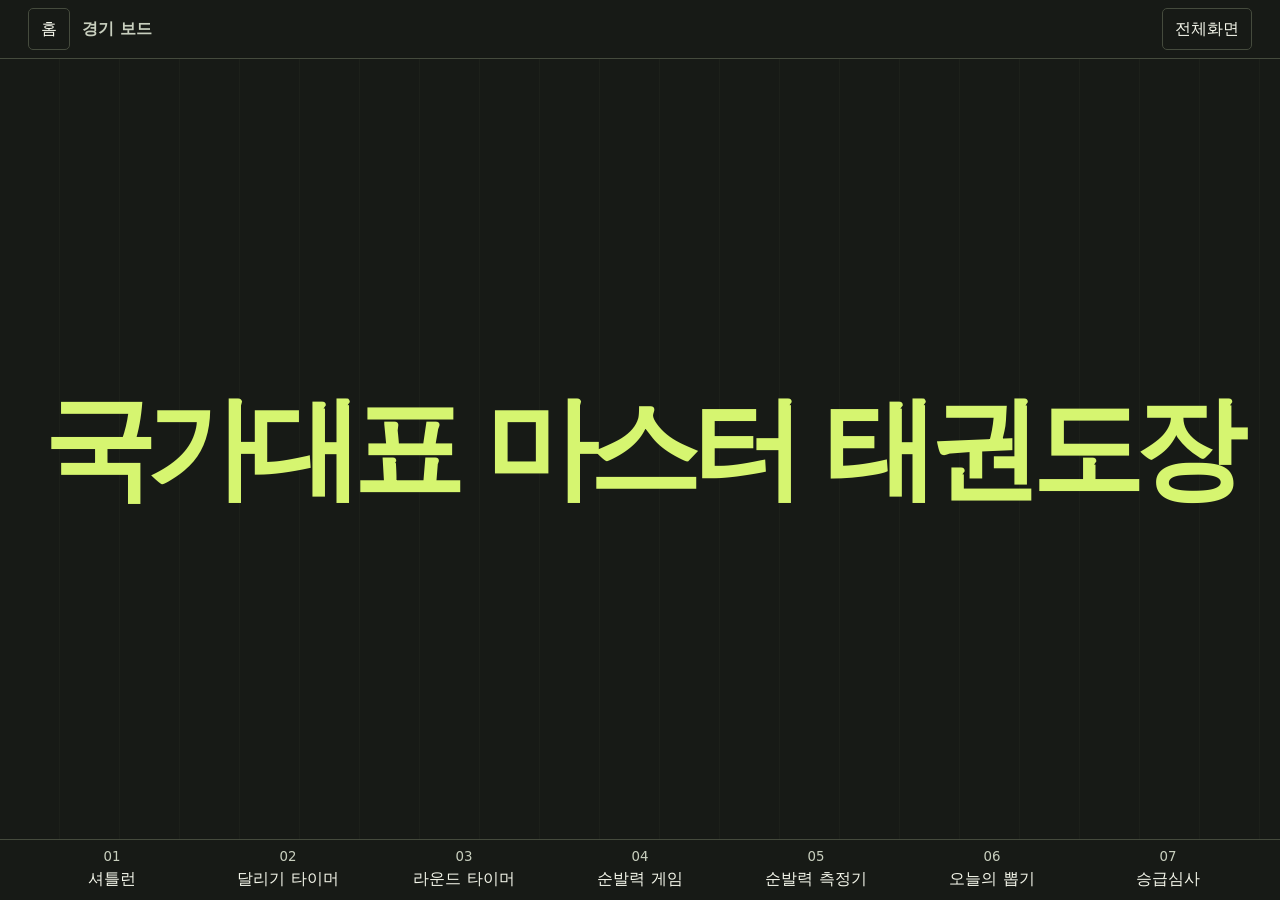
<file: class-board.html>
<!doctype html>
<html lang="ko"><meta charset="utf-8"><meta name="robots" content="noindex"><meta name="viewport" content="width=device-width,initial-scale=1"><title>국가대표 마스터 태권도장</title>
<style>
:root{color-scheme:dark;--base:#171a16;--panel:#22261e;--line:#454b3d;--ink:#f5f7eb;--signal:#d6f570}
*{box-sizing:border-box}[hidden]{display:none!important}body{margin:0;background:var(--base);color:var(--ink);font:16px system-ui,"Malgun Gothic",sans-serif}
#board{height:100vh;height:100dvh;display:grid;grid-template-rows:auto minmax(0,1fr) auto;background:var(--base)}
header{display:flex;align-items:center;gap:12px;padding:8px clamp(10px,3vw,28px);border-bottom:1px solid var(--line)}
#expand{margin-left:auto}#name{color:#c8cfbe;overflow-wrap:anywhere}
button{min-height:42px;font:inherit;color:inherit;cursor:pointer;background:transparent;border:1px solid var(--line);border-radius:5px;padding:7px 12px}
button:hover{border-color:var(--signal)}button:focus-visible{outline:2px solid var(--signal);outline-offset:-3px}
.stage{display:grid;min-height:0}
#home{display:grid;place-content:center;text-align:center;padding:20px;background:repeating-linear-gradient(90deg,var(--base) 0,var(--base) 59px,var(--panel) 60px)}
h1{font-size:clamp(2.5rem,9vw,7rem);letter-spacing:-.08em;margin:0;color:var(--signal);line-height:1.1}
iframe{display:block;width:100%;height:100%;border:0;background:var(--base)}
nav{display:grid;grid-template-columns:repeat(7,minmax(0,1fr));border-top:1px solid var(--line);padding:0 clamp(4px,2vw,24px)}
nav button{border:0;border-radius:0;border-bottom:3px solid transparent;font-size:clamp(.76rem,1.5vw,1rem);line-height:1.2;padding:9px 4px}
nav button[aria-pressed=true]{color:var(--signal);background:var(--panel);border-color:var(--signal)}
nav small{display:block;margin-bottom:4px;color:#c8cfbe;font-variant-numeric:tabular-nums}
@media(max-width:620px){nav{grid-template-columns:repeat(4,minmax(0,1fr))}nav button{padding:4px}nav small{margin-bottom:2px}header{font-size:.85rem}}
</style>
<div id="board">
<header><button id="back">홈</button><strong id="name">경기 보드</strong><button id="expand">전체화면</button></header>
<div class="stage"><main id="home"><h1>국가대표 마스터 태권도장</h1></main><iframe id="tool" hidden allowfullscreen title="수업 도구"></iframe></div>
<nav aria-label="수업 도구"><button type="button" data-tool="0" aria-pressed="false"><small>01</small>셔틀런</button><button type="button" data-tool="1" aria-pressed="false"><small>02</small>달리기 타이머</button><button type="button" data-tool="2" aria-pressed="false"><small>03</small>라운드 타이머</button><button type="button" data-tool="3" aria-pressed="false"><small>04</small>순발력 게임</button><button type="button" data-tool="4" aria-pressed="false"><small>05</small>순발력 측정기</button><button type="button" data-tool="5" aria-pressed="false"><small>06</small>오늘의 뽑기</button><button type="button" data-tool="6" aria-pressed="false"><small>07</small>승급심사</button></nav>
</div>
<script>
const tools = [{"name":"셔틀런","html":"\u003c!doctype html>\n\u003chtml lang=\"ko\">\n\u003cmeta charset=\"utf-8\">\n\u003cmeta name=\"viewport\" content=\"width=device-width, initial-scale=1\">\n\u003ctitle>10m 셔틀런\u003c/title>\n\u003cstyle>\n*{box-sizing:border-box}body{margin:0;background:#101828;color:#f8fafc;font:16px system-ui,sans-serif;min-height:100svh;display:grid;place-items:center;padding:20px}\nmain{width:min(100%,660px);text-align:center}h1{margin:.4rem 0 1.5rem;font-size:clamp(2rem,7vw,3.4rem)}.panel{background:#1c2940;border:1px solid #34445f;border-radius:24px;padding:clamp(18px,5vw,36px)}#status{color:#c6d3e5;min-height:1.5em}#timer{font-size:clamp(5rem,20vw,10rem);font-weight:800;font-variant-numeric:tabular-nums;line-height:1.12;margin:.15em 0;color:#7df2c4}progress{width:100%;height:12px;accent-color:#7df2c4}.stats{display:grid;grid-template-columns:repeat(2,1fr);gap:8px;margin-top:22px;color:#c6d3e5}.stats strong{display:block;color:white;font-size:clamp(1.2rem,5vw,2rem);margin-top:4px}.controls{display:flex;gap:10px;justify-content:center;flex-wrap:wrap;margin:22px 0}button{border:0;border-radius:12px;padding:13px 22px;font:inherit;font-weight:750;color:white;background:#34445f;cursor:pointer}#toggle{background:#7df2c4;color:#10271f;min-width:120px}button:focus-visible{outline:3px solid white;outline-offset:3px}\nlabel{display:inline-flex;align-items:center;gap:10px;color:#c6d3e5}input{width:5em;padding:8px;border:1px solid #526482;border-radius:8px;background:#1c2940;color:white;font:inherit}\u003c/style>\n\u003cmain>\n\n\u003ch1>셔틀런 타이머\u003c/h1>\n\u003csection class=\"panel\" aria-label=\"셔틀런 진행 상황\">\n\u003cdiv id=\"status\" role=\"status\">준비\u003c/div>\n\u003cdiv id=\"timer\">6.0\u003c/div>\n\u003cprogress id=\"progress\" max=\"6\" value=\"0\" aria-label=\"구간 진행률\">\u003c/progress>\n\u003cdiv class=\"stats\">\n\u003cdiv>단계\u003cstrong id=\"level\">1 / 13\u003c/strong>\u003c/div>\n\u003cdiv>횟수\u003cstrong id=\"count\">0 / 100\u003c/strong>\u003c/div>\n\n\u003c/div>\n\u003c/section>\n\u003cdiv class=\"controls\">\u003clabel>시작 횟수 \u003cinput id=\"startCount\" type=\"number\" min=\"0\" max=\"99\" step=\"1\" value=\"0\">\u003c/label>\u003c/div>\u003cdiv class=\"controls\">\n\u003cbutton id=\"toggle\">시작\u003c/button>\u003cbutton id=\"reset\">초기화\u003c/button>\u003cbutton id=\"test\">소리 확인\u003c/button>\u003cbutton id=\"fullscreen\" type=\"button\" aria-pressed=\"false\">전체화면\u003c/button>\n\u003c/div>\n\n\u003c/main>\n\u003cstyle>\n:root{color-scheme:dark;--board:#171a16;--surface:#24281f;--edge:#454b3d;--ink:#f5f7eb;--quiet:#c8cfbe;--mint:#d6f570;--amber:#ffba78}\nhtml,body{background:var(--board)!important;color:var(--ink)!important}\nbody,button,input,select,textarea{font-family:system-ui,\"Malgun Gothic\",sans-serif!important}\nh1,h2,h3{letter-spacing:-.04em}h1,h2,h3,strong{color:inherit}\nbutton{border-radius:10px!important;background:var(--surface)!important;border:1px solid var(--edge)!important;color:var(--ink)!important;box-shadow:none!important;text-shadow:none!important;font-weight:700!important}\nbutton:hover:not(:disabled){border-color:var(--mint)!important}\nbutton:focus-visible,input:focus-visible,select:focus-visible{outline:3px solid var(--mint);outline-offset:3px}\nbutton:disabled{opacity:.46}\ninput:not([type=checkbox]):not([type=radio]),select,textarea{background:#1d211a!important;border:1px solid var(--edge)!important;color:var(--ink)!important;border-radius:8px!important}\ninput::placeholder,textarea::placeholder{color:var(--quiet)!important}\ninput[type=checkbox],input[type=radio],progress{accent-color:var(--mint)}\n.primary,.start-btn,.start-big-btn,#toggle,#start,#draw,button.active,button[aria-pressed=true]{background:var(--mint)!important;color:#1e2811!important;border-color:var(--mint)!important}\n#timer,#time-display,#result,.solo-time,.duo-time,.relay-current-time,.result-time,#best-record-info{font-variant-numeric:tabular-nums;letter-spacing:-.055em;text-shadow:none!important}\n@keyframes board-reveal{from{opacity:.65;transform:translateY(8px)}to{opacity:1;transform:translateY(0)}}\n@media(prefers-reduced-motion:reduce){*,*::before,*::after{animation-duration:.001ms!important;transition-duration:.001ms!important}}\n.panel{background:repeating-linear-gradient(90deg,var(--surface) 0,var(--surface) 59px,var(--board) 60px);border-color:var(--edge);border-radius:16px}#timer{color:var(--mint)}.panel.board-signal{outline:4px solid var(--mint);outline-offset:4px}.panel.board-end{outline-color:var(--amber)}main{width:min(100%,720px)}h1{font-size:clamp(1.6rem,4vw,2.6rem);margin:0 0 20px}.panel{padding:clamp(20px,4vw,40px)}.stats{border-top:1px solid var(--edge);padding-top:16px}.controls{margin:14px 0}\u003c/style>\u003cscript>\n'use strict';\nconst intervals = [6000, 5700, 5400, 5100, 4800, 4500, 4200, 3900, 3600, 3300, 3000, 2700, 2400];\nconst perLevel = 8;\nconst total = 100;\nconst elements = Object.fromEntries(\n  ['status','timer','progress','level','count','toggle','reset','test','startCount','fullscreen']\n    .map(id => [id, document.getElementById(id)])\n);\nlet audio, frame, deadline;\nlet state = 'ready', completed = 0, remaining = intervals[0];\nconst levelIndex = () => Math.min(intervals.length - 1, Math.floor(completed / perLevel));\nconst seconds = ms => (ms / 1000).toFixed(1);\n\nasync function enableSound() {\n  try {\n    const Audio = window.AudioContext || window.webkitAudioContext;\n    audio ??= new Audio();\n    await audio.resume();\n    return true;\n  } catch {\n    elements.status.textContent = '소리를 켤 수 없어요. 다른 브라우저에서 열어 주세요.';\n    return false;\n  }\n}\n\nfunction beep(frequency, duration) {\n  const panel = document.querySelector('.panel');\n  panel.classList.toggle('board-end', state === 'finished');\n  panel.classList.add('board-signal');\n  setTimeout(() => panel.classList.remove('board-signal'), 220);\n  const oscillator = audio.createOscillator();\n  const gain = audio.createGain();\n  const now = audio.currentTime;\n  oscillator.type = 'square';\n  oscillator.frequency.value = frequency;\n  gain.gain.setValueAtTime(0.001, now);\n  gain.gain.linearRampToValueAtTime(0.85, now + 0.008);\n  gain.gain.setValueAtTime(0.85, now + duration - 0.035);\n  gain.gain.exponentialRampToValueAtTime(0.001, now + duration);\n  oscillator.connect(gain);\n  gain.connect(audio.destination);\n  oscillator.start(now);\n  oscillator.stop(now + duration);\n}\n\nfunction draw() {\n  const pace = intervals[levelIndex()];\n  const duration = pace;\n  const display = state === 'ready' ? pace : remaining;\n  elements.timer.textContent = seconds(Math.ceil(display / 100) * 100);\n  elements.progress.max = duration;\n  elements.progress.value = state === 'ready' ? 0 : duration - remaining;\n  elements.level.textContent = (levelIndex() + 1) + ' / ' + intervals.length;\n  elements.count.textContent = completed + ' / ' + total;\n}\n\nfunction tick(now) {\n  remaining = Math.max(0, deadline - now);\n  if (remaining === 0) {\n    completed++;\n    if (completed === total) {\n      state = 'finished';\n    elements.startCount.disabled = false;\n      elements.status.textContent = '종료';\n      elements.toggle.textContent = '다시 시작';\n      beep(800, 0.65);\n      draw();\n      return;\n    }\n    const newLevel = completed % perLevel === 0;\n    beep(newLevel ? 1500 : 1150, newLevel ? 0.38 : 0.28);\n    remaining = intervals[levelIndex()];\n    deadline = now + remaining;\n  }\n  draw();\n  frame = requestAnimationFrame(tick);\n}\n\nfunction pause() {\n  cancelAnimationFrame(frame);\n  remaining = Math.max(0, deadline - performance.now());\n  state = 'paused';\n  elements.status.textContent = '일시정지';\n  elements.toggle.textContent = '계속';\n  draw();\n}\n\nfunction reset() {\n  cancelAnimationFrame(frame);\n  state = 'ready';\n  completed = Math.min(total - 1, Math.max(0, Math.trunc(Number(elements.startCount.value) || 0)));\n  remaining = intervals[levelIndex()];\n  elements.startCount.disabled = false;\n  elements.status.textContent = '준비';\n  elements.toggle.textContent = '시작';\n  draw();\n}\n\nelements.toggle.addEventListener('click', async () => {\n  if (state === 'active') {\n    pause();\n    return;\n  }\n  if (state === 'finished') reset();\n  if (!await enableSound() || state === 'active') return;\n  if (state === 'ready') {\n    reset();\n    elements.startCount.value = completed;\n    elements.startCount.disabled = true;\n    beep(1500, 0.38);\n  }\n  state = 'active';\n  elements.toggle.textContent = '일시정지';\n  elements.status.textContent = '진행 중';\n  deadline = performance.now() + remaining;\n  frame = requestAnimationFrame(tick);\n});\nelements.reset.addEventListener('click', reset);\nelements.startCount.addEventListener('input', reset);\nelements.test.addEventListener('click', async () => {\n  if (state !== 'active' && await enableSound() && state !== 'active') beep(1150, 0.28);\n});\nelements.fullscreen.addEventListener('click', async () => {\n  try {\n    if (document.fullscreenElement) {\n      await document.exitFullscreen();\n    } else {\n      await document.documentElement.requestFullscreen();\n    }\n  } catch {\n    elements.fullscreen.textContent = '전체화면 사용 불가';\n  }\n});\ndocument.addEventListener('fullscreenchange', () => {\n  const isFullscreen = Boolean(document.fullscreenElement);\n  elements.fullscreen.textContent = isFullscreen ? '전체화면 닫기' : '전체화면';\n  elements.fullscreen.setAttribute('aria-pressed', String(isFullscreen));\n});\ndocument.addEventListener('visibilitychange', () => {\n  if (document.hidden && state === 'active') pause();\n});\ndraw();\n\u003c/script>\n\u003c/html>\r\n\r\n\r\n\r\n\r\n"},{"name":"달리기 타이머","html":"\u003c!DOCTYPE html>\n\u003chtml lang=\"ko\">\n\u003chead>\n\u003cmeta charset=\"UTF-8\">\n\u003cmeta name=\"viewport\" content=\"width=device-width, initial-scale=1.0, maximum-scale=1.0, user-scalable=no\">\n\u003ctitle>달리기 타이머 - 국가대표마스터태권도장\u003c/title>\n\u003cstyle>\n@import url('https://fonts.googleapis.com/css2?family=Black+Han+Sans&family=Noto+Sans+KR:wght@400;700;900&display=swap');\n\n:root {\n  --bg: #0d0d0f;\n  --surface: #161618;\n  --surface2: #1e1e22;\n  --border: rgba(255,255,255,0.08);\n  --accent: #00e5ff;\n  --accent2: #ff3d6b;\n  --gold: #ffd700;\n  --green: #00e676;\n  --orange: #ff9100;\n  --text: #f0f0f0;\n  --text-dim: #888;\n}\n\n* { box-sizing: border-box; margin: 0; padding: 0; -webkit-tap-highlight-color: transparent; user-select: none; -webkit-user-select: none; }\n.hidden { display: none !important; }\nbody, html { width: 100%; height: 100%; background: var(--bg); color: var(--text); font-family: 'Noto Sans KR', sans-serif; overflow: hidden; touch-action: manipulation; }\n\n#confetti-canvas { position: fixed; top: 0; left: 0; width: 100%; height: 100%; pointer-events: none; z-index: 9999; }\n\n.screen { position: absolute; top: 0; left: 0; width: 100%; height: 100%; display: flex; flex-direction: column; justify-content: center; align-items: center; padding: 20px; transition: opacity 0.3s; }\n.screen.hidden { opacity: 0; pointer-events: none; }\n\n/* 메인 메뉴 */\n#menu-screen { background: var(--bg); gap: 24px; }\n.logo-area { text-align: center; margin-bottom: 10px; }\n.logo-area h1 { font-family: 'Black Han Sans', sans-serif; font-size: clamp(1.4rem, 4vw, 2rem); color: var(--accent); letter-spacing: 2px; }\n.logo-area p { color: var(--text-dim); font-size: 0.85rem; margin-top: 4px; }\n\n.mode-cards { display: flex; gap: 16px; flex-wrap: wrap; justify-content: center; width: 100%; max-width: 680px; }\n.mode-card {\n  flex: 1; min-width: 160px; max-width: 200px;\n  background: var(--surface); border: 2px solid var(--border); border-radius: 24px;\n  padding: 28px 16px; text-align: center; position: relative; overflow: hidden;\n}\n.mode-card:active { transform: scale(0.95); }\n.mode-card .icon { font-size: 3rem; margin-bottom: 12px; }\n.mode-card h2 { font-family: 'Black Han Sans', sans-serif; font-size: 1.3rem; margin-bottom: 6px; }\n.mode-card p { font-size: 0.75rem; color: var(--text-dim); line-height: 1.5; }\n.mode-card.solo h2 { color: var(--accent); }\n.mode-card.duo h2 { color: var(--accent2); }\n.mode-card.relay h2 { color: var(--orange); }\n\n.record-btn { background: var(--surface2); border: 1px solid var(--border); color: var(--text-dim); padding: 10px 28px; border-radius: 50px; font-size: 0.85rem; }\n\n/* 닉네임 설정 */\n#nickname-screen { background: var(--bg); gap: 0; justify-content: flex-start; padding: 16px 20px; }\n#nickname-screen > h2 { font-family: 'Black Han Sans', sans-serif; font-size: 1.6rem; color: var(--accent); margin-bottom: 12px; flex-shrink: 0; }\n#nickname-container { display: flex; flex-direction: column; gap: 10px; width: 100%; max-width: 480px; overflow-y: auto; flex: 1; min-height: 0; padding-right: 4px; }\n.nick-bottom { flex-shrink: 0; display: flex; flex-direction: column; align-items: center; gap: 10px; padding-top: 12px; width: 100%; max-width: 480px; }\n.nick-row { display: flex; align-items: center; gap: 12px; background: var(--surface); border-radius: 16px; padding: 14px 16px; border: 1px solid var(--border); }\n.nick-label { font-size: 1.8rem; min-width: 40px; text-align: center; }\n.nick-name { flex: 1; font-family: 'Black Han Sans', sans-serif; font-size: 1.4rem; color: var(--text); }\n.nick-reroll { background: var(--surface2); border: 1px solid var(--border); color: var(--text-dim); padding: 8px 14px; border-radius: 10px; font-size: 1rem; }\n.nick-reroll:active { transform: scale(0.9); color: var(--accent); }\n\n.relay-count-row { display: flex; align-items: center; gap: 16px; }\n.relay-count-row label { color: var(--text-dim); font-size: 0.9rem; }\n.count-btn { width: 44px; height: 44px; border-radius: 50%; background: var(--surface2); border: 1px solid var(--border); color: var(--text); font-size: 1.4rem; display: flex; align-items: center; justify-content: center; }\n#relay-count-display { font-family: 'Black Han Sans', sans-serif; font-size: 1.6rem; color: var(--orange); min-width: 36px; text-align: center; }\n\n.big-btn { padding: 18px 50px; font-family: 'Black Han Sans', sans-serif; font-size: 1.4rem; border: none; border-radius: 50px; transition: all 0.15s; }\n.big-btn:active { transform: scale(0.95); }\n.big-btn.primary { background: var(--accent); color: #000; }\n.big-btn.secondary { background: var(--surface2); color: var(--text-dim); font-size: 1rem; padding: 12px 30px; }\n\n/* 사이드바 기록판 */\n.sidebar { width: 200px; flex-shrink: 0; background: var(--surface); border-right: 1px solid var(--border); display: flex; flex-direction: column; overflow: hidden; }\n.sidebar-title { font-family: 'Black Han Sans', sans-serif; font-size: 0.85rem; color: var(--text-dim); padding: 14px 14px 8px; border-bottom: 1px solid var(--border); flex-shrink: 0; letter-spacing: 1px; }\n.sidebar-list { flex: 1; overflow-y: auto; padding: 8px; display: flex; flex-direction: column; gap: 6px; }\n.sidebar-item { background: var(--surface2); border-radius: 10px; padding: 8px 10px; border: 1px solid var(--border); }\n.sidebar-item.new-record { border-color: var(--gold); background: linear-gradient(135deg, rgba(255,215,0,0.08), var(--surface2)); }\n/* 새 기록 등장 애니메이션 */\n@keyframes dropIn {\n  0%   { opacity: 0; transform: translateY(-40px) scale(0.9); }\n  60%  { transform: translateY(4px) scale(1.03); }\n  100% { opacity: 1; transform: translateY(0) scale(1); }\n}\n@keyframes flashGold {\n  0%,100% { box-shadow: none; }\n  40%     { box-shadow: 0 0 16px rgba(255,215,0,0.7); }\n}\n.sidebar-item.animate-drop { animation: dropIn 0.4s cubic-bezier(0.22,1,0.36,1) both; }\n.sidebar-item.animate-flash { animation: flashGold 0.6s ease 0.35s both; }\n.sidebar-item.is-new { border-color: var(--accent); background: linear-gradient(135deg, rgba(0,229,255,0.1), var(--surface2)); }\n.sidebar-item .si-name { font-size: 0.8rem; color: var(--text-dim); display: flex; align-items: center; gap: 4px; }\n.sidebar-item .si-rank { font-family: 'Black Han Sans', sans-serif; font-size: 0.95rem; color: var(--text-dim); margin-bottom: 2px; }\n.sidebar-item .si-time { font-family: 'Black Han Sans', sans-serif; font-size: 1.1rem; color: var(--accent); margin-top: 2px; }\n.sidebar-item .si-best { font-size: 0.7rem; color: var(--gold); margin-top: 1px; }\n.sidebar-item .si-badge { font-size: 0.65rem; background: var(--gold); color: #000; padding: 1px 5px; border-radius: 8px; font-weight: 900; margin-left: 4px; }\n.sidebar-empty { color: var(--text-dim); font-size: 0.8rem; text-align: center; padding: 20px 10px; }\n.sidebar-more { color: var(--text-dim); font-size: 0.75rem; text-align: center; padding: 6px 0; opacity: 0.6; }\n.sidebar-item .si-rank-small { font-size: 0.72rem; color: var(--text-dim); margin-top: 2px; }\n\n/* 1인 모드 */\n#solo-screen { background: var(--bg); gap: 0; padding: 0; flex-direction: row; }\n.solo-main { flex: 1; height: 100%; display: flex; flex-direction: column; justify-content: center; align-items: center; position: relative; transition: background 0.15s; gap: 10px; }\n.solo-main.state-idle { background: var(--bg); }\n.solo-main.state-running { background: #001a12; }\n.solo-main.state-done { background: #0a0a1a; }\n\n.solo-runner-name { font-family: 'Black Han Sans', sans-serif; font-size: clamp(2rem, 8vw, 3.5rem); }\n.solo-status { font-size: clamp(1rem, 3vw, 1.4rem); color: var(--text-dim); }\n.solo-time { font-family: 'Black Han Sans', sans-serif; font-size: clamp(5rem, 20vw, 10rem); line-height: 1; color: var(--green); text-shadow: 0 0 40px rgba(0,230,118,0.4); }\n.solo-time.stopped { color: var(--accent); text-shadow: 0 0 40px rgba(0,229,255,0.4); }\n.solo-hint { position: absolute; bottom: 80px; font-size: 1rem; color: var(--text-dim); }\n.solo-hint span { color: var(--accent); font-weight: bold; }\n.solo-again-btn { position: absolute; bottom: 30px; font-family: 'Black Han Sans', sans-serif; font-size: 1.2rem; padding: 14px 40px; background: var(--accent); color: #000; border: none; border-radius: 50px; box-shadow: 0 0 20px rgba(0,229,255,0.3); }\n.solo-again-btn:active { transform: scale(0.95); }\n\n.back-btn { position: absolute; top: 20px; left: 20px; background: rgba(255,255,255,0.05); border: 1px solid var(--border); color: var(--text-dim); padding: 10px 18px; border-radius: 10px; font-size: 0.9rem; z-index: 100; }\n\n/* 2인 모드 */\n#duo-screen { background: var(--bg); flex-direction: row; padding: 0; gap: 0; }\n#duo-inner { flex: 1; display: flex; flex-direction: row; height: 100%; position: relative; overflow: hidden; }\n.duo-half { flex: 1; height: 100%; display: flex; flex-direction: column; justify-content: center; align-items: center; position: relative; transition: background 0.15s; gap: 10px; }\n.duo-half.left { border-right: 2px solid var(--border); }\n.duo-half.state-idle { background: var(--bg); }\n.duo-half.state-running { background: #001a08; }\n.duo-half.state-done { background: #0a0012; }\n.duo-half.state-done .duo-time { color: var(--accent2); text-shadow: 0 0 30px rgba(255,61,107,0.4); }\n\n.duo-finish-overlay { position: absolute; bottom: 30px; left: 50%; transform: translateX(-50%); display: flex; flex-direction: column; align-items: center; gap: 12px; z-index: 100; }\n.duo-finish-result { text-align: center; }\n.duo-winner-text { font-family: 'Black Han Sans', sans-serif; font-size: clamp(1.2rem, 4vw, 2rem); color: var(--gold); text-shadow: 0 0 20px rgba(255,215,0,0.5); }\n.duo-diff-text { font-size: 0.9rem; color: var(--text-dim); margin-top: 4px; }\n.duo-name { font-family: 'Black Han Sans', sans-serif; font-size: clamp(1.4rem, 5vw, 2.5rem); }\n.duo-status { font-size: clamp(0.75rem, 2.5vw, 1rem); color: var(--text-dim); text-align: center; }\n.duo-time { font-family: 'Black Han Sans', sans-serif; font-size: clamp(3rem, 12vw, 6rem); line-height: 1; color: var(--green); text-shadow: 0 0 30px rgba(0,230,118,0.3); }\n\n#duo-start-overlay {\n  position: absolute; top: 0; left: 0; width: 100%; height: 100%;\n  background: rgba(0,0,0,0.88); display: flex; flex-direction: column;\n  justify-content: center; align-items: center; z-index: 50; gap: 16px;\n}\n#duo-start-overlay h2 { font-family: 'Black Han Sans', sans-serif; font-size: clamp(1.4rem,5vw,2rem); color: var(--accent); text-align: center; }\n#duo-start-overlay p { color: var(--text-dim); font-size: 0.9rem; text-align: center; }\n.start-big-btn { font-family: 'Black Han Sans', sans-serif; font-size: 2rem; padding: 24px 60px; background: var(--green); color: #000; border: none; border-radius: 60px; box-shadow: 0 0 40px rgba(0,230,118,0.4); }\n.start-big-btn:active { transform: scale(0.95); }\n\n/* 릴레이 모드 */\n#relay-screen { background: var(--bg); gap: 0; padding: 0; flex-direction: row; }\n#relay-inner { flex: 1; display: flex; flex-direction: column; overflow: hidden; }\n.relay-top { width: 100%; padding: 16px 20px; display: flex; align-items: center; justify-content: space-between; border-bottom: 1px solid var(--border); flex-shrink: 0; }\n.relay-top h2 { font-family: 'Black Han Sans', sans-serif; font-size: 1.2rem; color: var(--orange); }\n.relay-total { font-family: 'Black Han Sans', sans-serif; font-size: 1.4rem; color: var(--gold); }\n\n.relay-main { flex: 1; width: 100%; display: flex; flex-direction: column; justify-content: center; align-items: center; position: relative; transition: background 0.15s; gap: 8px; }\n.relay-main.state-idle { background: var(--bg); }\n.relay-main.state-running { background: #0d0800; }\n.relay-main.state-done { background: #000d0a; }\n\n.relay-current-name { font-family: 'Black Han Sans', sans-serif; font-size: clamp(2.5rem,10vw,5rem); }\n.relay-current-num { font-size: 1rem; color: var(--text-dim); }\n.relay-current-time { font-family: 'Black Han Sans', sans-serif; font-size: clamp(4rem,15vw,8rem); line-height: 1; color: var(--orange); text-shadow: 0 0 40px rgba(255,145,0,0.3); }\n.relay-hint { font-size: 0.95rem; color: var(--text-dim); margin-top: 8px; }\n.relay-hint span { color: var(--orange); font-weight: bold; }\n\n.relay-progress { width: 100%; padding: 12px 16px; display: flex; gap: 8px; flex-wrap: wrap; justify-content: center; flex-shrink: 0; }\n.relay-pip { width: 36px; height: 36px; border-radius: 50%; background: var(--surface2); border: 2px solid var(--border); display: flex; align-items: center; justify-content: center; font-size: 1rem; transition: all 0.3s; }\n.relay-pip.active { background: var(--orange); border-color: var(--orange); transform: scale(1.2); }\n.relay-pip.done { background: var(--green); border-color: var(--green); }\n\n/* 결과 화면 */\n#result-screen { background: var(--bg); gap: 0; flex-direction: row; align-items: stretch; padding: 0; }\n.result-left { flex: 1; overflow-y: auto; padding: 24px 16px 24px 24px; display: flex; flex-direction: column; gap: 8px; border-right: 1px solid var(--border); }\n.result-right { width: 220px; flex-shrink: 0; display: flex; flex-direction: column; justify-content: center; align-items: center; gap: 16px; padding: 24px; }\n.result-left h2 { font-family: 'Black Han Sans', sans-serif; font-size: 1.6rem; margin-bottom: 8px; flex-shrink: 0; }\n.result-list { display: flex; flex-direction: column; gap: 8px; }\n.result-row { display: flex; align-items: center; gap: 12px; background: var(--surface); border-radius: 14px; padding: 12px 16px; border: 1px solid var(--border); animation: slideIn 0.3s ease both; }\n.result-row.rank1 { border-color: var(--gold); background: linear-gradient(135deg, rgba(255,215,0,0.12), var(--surface)); }\n.result-row.rank2 { border-color: #c0c0c0; }\n.result-row.rank3 { border-color: #cd7f32; }\n@keyframes slideIn { from { opacity: 0; transform: translateY(12px); } to { opacity: 1; transform: translateY(0); } }\n.result-rank { font-family: 'Black Han Sans', sans-serif; font-size: 1.6rem; min-width: 40px; text-align: center; }\n.result-emoji { font-size: 1.8rem; }\n.result-name { flex: 1; font-family: 'Black Han Sans', sans-serif; font-size: 1.2rem; }\n.result-time { font-family: 'Black Han Sans', sans-serif; font-size: 1.4rem; color: var(--accent); }\n.result-new { font-size: 0.7rem; background: var(--gold); color: #000; padding: 2px 8px; border-radius: 20px; font-weight: 900; }\n.best-record-box { text-align: center; color: var(--text-dim); font-size: 0.82rem; margin: -4px 0 6px; padding: 4px 0; }\n.best-record-box strong { color: var(--gold); }\n\n.relay-team-total { width: 100%; background: linear-gradient(135deg, rgba(255,145,0,0.15), var(--surface)); border: 2px solid var(--orange); border-radius: 16px; padding: 14px 20px; display: flex; justify-content: space-between; align-items: center; flex-shrink: 0; }\n.relay-team-total span:first-child { font-family: 'Black Han Sans', sans-serif; font-size: 1.2rem; color: var(--orange); }\n.relay-team-total span:last-child { font-family: 'Black Han Sans', sans-serif; font-size: 2rem; color: var(--gold); }\n/* result-actions removed - using result-right */\n\n/* 기록 화면 */\n#records-screen { background: var(--bg); gap: 16px; overflow-y: auto; padding: 30px 20px; justify-content: flex-start; }\n#records-screen h2 { font-family: 'Black Han Sans', sans-serif; font-size: 1.8rem; color: var(--gold); }\n.rec-section { width: 100%; max-width: 600px; }\n.rec-section h3 { font-family: 'Black Han Sans', sans-serif; font-size: 1rem; color: var(--text-dim); margin-bottom: 10px; padding-bottom: 6px; border-bottom: 1px solid var(--border); }\n.rec-item { display: flex; justify-content: space-between; padding: 8px 12px; font-size: 0.9rem; border-bottom: 1px solid var(--border); }\n.rec-item .rec-name { color: var(--text); }\n.rec-item .rec-val { color: var(--accent); font-weight: bold; font-family: monospace; }\n.clear-btn { background: transparent; border: 1px solid var(--accent2); color: var(--accent2); padding: 8px 20px; border-radius: 20px; font-size: 0.85rem; }\n\n/* 팡파레 */\n#fanfare-overlay {\n  position: fixed; inset: 0; background: rgba(0,0,0,0.75);\n  display: flex; flex-direction: column; justify-content: center; align-items: center;\n  z-index: 9000; opacity: 0; pointer-events: none; transition: opacity 0.3s; gap: 16px;\n}\n#fanfare-overlay.show { opacity: 1; pointer-events: all; }\n#fanfare-title { font-family: 'Black Han Sans', sans-serif; font-size: clamp(2rem, 8vw, 4rem); color: var(--gold); animation: pulse 0.5s infinite alternate; }\n#fanfare-name { font-family: 'Black Han Sans', sans-serif; font-size: clamp(1.5rem, 6vw, 3rem); color: var(--text); }\n#fanfare-time { font-family: 'Black Han Sans', sans-serif; font-size: clamp(2.5rem, 10vw, 5rem); color: var(--accent); }\n#fanfare-close { background: var(--gold); color: #000; border: none; padding: 14px 40px; border-radius: 50px; font-family: 'Black Han Sans', sans-serif; font-size: 1.2rem; margin-top: 10px; }\n@keyframes pulse { from { text-shadow: 0 0 20px rgba(255,215,0,0.6); } to { text-shadow: 0 0 60px rgba(255,215,0,1); } }\n\u003c/style>\n\u003cstyle>\n:root{color-scheme:dark;--board:#171a16;--surface:#24281f;--edge:#454b3d;--ink:#f5f7eb;--quiet:#c8cfbe;--mint:#d6f570;--amber:#ffba78}\nhtml,body{background:var(--board)!important;color:var(--ink)!important}\nbody,button,input,select,textarea{font-family:system-ui,\"Malgun Gothic\",sans-serif!important}\nh1,h2,h3{letter-spacing:-.04em}h1,h2,h3,strong{color:inherit}\nbutton{border-radius:10px!important;background:var(--surface)!important;border:1px solid var(--edge)!important;color:var(--ink)!important;box-shadow:none!important;text-shadow:none!important;font-weight:700!important}\nbutton:hover:not(:disabled){border-color:var(--mint)!important}\nbutton:focus-visible,input:focus-visible,select:focus-visible{outline:3px solid var(--mint);outline-offset:3px}\nbutton:disabled{opacity:.46}\ninput:not([type=checkbox]):not([type=radio]),select,textarea{background:#1d211a!important;border:1px solid var(--edge)!important;color:var(--ink)!important;border-radius:8px!important}\ninput::placeholder,textarea::placeholder{color:var(--quiet)!important}\ninput[type=checkbox],input[type=radio],progress{accent-color:var(--mint)}\n.primary,.start-btn,.start-big-btn,#toggle,#start,#draw,button.active,button[aria-pressed=true]{background:var(--mint)!important;color:#1e2811!important;border-color:var(--mint)!important}\n#timer,#time-display,#result,.solo-time,.duo-time,.relay-current-time,.result-time,#best-record-info{font-variant-numeric:tabular-nums;letter-spacing:-.055em;text-shadow:none!important}\n@keyframes board-reveal{from{opacity:.65;transform:translateY(8px)}to{opacity:1;transform:translateY(0)}}\n@media(prefers-reduced-motion:reduce){*,*::before,*::after{animation-duration:.001ms!important;transition-duration:.001ms!important}}\n.screen,.sidebar,.duo-half,#duo-inner,#relay-inner,.result-left,.result-right{background:var(--board)!important;color:var(--ink)!important}.mode-card,.nick-row,.best-record-box,.result-row,.rec-item,.rec-section{background:var(--surface)!important;border:1px solid var(--edge)!important;color:var(--ink)!important;box-shadow:none!important}.mode-card:hover{border-color:var(--mint)!important}.solo-time,.duo-time,.relay-current-time,.result-time{color:var(--mint)!important}.result-row,.duo-finish-result{animation:board-reveal .25s ease both}.result-emoji,.mode-emoji,.logo-area,.relay-hint,.solo-hint{display:none!important}:root{--bg:var(--board);--card:var(--surface);--text:var(--ink);--text-dim:var(--quiet);--accent:var(--mint);--accent2:var(--mint);--green:var(--mint);--orange:var(--mint);--gold:var(--mint)}body *{font-family:inherit!important}.mode-cards{width:min(100%,780px);max-width:none;gap:12px}.mode-card{border-radius:12px;padding:24px 16px;min-height:110px;display:grid;place-content:center}.mode-card h2{color:var(--ink)!important;font-size:clamp(1.15rem,3vw,1.6rem);margin:0}.mode-card p,.mode-card .icon{display:none}.mode-card:hover h2{color:var(--mint)!important}.result-new{color:var(--mint)!important}#fanfare-title{animation:none}\u003c/style>\u003c/head>\n\u003cbody>\n\n\u003ccanvas id=\"confetti-canvas\">\u003c/canvas>\n\n\u003cdiv id=\"fanfare-overlay\">\n  \u003cdiv style=\"font-size:4rem\">\u003c/div>\n  \u003cdiv id=\"fanfare-title\">신기록!\u003c/div>\n  \u003cdiv id=\"fanfare-name\">\u003c/div>\n  \u003cdiv id=\"fanfare-time\">\u003c/div>\n  \u003cbutton id=\"fanfare-close\">확인\u003c/button>\n\u003c/div>\n\n\u003c!-- 메인 메뉴 -->\n\u003cdiv id=\"menu-screen\" class=\"screen\">\n  \u003cdiv class=\"logo-area\">\n    \u003ch1>국가대표마스터태권도장\u003c/h1>\n    \u003cp>달리기 타이머\u003c/p>\n  \u003c/div>\n  \u003cdiv class=\"mode-cards\">\n    \u003cdiv class=\"mode-card solo\" id=\"btn-solo\">\n      \u003cdiv class=\"icon\">\u003c/div>\n      \u003ch2>1인 모드\u003c/h2>\n      \u003cp>혼자 출발 터치 후\u003cbr>달리고 돌아와서 터치\u003c/p>\n    \u003c/div>\n    \u003cdiv class=\"mode-card duo\" id=\"btn-duo\">\n      \u003cdiv class=\"icon\">\u003c/div>\n      \u003ch2>2인 모드\u003c/h2>\n      \u003cp>선생님 출발 터치\u003cbr>좌/우 각자 터치\u003c/p>\n    \u003c/div>\n    \u003cdiv class=\"mode-card relay\" id=\"btn-relay\">\n      \u003cdiv class=\"icon\">\u003c/div>\n      \u003ch2>릴레이\u003c/h2>\n      \u003cp>차례로 이어달리기\u003cbr>개인 + 팀 기록\u003c/p>\n    \u003c/div>\n  \u003c/div>\n  \u003cdiv style=\"display:flex;gap:12px;flex-wrap:wrap;justify-content:center\">\n    \u003cbutton class=\"record-btn\" id=\"btn-records\"> 전체 기록 보기\u003c/button>\n    \u003cbutton class=\"record-btn\" id=\"btn-fullscreen\"> 전체 화면\u003c/button>\n  \u003c/div>\n\u003c/div>\n\n\u003c!-- 닉네임 설정 -->\n\u003cdiv id=\"nickname-screen\" class=\"screen hidden\">\n  \u003ch2 id=\"nick-title\">선수 등록\u003c/h2>\n  \u003cdiv id=\"nickname-container\">\u003c/div>\n  \u003cdiv class=\"nick-bottom\">\n    \u003cdiv id=\"relay-count-row\" class=\"relay-count-row hidden\">\n      \u003clabel>릴레이 인원\u003c/label>\n      \u003cbutton class=\"count-btn\" id=\"relay-minus\">−\u003c/button>\n      \u003cspan id=\"relay-count-display\">4\u003c/span>\n      \u003cbutton class=\"count-btn\" id=\"relay-plus\">+\u003c/button>\n      \u003clabel>명\u003c/label>\n    \u003c/div>\n    \u003cbutton class=\"big-btn primary\" id=\"btn-start-mode\">시작!\u003c/button>\n    \u003cbutton class=\"big-btn secondary\" id=\"btn-nick-back\">← 돌아가기\u003c/button>\n  \u003c/div>\n\u003c/div>\n\n\u003c!-- 1인 모드 -->\n\u003cdiv id=\"solo-screen\" class=\"screen hidden\">\n  \u003cdiv class=\"sidebar\">\n    \u003cdiv class=\"sidebar-title\"> 이번 세션 기록\u003c/div>\n    \u003cdiv class=\"sidebar-list\" id=\"solo-sidebar-list\">\u003cdiv class=\"sidebar-empty\">아직 기록 없음\u003c/div>\u003c/div>\n  \u003c/div>\n  \u003cbutton class=\"back-btn\" id=\"solo-back\">← 메뉴\u003c/button>\n  \u003cdiv class=\"solo-main state-idle\" id=\"solo-main\">\n    \u003cdiv class=\"solo-runner-name\" id=\"solo-name\">-\u003c/div>\n    \u003cdiv class=\"solo-status\" id=\"solo-status\">화면을 터치하면 출발!\u003c/div>\n    \u003cdiv class=\"solo-time\" id=\"solo-time\">00.000\u003c/div>\n    \u003cdiv class=\"solo-hint\" id=\"solo-hint\"> \u003cspan>터치\u003c/span>하여 출발\u003c/div>\n    \u003cbutton id=\"solo-again-btn\" class=\"solo-again-btn hidden\"> 다시 시작\u003c/button>\n  \u003c/div>\n\u003c/div>\n\n\u003c!-- 2인 모드 -->\n\u003cdiv id=\"duo-screen\" class=\"screen hidden\">\n  \u003cdiv class=\"sidebar\">\n    \u003cdiv class=\"sidebar-title\"> 이번 세션 기록\u003c/div>\n    \u003cdiv class=\"sidebar-list\" id=\"duo-sidebar-list\">\u003cdiv class=\"sidebar-empty\">아직 기록 없음\u003c/div>\u003c/div>\n  \u003c/div>\n  \u003cdiv id=\"duo-inner\">\n    \u003cbutton class=\"back-btn\" id=\"duo-back\" style=\"z-index:200\">← 메뉴\u003c/button>\n    \u003cdiv id=\"duo-start-overlay\">\n      \u003ch2 id=\"duo-overlay-names\">-\u003c/h2>\n      \u003cp>선생님이 아래 버튼을 눌러\u003cbr>두 선수를 동시에 출발시킵니다\u003c/p>\n      \u003cbutton class=\"start-big-btn\" id=\"btn-duo-start\"> 출발!\u003c/button>\n    \u003c/div>\n    \u003cdiv class=\"duo-half left\" id=\"duo-left\">\n      \u003cdiv class=\"duo-name\" id=\"duo-name-0\">-\u003c/div>\n      \u003cdiv class=\"duo-status\" id=\"duo-status-0\">대기 중\u003c/div>\n      \u003cdiv class=\"duo-time\" id=\"duo-time-0\">00.000\u003c/div>\n      \u003cdiv id=\"duo-rank-0\">\u003c/div>\n    \u003c/div>\n    \u003cdiv class=\"duo-half right\" id=\"duo-right\">\n      \u003cdiv class=\"duo-name\" id=\"duo-name-1\">-\u003c/div>\n      \u003cdiv class=\"duo-status\" id=\"duo-status-1\">대기 중\u003c/div>\n      \u003cdiv class=\"duo-time\" id=\"duo-time-1\">00.000\u003c/div>\n      \u003cdiv id=\"duo-rank-1\">\u003c/div>\n    \u003c/div>\n    \u003cdiv id=\"duo-finish-overlay\" class=\"duo-finish-overlay hidden\">\n      \u003cdiv id=\"duo-finish-result\">\u003c/div>\n      \u003cbutton class=\"start-big-btn\" id=\"duo-again-btn\"> 다시 시작\u003c/button>\n    \u003c/div>\n  \u003c/div>\n\u003c/div>\n\n\u003c!-- 릴레이 모드 -->\n\u003cdiv id=\"relay-screen\" class=\"screen hidden\">\n  \u003cdiv class=\"sidebar\">\n    \u003cdiv class=\"sidebar-title\"> 이번 세션 기록\u003c/div>\n    \u003cdiv class=\"sidebar-list\" id=\"relay-sidebar-list\">\u003cdiv class=\"sidebar-empty\">아직 기록 없음\u003c/div>\u003c/div>\n  \u003c/div>\n  \u003cdiv id=\"relay-inner\">\n    \u003cdiv class=\"relay-top\">\n      \u003cbutton class=\"back-btn\" style=\"position:static\" id=\"relay-back\">← 메뉴\u003c/button>\n      \u003ch2 id=\"relay-title\">릴레이\u003c/h2>\n      \u003cdiv class=\"relay-total\" id=\"relay-total\">팀: --\u003c/div>\n    \u003c/div>\n    \u003cdiv class=\"relay-main state-idle\" id=\"relay-main\">\n      \u003cdiv class=\"relay-current-num\" id=\"relay-current-num\">1번 선수\u003c/div>\n      \u003cdiv class=\"relay-current-name\" id=\"relay-current-name\">-\u003c/div>\n      \u003cdiv class=\"relay-current-time\" id=\"relay-current-time\">00.000\u003c/div>\n      \u003cdiv class=\"relay-hint\" id=\"relay-hint\"> \u003cspan>터치\u003c/span>하여 출발\u003c/div>\n    \u003c/div>\n    \u003cdiv class=\"relay-progress\" id=\"relay-progress\">\u003c/div>\n  \u003c/div>\n\u003c/div>\n\n\u003c!-- 결과 화면 -->\n\u003cdiv id=\"result-screen\" class=\"screen hidden\">\n  \u003cdiv class=\"result-left\">\n    \u003ch2 id=\"result-title\">결과\u003c/h2>\n    \u003cdiv id=\"relay-team-box\" class=\"relay-team-total hidden\">\n      \u003cspan> 팀 합산\u003c/span>\n      \u003cspan id=\"relay-team-time\">--\u003c/span>\n    \u003c/div>\n    \u003cdiv class=\"result-list\" id=\"result-list\">\u003c/div>\n  \u003c/div>\n  \u003cdiv class=\"result-right\">\n    \u003cbutton class=\"big-btn primary\" id=\"btn-again\">한 번 더!\u003c/button>\n    \u003cbutton class=\"big-btn secondary\" id=\"btn-result-menu\">메뉴로\u003c/button>\n  \u003c/div>\n\u003c/div>\n\n\u003c!-- 기록 화면 -->\n\u003cdiv id=\"records-screen\" class=\"screen hidden\">\n  \u003ch2> 전체 기록\u003c/h2>\n  \u003cdiv id=\"records-content\" style=\"width:100%;max-width:600px\">\u003c/div>\n  \u003cdiv style=\"display:flex;gap:10px;flex-wrap:wrap;justify-content:center\">\n    \u003cbutton class=\"clear-btn\" id=\"btn-clear\">기록 초기화\u003c/button>\n    \u003cbutton class=\"big-btn secondary\" id=\"btn-rec-menu\">← 메뉴\u003c/button>\n  \u003c/div>\n\u003c/div>\n\n\u003cscript>\n// ── 닉네임 풀 ──\nconst NICKNAMES = [\n  '호랑이','사자','늑대','여우','곰','판다','독수리','돌고래',\n  '나비','용','유니콘','표범','상어','말','사슴','홍학',\n  '개구리','너구리','수달','악어',\n  '사과','오렌지','레몬','포도','딸기','복숭아','파인애플',\n  '키위','체리','블루베리','바나나','망고','메론','청사과'\n];\n\nfunction randomNick(exclude=[]) {\n  const pool = NICKNAMES.filter(n => !exclude.includes(n));\n  return pool[Math.floor(Math.random() * pool.length)];\n}\nfunction parseNick(s) {\n  const m = s.match(/^(\\p{Emoji_Presentation}|\\p{Emoji}\\uFE0F)/u);\n  const emoji = m ? m[0] : '';\n  const name = s.replace(emoji, '').trim();\n  return { emoji, name, full: s };\n}\n\n// ── 상태 ──\nlet currentMode = '';\nlet players = [];\nlet relayCount = 4;\nlet soloState = 'idle', soloStart = 0, soloTimer = null, soloPrevBest = null;\nlet duoState = [\"idle\",\"idle\"], duoStartTime = 0, duoTimes = [null,null], duoTimer = null;\nlet relayIdx = 0, relayState = 'idle', relayStart = 0, relayTimes = [], relayTimer = null, relayTotal = 0;\nlet resultMode = '';\nlet soloSession = [], duoSession = [], relaySession = [];\n\nfunction addSidebarItem(listId, emoji, name, timeMs, isNew) {\n  const list = document.getElementById(listId);\n  const empty = list.querySelector('.sidebar-empty');\n  if (empty) empty.remove();\n\n  if (listId === 'solo-sidebar-list') {\n    // 1인 모드: 이름 없이 순번 + 기록만\n    soloSession.push(timeMs);\n    // 기존 항목 순번 재정렬\n    rebuildSoloSidebar();\n  } else {\n    // duo/relay: 세션 배열에 push 후 정렬 재렌더\n    if (listId === 'duo-sidebar-list') {\n      duoSession.push({ emoji, name, t: timeMs, isNew });\n      rebuildDuoSidebar();\n    } else {\n      relaySession.push({ emoji, name, t: timeMs, isNew });\n      rebuildRelaySidebar();\n    }\n  }\n}\n\nfunction rebuildSoloSidebar(newTimeMs) {\n  const list = document.getElementById('solo-sidebar-list');\n  const n = soloSession.length;\n\n  // 시간순 정렬 → 등수 계산\n  const ranked = soloSession\n    .map((t, i) => ({ t, i }))\n    .sort((a, b) => a.t - b.t);\n  const rankOf = {}; // idx -> 등수\n  ranked.forEach((r, rank) => { rankOf[r.i] = rank + 1; });\n\n  // 새 기록의 등수\n  const newIdx = n - 1;\n  const newRank = rankOf[newIdx];\n\n  const best = getBest('solo', players[0]?.full || '');\n\n  // 1위부터 위에 표시 → 등수 오름차순으로 정렬해서 렌더\n  const sortedByRank = [...Array(n).keys()]\n    .map(i => ({ i, t: soloSession[i], rank: rankOf[i] }))\n    .sort((a, b) => a.rank - b.rank);\n\n  const top7 = sortedByRank.slice(0, 7);\n  const rest = sortedByRank.length - 7;\n  list.innerHTML = top7.map(({ i, t, rank }) => {\n    const isBest = best !== null && best === t;\n    const isNewest = i === newIdx;\n    const cls = [\n      'sidebar-item',\n      isBest ? 'new-record' : '',\n      isNewest ? 'animate-drop is-new' : '',\n    ].filter(Boolean).join(' ');\n    return `\u003cdiv class=\"${cls}\">\n      \u003cdiv class=\"si-rank\">${rank}위 ${isNewest ? '\u003cspan style=\"font-size:0.7rem;color:var(--accent)\"> 방금\u003c/span>' : ''}\u003c/div>\n      \u003cdiv class=\"si-time\">${fmt(t)}\u003c/div>\n      ${isBest ? '\u003cdiv class=\"si-best\"> 최고기록\u003c/div>' : ''}\n    \u003c/div>`;\n  }).join('') + (rest > 0 ? `\u003cdiv class=\"sidebar-more\">+${rest}개 더...\u003c/div>` : '');\n\n  // 새 항목이 화면 밖이면 스크롤\n  setTimeout(() => {\n    const items = list.querySelectorAll('.sidebar-item');\n    // newRank-1 번째 아이템으로 스크롤\n    if (items[newRank - 1]) {\n      items[newRank - 1].scrollIntoView({ behavior: 'smooth', block: 'nearest' });\n    }\n  }, 100);\n}\n\nfunction rebuildDuoSidebar() {\n  const list = document.getElementById('duo-sidebar-list');\n  const sorted = [...duoSession].sort((a, b) => a.t - b.t);\n  const top7 = sorted.slice(0, 7);\n  const rest = sorted.length - 7;\n  const newestT = duoSession[duoSession.length - 1]?.t;\n  list.innerHTML = top7.map(({ emoji, name, t, isNew }, rank) => {\n    const isNewest = t === newestT;\n    const cls = ['sidebar-item', isNew ? 'new-record' : '', isNewest ? 'animate-drop is-new' : ''].filter(Boolean).join(' ');\n    return `\u003cdiv class=\"${cls}\">\n      \u003cdiv class=\"si-name\">${emoji} ${name}${isNew ? '\u003cspan class=\"si-badge\">신기록\u003c/span>' : ''}\u003c/div>\n      \u003cdiv class=\"si-rank-small\">${rank + 1}위\u003c/div>\n      \u003cdiv class=\"si-time\">${fmt(t)}\u003c/div>\n    \u003c/div>`;\n  }).join('') + (rest > 0 ? `\u003cdiv class=\"sidebar-more\">+${rest}개 더...\u003c/div>` : '');\n}\n\nfunction rebuildRelaySidebar() {\n  const list = document.getElementById('relay-sidebar-list');\n  const sorted = [...relaySession].sort((a, b) => a.t - b.t);\n  const top7 = sorted.slice(0, 7);\n  const rest = sorted.length - 7;\n  const newestT = relaySession[relaySession.length - 1]?.t;\n  list.innerHTML = top7.map(({ emoji, name, t, isNew }, rank) => {\n    const isNewest = t === newestT;\n    const cls = ['sidebar-item', isNew ? 'new-record' : '', isNewest ? 'animate-drop is-new' : ''].filter(Boolean).join(' ');\n    return `\u003cdiv class=\"${cls}\">\n      \u003cdiv class=\"si-name\">${emoji} ${name}${isNew ? '\u003cspan class=\"si-badge\">신기록\u003c/span>' : ''}\u003c/div>\n      \u003cdiv class=\"si-rank-small\">${rank + 1}위\u003c/div>\n      \u003cdiv class=\"si-time\">${fmt(t)}\u003c/div>\n    \u003c/div>`;\n  }).join('') + (rest > 0 ? `\u003cdiv class=\"sidebar-more\">+${rest}개 더...\u003c/div>` : '');\n}\n\nfunction clearSidebar(listId) {\n  const el = document.getElementById(listId);\n  if (el) el.innerHTML = '\u003cdiv class=\"sidebar-empty\">아직 기록 없음\u003c/div>';\n}\n\n// ── 터치/클릭 이벤트 등록 (touchstart 우선) ──\nfunction tap(elId, fn) {\n  const el = document.getElementById(elId);\n  if (!el) return;\n  const isBtn = el.tagName === 'BUTTON' || el.tagName === 'A';\n  if (isBtn) {\n    // 버튼은 click만 (touchstart+preventDefault가 오히려 방해)\n    el.addEventListener('click', e => { e.stopPropagation(); fn(e); });\n  } else {\n    // 전체 화면 div는 touchstart 우선 (터치 지연 제거)\n    let fired = false;\n    el.addEventListener('touchstart', e => {\n      e.preventDefault();\n      if (fired) return; fired = true; setTimeout(()=>fired=false, 400);\n      fn(e);\n    }, { passive: false });\n    el.addEventListener('click', e => {\n      if (fired) return; fired = true; setTimeout(()=>fired=false, 400);\n      fn(e);\n    });\n  }\n}\n\n// ── 화면 전환 ──\nfunction showScreen(id) {\n  document.querySelectorAll('.screen').forEach(s => s.classList.add('hidden'));\n  document.getElementById(id).classList.remove('hidden');\n}\n\n// ── 메뉴 버튼 ──\ntap('btn-solo', () => goNickname('solo'));\ntap('btn-duo', () => goNickname('duo'));\ntap('btn-relay', () => goNickname('relay'));\ntap('btn-records', () => { renderRecordsScreen(); showScreen('records-screen'); });\ntap('btn-nick-back', () => showScreen('menu-screen'));\ntap('btn-start-mode', startMode);\ntap('relay-minus', () => changeRelayCount(-1));\ntap('relay-plus', () => changeRelayCount(1));\ntap('solo-back', () => showScreen('menu-screen'));\ntap('solo-again-btn', () => {\n  // 사이드바 유지하면서 타이머만 리셋\n  soloState = 'idle'; clearInterval(soloTimer);\n  document.getElementById('solo-time').innerText = '00.000';\n  document.getElementById('solo-time').className = 'solo-time';\n  document.getElementById('solo-main').className = 'solo-main state-idle';\n  document.getElementById('solo-status').innerText = '화면을 터치하면 출발!';\n  document.getElementById('solo-hint').classList.remove('hidden');\n  document.getElementById('solo-again-btn').classList.add('hidden');\n});\ntap('duo-back', () => showScreen('menu-screen'));\ntap('duo-again-btn', () => {\n  document.getElementById('duo-finish-overlay').classList.add('hidden');\n  // 사이드바 유지, 타이머만 리셋 후 출발 오버레이 다시 표시\n  duoState = ['idle','idle']; duoTimes = [null,null]; clearInterval(duoTimer);\n  players.forEach((p,i) => {\n    document.getElementById(`duo-time-${i}`).innerText = '00.000';\n    document.getElementById(`duo-time-${i}`).className = 'duo-time';\n    document.getElementById(`duo-status-${i}`).innerText = '대기 중';\n    document.getElementById(i===0?'duo-left':'duo-right').className = `duo-half ${i===0?'left':'right'} state-idle`;\n  });\n  document.getElementById('duo-start-overlay').style.display = 'flex';\n});\ntap('relay-back', () => showScreen('menu-screen'));\ntap('btn-duo-start', duoStart);\ntap('solo-main', soloTap);\ntap('duo-left', () => duoTap(0));\ntap('duo-right', () => duoTap(1));\ntap('relay-main', relayTap);\ntap('btn-again', playAgain);\ntap('btn-result-menu', () => showScreen('menu-screen'));\ntap('btn-clear', clearAllRecords);\ntap('btn-rec-menu', () => showScreen('menu-screen'));\ntap('btn-fullscreen', () => {\n  if (!document.fullscreenElement && !document.webkitFullscreenElement) {\n    (document.documentElement.requestFullscreen || document.documentElement.webkitRequestFullscreen).call(document.documentElement);\n  } else {\n    (document.exitFullscreen || document.webkitExitFullscreen).call(document);\n  }\n});\ntap('fanfare-close', closeFanfare);\n\n// ── 닉네임 UI ──\nfunction goNickname(mode) {\n  currentMode = mode;\n  const count = mode === 'solo' ? 1 : mode === 'duo' ? 2 : relayCount;\n  buildNickUI(count);\n  document.getElementById('nick-title').innerText =\n    mode === 'solo' ? '선수 등록' : mode === 'duo' ? '2인 선수 등록' : '릴레이 선수 등록';\n  document.getElementById('relay-count-row').classList.toggle('hidden', mode !== 'relay');\n  showScreen('nickname-screen');\n}\n\nfunction buildNickUI(count) {\n  const used = [];\n  const container = document.getElementById('nickname-container');\n  container.innerHTML = '';\n  for (let i = 0; i \u003c count; i++) {\n    const nick = randomNick(used);\n    used.push(nick);\n    const { emoji, name } = parseNick(nick);\n    const row = document.createElement('div');\n    row.className = 'nick-row';\n    row.dataset.idx = i;\n    row.innerHTML = `\u003cspan class=\"nick-label\">${emoji}\u003c/span>\u003cspan class=\"nick-name\">${name}\u003c/span>\u003cbutton class=\"nick-reroll\" id=\"reroll-${i}\"> 다시\u003c/button>`;\n    container.appendChild(row);\n  }\n  // 다시 버튼 이벤트 (동적 생성이라 직접 등록)\n  for (let i = 0; i \u003c count; i++) {\n    tap(`reroll-${i}`, () => rerollNick(i));\n  }\n}\n\nfunction rerollNick(idx) {\n  const rows = document.querySelectorAll('.nick-row');\n  const used = Array.from(rows).filter((_,i)=>i!==idx).map(r =>\n    r.querySelector('.nick-label').innerText + r.querySelector('.nick-name').innerText\n  );\n  const nick = randomNick(used);\n  const { emoji, name } = parseNick(nick);\n  rows[idx].querySelector('.nick-label').innerText = emoji;\n  rows[idx].querySelector('.nick-name').innerText = name;\n}\n\nfunction changeRelayCount(d) {\n  relayCount = Math.min(15, Math.max(2, relayCount + d));\n  document.getElementById('relay-count-display').innerText = relayCount;\n  buildNickUI(relayCount);\n}\n\nfunction getPlayersFromUI() {\n  return Array.from(document.querySelectorAll('.nick-row')).map(r => {\n    const emoji = r.querySelector('.nick-label').innerText;\n    const name = r.querySelector('.nick-name').innerText;\n    return { emoji, name, full: emoji + name };\n  });\n}\n\nfunction startMode() {\n  players = getPlayersFromUI();\n  if (currentMode === 'solo') startSolo();\n  else if (currentMode === 'duo') startDuoMode();\n  else startRelay();\n}\n\n// ── 오디오 ──\nlet audioCtx;\nfunction initAudio() { if (!audioCtx) audioCtx = new (window.AudioContext || window.webkitAudioContext)(); }\nfunction playTone(freq, dur, vol=0.12) {\n  initAudio();\n  if (audioCtx.state === 'suspended') audioCtx.resume();\n  const o = audioCtx.createOscillator(), g = audioCtx.createGain();\n  o.connect(g); g.connect(audioCtx.destination);\n  o.frequency.setValueAtTime(freq, audioCtx.currentTime);\n  g.gain.setValueAtTime(Math.min(0.65, vol * 2.8), audioCtx.currentTime);\n  g.gain.exponentialRampToValueAtTime(0.001, audioCtx.currentTime + dur);\n  o.start(); o.stop(audioCtx.currentTime + dur);\n}\nfunction playStart() { playTone(880,0.15,0.2); setTimeout(()=>playTone(1100,0.15,0.2),130); }\nfunction playFinish() { [660,880,1100].forEach((f,i)=>setTimeout(()=>playTone(f,0.2,0.18),i*80)); }\nfunction playRecord() { [523,659,784,1047].forEach((f,i)=>setTimeout(()=>playTone(f,0.3,0.2),i*100)); }\n\n// ── 컨페티 ──\nconst cvs = document.getElementById('confetti-canvas');\nconst ctx2 = cvs.getContext('2d');\nlet cparts = [], crun = false;\nfunction launchConfetti() {\n  cvs.width = innerWidth; cvs.height = innerHeight;\n  const cols = ['#ffd700','#ff3d6b','#00e5ff','#00e676','#ff9100','#fff'];\n  cparts = Array.from({length:200}, () => ({\n    x: Math.random()*cvs.width, y: -20,\n    w: Math.random()*10+4, h: Math.random()*6+3,\n    color: cols[Math.floor(Math.random()*cols.length)],\n    vx: (Math.random()-0.5)*5, vy: Math.random()*4+2,\n    rot: Math.random()*360, vrot: (Math.random()-0.5)*8, life: 1\n  }));\n  crun = true; animateC();\n}\nfunction animateC() {\n  if (!crun) return;\n  ctx2.clearRect(0,0,cvs.width,cvs.height);\n  cparts.forEach(p => {\n    p.x+=p.vx; p.y+=p.vy; p.rot+=p.vrot; p.life-=0.005;\n    ctx2.save(); ctx2.globalAlpha=Math.max(0,p.life);\n    ctx2.translate(p.x,p.y); ctx2.rotate(p.rot*Math.PI/180);\n    ctx2.fillStyle=p.color; ctx2.fillRect(-p.w/2,-p.h/2,p.w,p.h);\n    ctx2.restore();\n  });\n  cparts = cparts.filter(p=>p.life>0);\n  if (cparts.length) requestAnimationFrame(animateC);\n  else { crun=false; ctx2.clearRect(0,0,cvs.width,cvs.height); }\n}\n\n// ── 팡파레 ──\nlet fanfareCb = null;\nfunction showFanfare(label, emoji, timeStr, cb) {\n  document.getElementById('fanfare-name').innerText = emoji + ' ' + label;\n  document.getElementById('fanfare-time').innerText = timeStr;\n  document.getElementById('fanfare-overlay').classList.add('show');\n  fanfareCb = cb || null;\n  launchConfetti(); playRecord();\n}\nfunction closeFanfare() {\n  document.getElementById('fanfare-overlay').classList.remove('show');\n  if (fanfareCb) { fanfareCb(); fanfareCb = null; }\n}\n\n// ── localStorage ──\nfunction getRecords() { return JSON.parse(localStorage.getItem('run_records') || '{\"solo\":{},\"duo\":{},\"relay\":{}}'); }\nfunction saveRecords(r) { localStorage.setItem('run_records', JSON.stringify(r)); }\nfunction checkAndSaveBest(cat, key, ms) {\n  const r = getRecords();\n  if (!r[cat]) r[cat] = {};\n  const prev = r[cat][key];\n  const isNew = !prev || ms \u003c prev;\n  if (isNew) r[cat][key] = ms;\n  saveRecords(r); return isNew;\n}\nfunction getBest(cat, key) { return getRecords()[cat]?.[key] || null; }\nfunction clearAllRecords() {\n  if (confirm('모든 기록을 삭제할까요?')) { localStorage.removeItem('run_records'); renderRecordsScreen(); }\n}\n\n// ── 시간 포맷 ──\nfunction fmt(ms) {\n  ms = Math.floor(ms);\n  const tot = Math.floor(ms/1000), m = Math.floor(tot/60), s = tot%60, msec = ms%1000;\n  return m > 0 ? `${m}:${String(s).padStart(2,'0')}.${String(msec).padStart(3,'0')}`\n               : `${String(s).padStart(2,'0')}.${String(msec).padStart(3,'0')}`;\n}\n\n// ── 1인 모드 ──\nfunction startSolo() {\n  soloState = 'idle'; clearInterval(soloTimer);\n  soloSession = []; clearSidebar('solo-sidebar-list');\n  const p = players[0];\n  document.getElementById('solo-name').innerText = p.emoji + ' ' + p.name;\n  document.getElementById('solo-status').innerText = '화면을 터치하면 출발!';\n  document.getElementById('solo-time').innerText = '00.000';\n  document.getElementById('solo-time').className = 'solo-time';\n  document.getElementById('solo-main').className = 'solo-main state-idle';\n  document.getElementById('solo-hint').innerHTML = ' \u003cspan>터치\u003c/span>하여 출발';\n  soloPrevBest = getBest('solo', p.full);\n  showScreen('solo-screen');\n}\n\nfunction soloTap() {\n  initAudio();\n  if (soloState === 'idle') {\n    // 첫 터치 = 바로 출발\n    soloState = 'running'; soloStart = performance.now();\n    document.getElementById('solo-main').className = 'solo-main state-running';\n    document.getElementById('solo-status').innerText = '달리는 중...';\n    document.getElementById('solo-hint').innerHTML = '돌아와서 \u003cspan>터치!\u003c/span>';\n    playStart();\n    soloTimer = setInterval(() => {\n      document.getElementById('solo-time').innerText = fmt(performance.now()-soloStart);\n    }, 30);\n  } else if (soloState === 'running') {\n    // 두 번째 터치 = 기록\n    const elapsed = Math.round(performance.now()-soloStart);\n    clearInterval(soloTimer); soloState = 'done';\n    document.getElementById('solo-time').innerText = fmt(elapsed);\n    document.getElementById('solo-time').className = 'solo-time stopped';\n    document.getElementById('solo-main').className = 'solo-main state-done';\n    document.getElementById('solo-status').innerText = '기록!';\n    document.getElementById('solo-hint').classList.add('hidden');\n    document.getElementById('solo-again-btn').classList.remove('hidden');\n    playFinish();\n    const p = players[0];\n    const prevBest = soloPrevBest;\n    const isNew = checkAndSaveBest('solo', p.full, elapsed);\n    soloPrevBest = getBest('solo', p.full);\n    addSidebarItem('solo-sidebar-list', p.emoji, p.name, elapsed, isNew);\n    if (isNew && prevBest !== null && elapsed \u003c prevBest) {\n      setTimeout(() => showFanfare(p.name, p.emoji, fmt(elapsed)), 300);\n    }\n  } else if (soloState === 'done') {\n    // 화면 터치해도 재시작 안 함 (버튼으로만)\n  }\n}\n\nfunction showSoloResult(p, elapsed) {\n  document.getElementById('result-title').innerText = ' 결과';\n  document.getElementById('relay-team-box').classList.add('hidden');\n  const best = getBest('solo', p.full);\n  const isNew = best === elapsed;\n  document.getElementById('result-list').innerHTML =\n    `\u003cdiv class=\"result-row rank1\">\n      \u003cspan class=\"result-rank\">1위\u003c/span>\n      \u003cspan class=\"result-emoji\">${p.emoji}\u003c/span>\n      \u003cspan class=\"result-name\">${p.name}\u003c/span>\n      \u003cspan class=\"result-time\">${fmt(elapsed)}\u003c/span>\n      ${isNew ? '\u003cspan class=\"result-new\">신기록\u003c/span>' : ''}\n    \u003c/div>\n    \u003cdiv class=\"best-record-box\"> 최고기록: \u003cstrong>${best ? fmt(best) : '-'}\u003c/strong>\u003c/div>`;\n  resultMode = 'solo';\n  showScreen('result-screen');\n}\n\n// ── 2인 모드 ──\nfunction startDuoMode() {\n  duoState = ['idle','idle']; duoTimes = [null,null]; clearInterval(duoTimer);\n  duoSession = []; clearSidebar('duo-sidebar-list');\n  players.forEach((p,i) => {\n    document.getElementById(`duo-name-${i}`).innerText = p.emoji + ' ' + p.name;\n    document.getElementById(`duo-status-${i}`).innerText = '대기 중';\n    document.getElementById(`duo-time-${i}`).innerText = '00.000';\n    document.getElementById(`duo-time-${i}`).className = 'duo-time';\n    document.getElementById(`duo-rank-${i}`).innerHTML = '';\n    document.getElementById(i===0?'duo-left':'duo-right').className = `duo-half ${i===0?'left':'right'} state-idle`;\n  });\n  document.getElementById('duo-overlay-names').innerText = `${players[0].emoji}${players[0].name}  VS  ${players[1].emoji}${players[1].name}`;\n  document.getElementById('duo-start-overlay').style.display = 'flex';\n  showScreen('duo-screen');\n}\n\nfunction duoStart() {\n  initAudio();\n  document.getElementById('duo-start-overlay').style.display = 'none';\n  duoState = [\"running\",\"running\"]; duoStartTime = performance.now();\n  playStart();\n  players.forEach((_,i) => {\n    document.getElementById(`duo-status-${i}`).innerText = '달리는 중!';\n    document.getElementById(i===0?'duo-left':'duo-right').className = `duo-half ${i===0?'left':'right'} state-running`;\n  });\n  duoTimer = setInterval(() => {\n    players.forEach((_,i) => {\n      if (duoState[i]==='running')\n        document.getElementById(`duo-time-${i}`).innerText = fmt(performance.now()-duoStartTime);\n    });\n  }, 30);\n}\n\nfunction duoTap(idx) {\n  if (duoState[idx] !== 'running') return;\n  const elapsed = Math.round(performance.now()-duoStartTime);\n  duoState[idx] = 'done'; duoTimes[idx] = elapsed;\n  document.getElementById(`duo-time-${idx}`).innerText = fmt(elapsed);\n  document.getElementById(`duo-time-${idx}`).className = 'duo-time stopped';\n  document.getElementById(idx===0?'duo-left':'duo-right').className = `duo-half ${idx===0?'left':'right'} state-done`;\n  document.getElementById(`duo-status-${idx}`).innerText = '완주!';\n  playFinish();\n  const isNewDuo = checkAndSaveBest('duo', players[idx].full, elapsed);\n  addSidebarItem('duo-sidebar-list', players[idx].emoji, players[idx].name, elapsed, isNewDuo);\n  // 둘 다 완주했을 때만 타이머 정지 + 결과 표시\n  if (duoState[0]==='done' && duoState[1]==='done') {\n    clearInterval(duoTimer);\n    setTimeout(showDuoResult, 600);\n  }\n  // 한 명만 완주 → 상대방 타이머는 계속 돌아감 (clearInterval 안 함)\n}\n\nfunction showDuoResult() {\n  const sorted = [0,1].map(i=>({p:players[i],t:duoTimes[i]})).sort((a,b)=>a.t-b.t);\n  const winner = sorted[0], loser = sorted[1];\n  const diff = Math.abs(duoTimes[0]-duoTimes[1]);\n  // 오버레이에 결과 표시\n  document.getElementById('duo-finish-result').innerHTML =\n    `\u003cdiv class=\"duo-winner-text\"> ${winner.p.emoji} ${winner.p.name} 승!\u003c/div>\n     \u003cdiv class=\"duo-diff-text\">차이: ${fmt(diff)}\u003c/div>`;\n  document.getElementById('duo-finish-overlay').classList.remove('hidden');\n  // 신기록 팡파레\n  const prevBest = getBest('duo', winner.p.full);\n  if (prevBest === winner.t) showFanfare(winner.p.name, winner.p.emoji, fmt(winner.t));\n}\n\n// ── 릴레이 모드 ──\nfunction startRelay() {\n  relayIdx=0; relayState='idle'; relayTimes=[]; relayTotal=0; clearInterval(relayTimer);\n  relaySession=[]; clearSidebar('relay-sidebar-list');\n  document.getElementById('relay-title').innerText = `릴레이 (${players.length}명)`;\n  document.getElementById('relay-total').innerText = '팀: --';\n  buildRelayProgress(); setRelayUI();\n  document.getElementById('relay-main').className = 'relay-main state-idle';\n  document.getElementById('relay-hint').innerHTML = ' \u003cspan>터치\u003c/span>하여 출발';\n  showScreen('relay-screen');\n}\n\nfunction buildRelayProgress() {\n  document.getElementById('relay-progress').innerHTML =\n    players.map((p,i) => `\u003cdiv class=\"relay-pip\" id=\"relay-pip-${i}\">${p.emoji}\u003c/div>`).join('');\n}\n\nfunction setRelayUI() {\n  const p = players[relayIdx];\n  document.getElementById('relay-current-num').innerText = `${relayIdx+1}번 선수`;\n  document.getElementById('relay-current-name').innerText = p.emoji + ' ' + p.name;\n  document.getElementById('relay-current-time').innerText = '00.000';\n  players.forEach((_,i) => {\n    document.getElementById(`relay-pip-${i}`).className =\n      'relay-pip' + (i\u003crelayIdx?' done':i===relayIdx?' active':'');\n  });\n}\n\nfunction relayTap() {\n  initAudio();\n  if (relayState === 'idle') {\n    relayState = 'running'; relayStart = performance.now();\n    document.getElementById('relay-main').className = 'relay-main state-running';\n    document.getElementById('relay-hint').innerHTML = '돌아와서 \u003cspan>터치!\u003c/span>';\n    playStart();\n    relayTimer = setInterval(() => {\n      document.getElementById('relay-current-time').innerText = fmt(performance.now()-relayStart);\n    }, 30);\n  } else if (relayState === 'running') {\n    const elapsed = Math.round(performance.now()-relayStart);\n    clearInterval(relayTimer);\n    relayTimes.push(elapsed); relayTotal += elapsed;\n    document.getElementById('relay-current-time').innerText = fmt(elapsed);\n    document.getElementById('relay-main').className = 'relay-main state-done';\n    document.getElementById(`relay-pip-${relayIdx}`).className = 'relay-pip done';\n    document.getElementById('relay-total').innerText = `팀: ${fmt(relayTotal)}`;\n    playFinish();\n    const p = players[relayIdx];\n    const isNewRelay = checkAndSaveBest('relay_individual', p.full, elapsed);\n    addSidebarItem('relay-sidebar-list', p.emoji, p.name, elapsed, isNewRelay);\n    relayIdx++;\n    if (relayIdx >= players.length) {\n      relayState = 'idle';\n      document.getElementById('relay-hint').innerHTML = '릴레이 완료! ';\n      setTimeout(showRelayResult, 700);\n    } else {\n      // 다음 선수 자동 출발 (터치 없이 바로 타이머 시작)\n      setRelayUI();\n      relayState = 'running';\n      relayStart = performance.now();\n      document.getElementById('relay-main').className = 'relay-main state-running';\n      document.getElementById('relay-hint').innerHTML = `${players[relayIdx].emoji} 달리는 중! \u003cspan>도착하면 터치!\u003c/span>`;\n      playStart();\n      relayTimer = setInterval(() => {\n        document.getElementById('relay-current-time').innerText = fmt(performance.now()-relayStart);\n      }, 30);\n    }\n  }\n}\n\nfunction showRelayResult() {\n  document.getElementById('result-title').innerText = ' 릴레이 결과';\n  document.getElementById('relay-team-box').classList.remove('hidden');\n  document.getElementById('relay-team-time').innerText = fmt(relayTotal);\n  const teamKey = players.map(p=>p.full).join(',');\n  const isTeamNew = checkAndSaveBest('relay', teamKey, relayTotal);\n  const sorted = players.map((p,i)=>({p,t:relayTimes[i]})).sort((a,b)=>a.t-b.t);\n  const medals = ['1위','2위','3위'];\n  document.getElementById('result-list').innerHTML = sorted.map((s,r) => {\n    const best = getBest('relay_individual', s.p.full);\n    const isNew = checkAndSaveBest('relay_individual', s.p.full, s.t);\n    return `\u003cdiv class=\"result-row ${r\u003c3?'rank'+(r+1):''}\" style=\"animation-delay:${r*0.08}s\">\n      \u003cspan class=\"result-rank\">${medals[r]||''}\u003c/span>\n      \u003cspan class=\"result-emoji\">${s.p.emoji}\u003c/span>\n      \u003cspan class=\"result-name\">${s.p.name}\u003c/span>\n      \u003cspan class=\"result-time\">${fmt(s.t)}\u003c/span>\n      ${isNew?'\u003cspan class=\"result-new\">신기록\u003c/span>':''}\n    \u003c/div>\n    \u003cdiv class=\"best-record-box\"> 최고: \u003cstrong>${best ? fmt(best) : '-'}\u003c/strong>\u003c/div>`;\n  }).join('');\n  resultMode = 'relay';\n  showScreen('result-screen');\n  if (isTeamNew) showFanfare('팀 신기록!', '', fmt(relayTotal));\n}\n\n// ── 다시 하기 ──\nfunction playAgain() {\n  if (resultMode==='solo') startSolo();\n  else if (resultMode==='duo') startDuoMode();\n  else startRelay();\n}\n\n// ── 기록 화면 ──\nfunction renderRecordsScreen() {\n  const r = getRecords();\n  let html = '';\n  const soloE = Object.entries(r.solo||{}).sort((a,b)=>a[1]-b[1]);\n  if (soloE.length) {\n    html += `\u003cdiv class=\"rec-section\">\u003ch3> 1인 기록\u003c/h3>${soloE.map(([n,ms],i)=>`\u003cdiv class=\"rec-item\">\u003cspan class=\"rec-name\">${i===0?' ':''}${n}\u003c/span>\u003cspan class=\"rec-val\">${fmt(ms)}\u003c/span>\u003c/div>`).join('')}\u003c/div>`;\n  }\n  const duoE = Object.entries(r.duo||{}).sort((a,b)=>a[1]-b[1]);\n  if (duoE.length) {\n    html += `\u003cdiv class=\"rec-section\" style=\"margin-top:16px\">\u003ch3> 2인 기록\u003c/h3>${duoE.map(([n,ms],i)=>`\u003cdiv class=\"rec-item\">\u003cspan class=\"rec-name\">${i===0?' ':''}${n}\u003c/span>\u003cspan class=\"rec-val\">${fmt(ms)}\u003c/span>\u003c/div>`).join('')}\u003c/div>`;\n  }\n  const relayE = Object.entries(r.relay||{}).sort((a,b)=>a[1]-b[1]);\n  if (relayE.length) {\n    html += `\u003cdiv class=\"rec-section\" style=\"margin-top:16px\">\u003ch3> 릴레이 기록\u003c/h3>${relayE.map(([k,ms],i)=>`\u003cdiv class=\"rec-item\">\u003cspan class=\"rec-name\">${i===0?' ':''}${k.split(',').map(n=>n[0]).join('')}\u003c/span>\u003cspan class=\"rec-val\">${fmt(ms)}\u003c/span>\u003c/div>`).join('')}\u003c/div>`;\n  }\n  document.getElementById('records-content').innerHTML = html || `\u003cdiv style=\"text-align:center;color:var(--text-dim);padding:40px\">아직 기록이 없습니다\u003c/div>`;\n}\n\u003c/script>\n\u003c/body>\n\u003c/html>\n"},{"name":"라운드 타이머","html":"\u003c!DOCTYPE html>\r\n\u003chtml lang=\"ko\">\r\n\u003chead>\r\n    \u003cmeta charset=\"UTF-8\">\r\n    \u003cmeta name=\"viewport\" content=\"width=device-width, initial-scale=1.0\">\r\n    \u003ctitle>국가대표마스터태권도장 라운드 타이머\u003c/title>\r\n    \u003cstyle>\r\n        body, html { margin: 0; padding: 0; width: 100%; height: 100%; font-family: sans-serif; overflow: hidden; background-color: #1a1a1a; color: white; }\r\n        #timer-screen { width: 100%; height: 100%; display: flex; flex-direction: column; justify-content: center; align-items: center; transition: background-color 0.4s; }\r\n        \r\n        #status-text { font-size: 4rem; font-weight: bold; margin-bottom: 20px; text-shadow: 2px 2px 10px rgba(0,0,0,0.5); }\r\n        #round-info { font-size: 2.5rem; margin-bottom: 10px; opacity: 0.8; }\r\n        #time-display { font-size: 22rem; font-weight: 900; line-height: 1; text-shadow: 5px 5px 30px rgba(0,0,0,0.6); font-variant-numeric: tabular-nums; }\r\n\r\n        /* 설정 메뉴 */\r\n        #setup-menu { position: absolute; top: 0; left: 0; width: 100%; height: 100%; background: #1a1a1a; z-index: 100; display: flex; flex-direction: column; justify-content: center; align-items: center; }\r\n        .input-group { margin: 15px; text-align: center; }\r\n        .input-group label { display: block; font-size: 1.1rem; color: #aaa; margin-bottom: 8px; }\r\n        .input-group input { width: 110px; padding: 15px; font-size: 1.5rem; text-align: center; border-radius: 12px; border: none; background: #333; color: white; }\r\n        \r\n        .start-btn { margin-top: 40px; padding: 20px 60px; font-size: 2rem; font-weight: bold; background: #27AE60; color: white; border: none; border-radius: 50px; cursor: pointer; box-shadow: 0 4px 15px rgba(0,0,0,0.4); }\r\n        .btn-fs { padding: 10px 20px; font-size: 0.9rem; background: #444; color: #ccc; border: none; border-radius: 20px; cursor: pointer; margin-top: 25px; }\r\n\r\n        .control-btns { position: absolute; top: 20px; right: 20px; display: none; gap: 12px; z-index: 50; }\r\n        .sub-btn { padding: 10px 18px; background: rgba(0,0,0,0.4); color: white; border: 1px solid rgba(255,255,255,0.4); border-radius: 10px; cursor: pointer; font-size: 1rem; }\r\n\r\n        /* 상태 배경색 */\r\n        .state-prep { background-color: #F1C40F !important; color: black !important; }\r\n        .state-action { background-color: #2ECC71 !important; color: white !important; }\r\n        .state-rest { background-color: #E74C3C !important; color: white !important; }\r\n        \r\n        #dojang-tag { position: absolute; bottom: 30px; font-size: 2rem; font-weight: bold; color: rgba(255,255,255,0.2); pointer-events: none; }\r\n    \u003c/style>\r\n\u003cstyle>\n:root{color-scheme:dark;--board:#171a16;--surface:#24281f;--edge:#454b3d;--ink:#f5f7eb;--quiet:#c8cfbe;--mint:#d6f570;--amber:#ffba78}\nhtml,body{background:var(--board)!important;color:var(--ink)!important}\nbody,button,input,select,textarea{font-family:system-ui,\"Malgun Gothic\",sans-serif!important}\nh1,h2,h3{letter-spacing:-.04em}h1,h2,h3,strong{color:inherit}\nbutton{border-radius:10px!important;background:var(--surface)!important;border:1px solid var(--edge)!important;color:var(--ink)!important;box-shadow:none!important;text-shadow:none!important;font-weight:700!important}\nbutton:hover:not(:disabled){border-color:var(--mint)!important}\nbutton:focus-visible,input:focus-visible,select:focus-visible{outline:3px solid var(--mint);outline-offset:3px}\nbutton:disabled{opacity:.46}\ninput:not([type=checkbox]):not([type=radio]),select,textarea{background:#1d211a!important;border:1px solid var(--edge)!important;color:var(--ink)!important;border-radius:8px!important}\ninput::placeholder,textarea::placeholder{color:var(--quiet)!important}\ninput[type=checkbox],input[type=radio],progress{accent-color:var(--mint)}\n.primary,.start-btn,.start-big-btn,#toggle,#start,#draw,button.active,button[aria-pressed=true]{background:var(--mint)!important;color:#1e2811!important;border-color:var(--mint)!important}\n#timer,#time-display,#result,.solo-time,.duo-time,.relay-current-time,.result-time,#best-record-info{font-variant-numeric:tabular-nums;letter-spacing:-.055em;text-shadow:none!important}\n@keyframes board-reveal{from{opacity:.65;transform:translateY(8px)}to{opacity:1;transform:translateY(0)}}\n@media(prefers-reduced-motion:reduce){*,*::before,*::after{animation-duration:.001ms!important;transition-duration:.001ms!important}}\n#setup-menu,#timer-screen{background:var(--board)}#setup-menu>div{flex-wrap:wrap;justify-content:center;gap:4px!important}#setup-menu h1{font-size:clamp(1.6rem,6vw,3rem);margin:0 0 20px!important}#time-display{font-size:min(35vw,53vh,22rem)}#status-text{font-size:clamp(1.5rem,6vw,4rem);text-shadow:none}#round-info{font-size:clamp(1rem,4vw,2rem)}#timer-screen{box-shadow:inset 0 0 0 8px var(--edge)}#timer-screen.state-prep{background:#392b20!important;color:var(--amber)!important;box-shadow:inset 0 0 0 8px var(--amber)}#timer-screen.state-action{background:#303d1a!important;color:var(--mint)!important;box-shadow:inset 0 0 0 8px var(--mint)}#timer-screen.state-rest{background:#31372c!important;color:var(--ink)!important;box-shadow:inset 0 0 0 8px #b7c2a8}#dojang-tag{display:none}#setup-menu .input-group{margin:8px}#setup-menu input{width:96px}.start-btn{margin-top:24px}\u003c/style>\u003c/head>\r\n\u003cbody>\r\n\r\n    \u003cdiv id=\"setup-menu\">\r\n        \u003ch1 style=\"margin-bottom: 40px;\">라운드 타이머\u003c/h1>\r\n        \u003cdiv style=\"display: flex; gap: 20px;\">\r\n            \u003cdiv class=\"input-group\">\u003clabel>라운드 수\u003c/label>\u003cinput type=\"number\" id=\"input-rounds\" value=\"3\">\u003c/div>\r\n            \u003cdiv class=\"input-group\">\u003clabel>운동시간(초)\u003c/label>\u003cinput type=\"number\" id=\"input-action\" value=\"60\">\u003c/div>\r\n            \u003cdiv class=\"input-group\">\u003clabel>휴식시간(초)\u003c/label>\u003cinput type=\"number\" id=\"input-rest\" value=\"30\">\u003c/div>\r\n        \u003c/div>\r\n        \u003cbutton class=\"start-btn\" onclick=\"initTimer()\">훈련 시작\u003c/button>\r\n        \u003cbutton class=\"btn-fs\" onclick=\"toggleFullScreen()\"> 전체 화면 모드\u003c/button>\r\n    \u003c/div>\r\n\r\n    \u003cdiv class=\"control-btns\" id=\"controls\">\r\n        \u003cbutton class=\"sub-btn\" onclick=\"togglePause()\" id=\"pause-btn\">일시정지\u003c/button>\r\n        \u003cbutton class=\"sub-btn\" onclick=\"resetToMenu()\">종료\u003c/button>\r\n    \u003c/div>\r\n\r\n    \u003cdiv id=\"timer-screen\">\r\n        \u003cdiv id=\"round-info\">ROUND 1 / 3\u003c/div>\r\n        \u003cdiv id=\"status-text\">준비\u003c/div>\r\n        \u003cdiv id=\"time-display\">05\u003c/div>\r\n        \u003cdiv id=\"dojang-tag\">국가대표마스터태권도장\u003c/div>\r\n    \u003c/div>\r\n\r\n    \u003cscript>\r\n        let rounds, actionTime, restTime, currentRound = 1, timeLeft = 5, currentState = 'prep', isPaused = false, timerInterval;\r\n        const screen = document.getElementById('timer-screen'), timeDisplay = document.getElementById('time-display'), statusText = document.getElementById('status-text'), roundInfo = document.getElementById('round-info'), setupMenu = document.getElementById('setup-menu'), controls = document.getElementById('controls');\r\n        let audioCtx;\r\n\r\n        function playSound(freq, duration, volume = 0.15) {\r\n            if (!audioCtx) audioCtx = new (window.AudioContext || window.webkitAudioContext)();\r\n            const osc = audioCtx.createOscillator(), gain = audioCtx.createGain();\r\n            osc.connect(gain); gain.connect(audioCtx.destination);\r\n            osc.frequency.setValueAtTime(freq, audioCtx.currentTime);\r\n            gain.gain.setValueAtTime(Math.min(0.65, volume * 2.8), audioCtx.currentTime);\r\n            osc.start(); osc.stop(audioCtx.currentTime + duration);\r\n        }\r\n\r\n        function playBiBik() {\r\n            if (!audioCtx) audioCtx = new (window.AudioContext || window.webkitAudioContext)();\r\n            const now = audioCtx.currentTime;\r\n            [900, 1000].forEach((f, i) => {\r\n                const osc = audioCtx.createOscillator(), gain = audioCtx.createGain();\r\n                osc.connect(gain); gain.connect(audioCtx.destination);\r\n                osc.frequency.setValueAtTime(f, now + (i * 0.12));\r\n                gain.gain.setValueAtTime(0.48, now + (i * 0.12));\r\n                osc.start(now + (i * 0.12)); osc.stop(now + (i * 0.12) + 0.08);\r\n            });\r\n        }\r\n\r\n        function initTimer() {\r\n            rounds = parseInt(document.getElementById('input-rounds').value);\r\n            actionTime = parseInt(document.getElementById('input-action').value);\r\n            restTime = parseInt(document.getElementById('input-rest').value);\r\n            currentRound = 1; timeLeft = 5; currentState = 'prep'; isPaused = false;\r\n            setupMenu.style.display = 'none'; controls.style.display = 'flex';\r\n            updateDisplay(); startCountdown();\r\n        }\r\n\r\n        function startCountdown() {\r\n            if (timerInterval) clearInterval(timerInterval);\r\n            timerInterval = setInterval(() => {\r\n                if (!isPaused) {\r\n                    if (timeLeft > 0) {\r\n                        timeLeft--;\r\n                        updateDisplay();\r\n                        \r\n                        // 3, 2, 1초에 삑 소리\r\n                        if (timeLeft >= 1 && timeLeft \u003c= 3) {\r\n                            playSound(600, 0.1); \r\n                        } \r\n                        // 00초에 삐~~~ 긴 소리\r\n                        else if (timeLeft === 0) {\r\n                            playSound(400, 0.8);\r\n                        }\r\n                    } else {\r\n                        // 00초에서 1초 대기 후 다음 단계로 전환\r\n                        nextState();\r\n                    }\r\n                }\r\n            }, 1000);\r\n        }\r\n\r\n        function nextState() {\r\n            if (currentState === 'prep' || currentState === 'rest') {\r\n                currentState = 'action';\r\n                timeLeft = actionTime;\r\n                playBiBik(); // 시작할 때 삐빅\r\n            } else {\r\n                if (currentRound >= rounds) return finishTraining();\r\n                currentState = 'rest';\r\n                timeLeft = restTime;\r\n                currentRound++;\r\n                playBiBik(); // 휴식 시작할 때 삐빅\r\n            }\r\n            updateDisplay();\r\n        }\r\n\r\n        function updateDisplay() {\r\n            timeDisplay.innerText = timeLeft.toString().padStart(2, '0');\r\n            roundInfo.innerText = `ROUND ${currentRound} / ${rounds}`;\r\n            screen.className = '';\r\n            if (currentState === 'prep') { screen.classList.add('state-prep'); statusText.innerText = \"준비(PREP)\"; }\r\n            else if (currentState === 'action') { screen.classList.add('state-action'); statusText.innerText = \"운동(ACTION)\"; }\r\n            else if (currentState === 'rest') { screen.classList.add('state-rest'); statusText.innerText = \"휴식(REST)\"; }\r\n        }\r\n\r\n        function finishTraining() { clearInterval(timerInterval); statusText.innerText = \"훈련 종료\"; timeDisplay.innerText = \"END\"; screen.style.backgroundColor = \"#222\"; playSound(800, 1.5); }\r\n        function togglePause() { isPaused = !isPaused; document.getElementById('pause-btn').innerText = isPaused ? \"재개\" : \"일시정지\"; }\r\n        function resetToMenu() { clearInterval(timerInterval); setupMenu.style.display = 'flex'; controls.style.display = 'none'; }\r\n        function toggleFullScreen() { if (!document.fullscreenElement) document.documentElement.requestFullscreen(); else document.exitFullscreen(); }\r\n    \u003c/script>\r\n\u003c/body>\r\n\u003c/html>"},{"name":"순발력 게임","html":"\u003c!DOCTYPE html>\r\n\u003chtml lang=\"ko\">\r\n\u003chead>\r\n    \u003cmeta charset=\"UTF-8\">\r\n    \u003cmeta name=\"viewport\" content=\"width=device-width, initial-scale=1.0, maximum-scale=1.0, user-scalable=no\">\r\n    \u003ctitle>국가대표마스터태권도장 순발력 훈련기\u003c/title>\r\n    \u003cstyle>\r\n        /* 웹폰트(Pretendard) 적용 및 기본 설정 */\r\n        \r\n        body, html { margin: 0; padding: 0; width: 100%; height: 100%; font-family: 'Pretendard', sans-serif; overflow: hidden; background-color: #222; touch-action: manipulation; -webkit-tap-highlight-color: transparent; }\r\n        #screen { width: 100%; height: 100%; display: flex; justify-content: center; align-items: center; cursor: pointer; transition: background-color 0.12s ease-in-out; }\r\n        \r\n        /* 메뉴 화면 스타일 */\r\n        #menu { position: absolute; top: 0; left: 0; width: 100%; height: 100%; background: rgba(30, 30, 30, 0.98); display: flex; flex-direction: column; justify-content: center; align-items: center; z-index: 100; padding: 20px; box-sizing: border-box; }\r\n        .menu-title { color: white; margin-bottom: 5px; font-size: min(2.5rem, 8vw); text-shadow: 2px 2px 4px rgba(0,0,0,0.5); text-align: center; }\r\n        .menu-sub { color: #aaa; margin-bottom: 30px; font-size: min(1.2rem, 4vw); text-align: center; }\r\n        \r\n        /* 버튼 그룹 스타일 */\r\n        .mode-group { display: flex; flex-wrap: wrap; justify-content: center; gap: 12px; margin-bottom: 25px; width: 100%; max-width: 650px; }\r\n        .btn { padding: 18px; font-size: 1.2rem; font-weight: bold; cursor: pointer; border: none; border-radius: 15px; background: #eee; color: #333; box-shadow: 0 5px 15px rgba(0,0,0,0.2); transition: all 0.1s; flex: 1; min-width: 130px; }\r\n        .btn:active { transform: scale(0.96); }\r\n        .btn-auto { background: #3498DB; color: white; }\r\n        .btn-random { background: #E67E22; color: white; width: 100%; max-width: 650px; }\r\n\r\n        /* 작아진 전체화면 버튼 */\r\n        .btn-fullscreen { \r\n            margin-top: 25px; \r\n            padding: 10px 25px; \r\n            font-size: 1rem; \r\n            font-weight: bold;\r\n            background: #27AE60; \r\n            color: white; \r\n            border: none;\r\n            border-radius: 25px;\r\n            cursor: pointer;\r\n            box-shadow: 0 3px 8px rgba(0,0,0,0.3);\r\n            transition: background-color 0.2s;\r\n        }\r\n        .btn-fullscreen:hover { background: #219653; }\r\n\r\n        /* 훈련 화면 요소 (안내문구, 워터마크) */\r\n        #info { font-size: min(6rem, 15vw); font-weight: 900; color: white; text-align: center; text-shadow: 3px 3px 20px rgba(0,0,0,0.7); user-select: none; z-index: 10; pointer-events: none; line-height: 1.2; }\r\n        #dojang-name { position: absolute; bottom: 25px; right: 25px; font-size: min(2rem, 5vw); font-weight: 700; color: rgba(255,255,255,0.15); user-select: none; pointer-events: none; text-transform: uppercase; letter-spacing: -1px; }\r\n        \r\n        /* 상단 컨트롤 (메뉴로 돌아가기) */\r\n        .controls { position: absolute; top: 20px; right: 20px; z-index: 50; }\r\n        .sub-btn { padding: 10px 16px; background: rgba(0,0,0,0.3); color: rgba(255,255,255,0.8); border: 1px solid rgba(255,255,255,0.3); border-radius: 8px; cursor: pointer; font-weight: bold; display: none; backdrop-filter: blur(5px); -webkit-backdrop-filter: blur(5px); font-size: 0.9rem;}\r\n    \u003c/style>\r\n\u003cstyle>\n:root{color-scheme:dark;--board:#171a16;--surface:#24281f;--edge:#454b3d;--ink:#f5f7eb;--quiet:#c8cfbe;--mint:#d6f570;--amber:#ffba78}\nhtml,body{background:var(--board)!important;color:var(--ink)!important}\nbody,button,input,select,textarea{font-family:system-ui,\"Malgun Gothic\",sans-serif!important}\nh1,h2,h3{letter-spacing:-.04em}h1,h2,h3,strong{color:inherit}\nbutton{border-radius:10px!important;background:var(--surface)!important;border:1px solid var(--edge)!important;color:var(--ink)!important;box-shadow:none!important;text-shadow:none!important;font-weight:700!important}\nbutton:hover:not(:disabled){border-color:var(--mint)!important}\nbutton:focus-visible,input:focus-visible,select:focus-visible{outline:3px solid var(--mint);outline-offset:3px}\nbutton:disabled{opacity:.46}\ninput:not([type=checkbox]):not([type=radio]),select,textarea{background:#1d211a!important;border:1px solid var(--edge)!important;color:var(--ink)!important;border-radius:8px!important}\ninput::placeholder,textarea::placeholder{color:var(--quiet)!important}\ninput[type=checkbox],input[type=radio],progress{accent-color:var(--mint)}\n.primary,.start-btn,.start-big-btn,#toggle,#start,#draw,button.active,button[aria-pressed=true]{background:var(--mint)!important;color:#1e2811!important;border-color:var(--mint)!important}\n#timer,#time-display,#result,.solo-time,.duo-time,.relay-current-time,.result-time,#best-record-info{font-variant-numeric:tabular-nums;letter-spacing:-.055em;text-shadow:none!important}\n@keyframes board-reveal{from{opacity:.65;transform:translateY(8px)}to{opacity:1;transform:translateY(0)}}\n@media(prefers-reduced-motion:reduce){*,*::before,*::after{animation-duration:.001ms!important;transition-duration:.001ms!important}}\n#menu{background:var(--board)}.menu-title{margin:0 0 28px;text-shadow:none}#info{text-shadow:0 2px 8px #000}#dojang-name,.menu-sub{display:none}#screen{transition:none}.mode-group,.btn-random{max-width:600px}.menu-title{font-size:clamp(1.6rem,5vw,2.6rem)}\u003c/style>\u003c/head>\r\n\u003cbody>\r\n\r\n    \u003cdiv id=\"menu\">\r\n        \u003ch1 class=\"menu-title\">순발력 게임\u003c/h1>\r\n        \u003cp class=\"menu-sub\">반응 속도 & 순발력 훈련 시스템\u003c/p>\r\n        \r\n        \u003cdiv class=\"mode-group\">\r\n            \u003cbutton class=\"btn\" onclick=\"startMode('manual')\" style=\"flex-basis: 100%;\"> 수동\u003c/button>\r\n        \u003c/div>\r\n\r\n        \u003cdiv style=\"color: #ddd; margin-bottom: 10px; font-weight: bold; font-size: 0.9rem;\"> 자동 모드 속도 선택\u003c/div>\r\n        \u003cdiv class=\"mode-group\">\r\n            \u003cbutton class=\"btn btn-auto\" onclick=\"startMode('auto', 1000)\">1초 (상급)\u003c/button>\r\n            \u003cbutton class=\"btn btn-auto\" onclick=\"startMode('auto', 2000)\">2초 (중급)\u003c/button>\r\n            \u003cbutton class=\"btn btn-auto\" onclick=\"startMode('auto', 3000)\">3초 (기초)\u003c/button>\r\n            \u003cbutton class=\"btn btn-auto\" onclick=\"startMode('auto', 4000)\">4초 (유아)\u003c/button>\r\n        \u003c/div>\r\n\r\n        \u003cbutton class=\"btn btn-random\" onclick=\"startMode('random')\"> 무작위\u003c/button>\r\n        \r\n        \u003cbutton class=\"btn-fullscreen\" onclick=\"toggleFullScreen()\"> 전체 화면 전환\u003c/button>\r\n    \u003c/div>\r\n\r\n    \u003cdiv class=\"controls\">\r\n        \u003cbutton id=\"back-btn\" class=\"sub-btn\" onclick=\"goToMenu()\"> 메뉴로\u003c/button>\r\n    \u003c/div>\r\n\r\n    \u003cdiv id=\"screen\" onclick=\"handleScreenClick()\">\r\n        \u003cdiv id=\"info\">준비...\u003cbr>화면 터치!\u003c/div>\r\n        \u003cdiv id=\"dojang-name\">국가대표마스터태권도장\u003c/div>\r\n    \u003c/div>\r\n\r\n    \u003cscript>\r\n        // 색상 팔레트 (눈이 편안한 톤다운 컬러)\r\n        const colors = ['#E74C3C', '#3498DB', '#2ECC71', '#F1C40F', '#9B59B6', '#E67E22'];\r\n        let currentMode = '';\r\n        let timer = null;\r\n        let selectedInterval = 3000;\r\n        \r\n        const screen = document.getElementById('screen');\r\n        const menu = document.getElementById('menu');\r\n        const backBtn = document.getElementById('back-btn');\r\n        const info = document.getElementById('info');\r\n\r\n        // 오디오 컨텍스트 초기화 (사용자 상호작용 후 활성화)\r\n        let audioCtx = null;\r\n        function initAudio() { if (!audioCtx) audioCtx = new (window.AudioContext || window.webkitAudioContext)(); }\r\n\r\n        // 비프음 재생 함수\r\n        function playBeep() {\r\n            if (!audioCtx) initAudio(); // 첫 터치 시 오디오 초기화 확실하게\r\n            if (audioCtx.state === 'suspended') audioCtx.resume(); // 절전 모드 해제\r\n\r\n            const oscillator = audioCtx.createOscillator();\r\n            const gainNode = audioCtx.createGain();\r\n            oscillator.connect(gainNode);\r\n            gainNode.connect(audioCtx.destination);\r\n\r\n            oscillator.type = 'triangle'; // 부드러운 사인파\r\n            oscillator.frequency.setValueAtTime(800, audioCtx.currentTime); // 주파수(Hz)\r\n            gainNode.gain.setValueAtTime(0.48, audioCtx.currentTime); // 볼륨 (0.0 ~ 1.0)\r\n\r\n            oscillator.start(audioCtx.currentTime);\r\n            oscillator.stop(audioCtx.currentTime + 0.08); // 0.08초 동안 짧게 재생\r\n        }\r\n\r\n        function changeColor() {\r\n            let newColor;\r\n            do {\r\n                newColor = colors[Math.floor(Math.random() * colors.length)];\r\n            } while (newColor === screen.style.backgroundColor);\r\n            screen.style.backgroundColor = newColor;\r\n            playBeep();\r\n        }\r\n\r\n        function startMode(mode, interval) {\r\n            initAudio(); // 모드 시작 시 오디오 준비\r\n            currentMode = mode;\r\n            selectedInterval = interval || 3000;\r\n            menu.style.display = 'none';\r\n            backBtn.style.display = 'block';\r\n            screen.style.backgroundColor = '#222';\r\n            info.style.display = 'block';\r\n            info.innerHTML = \"준비...\u003cbr>화면 터치!\";\r\n        }\r\n\r\n        function handleScreenClick() {\r\n            // 훈련 시작 전 대기 상태일 때\r\n            if (info.style.display !== 'none') {\r\n                info.style.display = 'none';\r\n                runTraining();\r\n                return;\r\n            }\r\n            // 수동 모드 클릭\r\n            if (currentMode === 'manual') changeColor();\r\n        }\r\n\r\n        function runTraining() {\r\n            changeColor(); // 첫 번째 색상 즉시 실행\r\n            if (currentMode === 'auto') {\r\n                timer = setInterval(changeColor, selectedInterval);\r\n            } else if (currentMode === 'random') {\r\n                setRandomTimer();\r\n            }\r\n        }\r\n\r\n        function setRandomTimer() {\r\n            if (currentMode !== 'random') return;\r\n            const randomTime = Math.floor(Math.random() * 3000) + 1200; // 1.2초 ~ 4.2초 랜덤\r\n            timer = setTimeout(() => {\r\n                changeColor();\r\n                setRandomTimer();\r\n            }, randomTime);\r\n        }\r\n\r\n        function goToMenu() {\r\n            clearInterval(timer); clearTimeout(timer);\r\n            currentMode = '';\r\n            menu.style.display = 'flex';\r\n            backBtn.style.display = 'none';\r\n            info.style.display = 'block';\r\n            screen.style.backgroundColor = '#222';\r\n            info.innerHTML = \"준비...\u003cbr>화면 터치!\";\r\n        }\r\n\r\n        function toggleFullScreen() {\r\n            if (!document.fullscreenElement && !document.webkitFullscreenElement) {\r\n                if (document.documentElement.requestFullscreen) {\r\n                    document.documentElement.requestFullscreen();\r\n                } else if (document.documentElement.webkitRequestFullscreen) { // 사파리/구형 브라우저 대비\r\n                    document.documentElement.webkitRequestFullscreen();\r\n                }\r\n            } else {\r\n                if (document.exitFullscreen) {\r\n                    document.exitFullscreen();\r\n                } else if (document.webkitExitFullscreen) {\r\n                    document.webkitExitFullscreen();\r\n                }\r\n            }\r\n        }\r\n    \u003c/script>\r\n\u003c/body>\r\n\u003c/html>"},{"name":"순발력 측정기","html":"\u003c!DOCTYPE html>\r\n\u003chtml lang=\"ko\">\r\n\u003chead>\r\n    \u003cmeta charset=\"UTF-8\">\r\n    \u003cmeta name=\"viewport\" content=\"width=device-width, initial-scale=1.0, maximum-scale=1.0, user-scalable=no\">\r\n    \u003ctitle>순발력 측정기 - 국가대표마스터태권도장\u003c/title>\r\n    \u003cstyle>\r\n        \r\n        body, html { margin: 0; padding: 0; width: 100%; height: 100%; font-family: 'Pretendard', sans-serif; overflow: hidden; background-color: #1a1a1a; color: white; user-select: none; }\r\n        #main-screen { width: 100%; height: 100%; display: flex; flex-direction: column; justify-content: center; align-items: center; cursor: pointer; transition: background-color 0.1s; }\r\n        \r\n        #msg { font-size: min(4rem, 8vw); font-weight: bold; text-align: center; pointer-events: none; text-shadow: 2px 2px 10px rgba(0,0,0,0.5); }\r\n        #result { font-size: min(12rem, 25vw); font-weight: 900; display: none; pointer-events: none; }\r\n        \r\n        /* 상단 역대 최고 기록 (터치 시 이름 수정 가능) */\r\n        #hall-of-fame { position: absolute; top: 80px; text-align: center; background: rgba(241, 196, 15, 0.15); padding: 15px 40px; border-radius: 50px; border: 2px solid #F1C40F; color: #F1C40F; box-shadow: 0 0 20px rgba(241, 196, 15, 0.2); cursor: pointer; z-index: 200; transition: transform 0.1s; }\r\n        #hall-of-fame:active { transform: scale(0.95); }\r\n        #hall-of-fame span { font-size: 1rem; display: block; opacity: 0.7; margin-bottom: 5px; }\r\n        #best-record-info { font-size: 2.2rem; font-weight: 800; }\r\n        #edit-hint { font-size: 0.8rem; color: #aaa; margin-top: 5px; font-weight: normal; }\r\n\r\n        #history { position: absolute; left: 20px; bottom: 20px; background: rgba(0,0,0,0.7); padding: 18px; border-radius: 15px; width: 240px; pointer-events: none; border: 1px solid rgba(255,255,255,0.1); backdrop-filter: blur(5px); }\r\n        #history h3 { margin: 0 0 12px 0; color: #aaa; border-bottom: 1px solid #444; padding-bottom: 8px; font-size: 1rem; text-align: center; }\r\n        #record-list { list-style: none; padding: 0; margin: 0; font-family: monospace; font-size: 1.1rem; }\r\n        #record-list li { display: flex; justify-content: space-between; border-bottom: 1px solid rgba(255,255,255,0.05); padding: 4px 0; color: #ddd; }\r\n        \r\n        .waiting { background-color: #1a1a1a !important; }\r\n        .ready { background-color: #E67E22 !important; }\r\n        .target { background-color: #2ECC71 !important; }\r\n        .too-fast { background-color: #E74C3C !important; }\r\n\r\n        #logo { position: absolute; top: 20px; left: 20px; font-size: 1.2rem; font-weight: bold; color: rgba(255,255,255,0.3); }\r\n        .controls { position: absolute; top: 20px; right: 20px; display: flex; gap: 10px; z-index: 200; }\r\n        .sub-btn { padding: 8px 15px; background: rgba(255,255,255,0.1); color: white; border: 1px solid rgba(255,255,255,0.3); border-radius: 8px; cursor: pointer; font-size: 0.85rem; font-weight: bold; }\r\n    \u003c/style>\r\n\u003cstyle>\n:root{color-scheme:dark;--board:#171a16;--surface:#24281f;--edge:#454b3d;--ink:#f5f7eb;--quiet:#c8cfbe;--mint:#d6f570;--amber:#ffba78}\nhtml,body{background:var(--board)!important;color:var(--ink)!important}\nbody,button,input,select,textarea{font-family:system-ui,\"Malgun Gothic\",sans-serif!important}\nh1,h2,h3{letter-spacing:-.04em}h1,h2,h3,strong{color:inherit}\nbutton{border-radius:10px!important;background:var(--surface)!important;border:1px solid var(--edge)!important;color:var(--ink)!important;box-shadow:none!important;text-shadow:none!important;font-weight:700!important}\nbutton:hover:not(:disabled){border-color:var(--mint)!important}\nbutton:focus-visible,input:focus-visible,select:focus-visible{outline:3px solid var(--mint);outline-offset:3px}\nbutton:disabled{opacity:.46}\ninput:not([type=checkbox]):not([type=radio]),select,textarea{background:#1d211a!important;border:1px solid var(--edge)!important;color:var(--ink)!important;border-radius:8px!important}\ninput::placeholder,textarea::placeholder{color:var(--quiet)!important}\ninput[type=checkbox],input[type=radio],progress{accent-color:var(--mint)}\n.primary,.start-btn,.start-big-btn,#toggle,#start,#draw,button.active,button[aria-pressed=true]{background:var(--mint)!important;color:#1e2811!important;border-color:var(--mint)!important}\n#timer,#time-display,#result,.solo-time,.duo-time,.relay-current-time,.result-time,#best-record-info{font-variant-numeric:tabular-nums;letter-spacing:-.055em;text-shadow:none!important}\n@keyframes board-reveal{from{opacity:.65;transform:translateY(8px)}to{opacity:1;transform:translateY(0)}}\n@media(prefers-reduced-motion:reduce){*,*::before,*::after{animation-duration:.001ms!important;transition-duration:.001ms!important}}\n#logo,#edit-hint{display:none}#hall-of-fame,#history{background:var(--surface);border:1px solid var(--edge);box-shadow:none;border-radius:12px;color:var(--ink)}#main-screen.waiting{background:var(--board)!important}#main-screen.ready{background:#594023!important}#main-screen.target{background:#455826!important;box-shadow:inset 0 0 0 10px var(--mint)}#main-screen.too-fast{background:#702f21!important;box-shadow:inset 0 0 0 10px var(--amber)}#main-screen{transition:none}#msg{text-shadow:none}html,body{height:100%;overflow:auto}body{display:grid;grid-template-columns:clamp(140px,20vw,240px) minmax(0,1fr);grid-template-rows:auto minmax(160px,1fr);gap:12px;padding:clamp(12px,2vw,24px);box-sizing:border-box}.controls,#hall-of-fame,#history{position:static;width:auto;min-width:0}.controls{grid-area:1/2;align-self:center;justify-content:flex-end;flex-wrap:wrap}#hall-of-fame{grid-area:1/1;justify-self:start;align-self:center;max-width:100%;box-sizing:border-box;padding:10px 16px;text-align:left;overflow-wrap:anywhere}#best-record-info{font-size:clamp(1rem,3vw,1.5rem)}#main-screen{grid-area:2/2;min-height:0;height:auto;box-sizing:border-box;border:1px solid var(--edge);border-radius:14px;padding:14px;gap:10px}#msg{font-size:clamp(1.2rem,4vw,2.8rem);max-width:100%;overflow-wrap:anywhere}#result{font-size:clamp(3rem,min(19vw,24vh),11rem);line-height:1;color:var(--mint)}#history{grid-area:2/1;align-self:start;padding:12px 16px}#history h3{border:0;text-align:left;margin:0;padding:0 0 4px}#record-list{display:grid;gap:0;font-variant-numeric:tabular-nums}#record-list li{gap:8px;padding:9px 0;border-bottom:1px solid var(--edge)}#record-list li:last-child{border:0}@media(max-width:500px){body{grid-template-columns:1fr;grid-template-rows:auto auto minmax(160px,1fr) auto}.controls{grid-area:1/1}.controls button{padding:6px 8px}#hall-of-fame{grid-area:2/1}#main-screen{grid-area:3/1}#history{grid-area:4/1}}\u003c/style>\u003c/head>\r\n\u003cbody onclick=\"handleClick()\">\r\n\r\n    \u003cdiv id=\"logo\">국가대표마스터태권도장\u003c/div>\r\n    \r\n    \u003cdiv class=\"controls\">\r\n        \u003cbutton class=\"sub-btn\" onclick=\"clearAllData(event)\">기록 초기화\u003c/button>\r\n        \u003cbutton class=\"sub-btn\" onclick=\"toggleFullScreen(event)\">전체 화면\u003c/button>\r\n    \u003c/div>\r\n\r\n    \u003cdiv id=\"hall-of-fame\" onclick=\"editBestName(event)\">\r\n        \u003cspan> 최고 기록 · 이름 수정\u003c/span>\r\n        \u003cdiv id=\"best-record-info\">대기 중...\u003c/div>\r\n        \u003cdiv id=\"edit-hint\">※ 기록 달성 후 여기서 이름을 바꾸세요\u003c/div>\r\n    \u003c/div>\r\n\r\n    \u003cdiv id=\"main-screen\" class=\"waiting\">\r\n        \u003cdiv id=\"msg\">화면을 터치하면 시작\u003c/div>\r\n        \u003cdiv id=\"result\">0.000s\u003c/div>\r\n    \u003c/div>\r\n\r\n    \u003cdiv id=\"history\">\r\n        \u003ch3>오늘의 기록\u003c/h3>\r\n        \u003cul id=\"record-list\">\r\n            \u003cli>-\u003c/li>\r\n        \u003c/ul>\r\n    \u003c/div>\r\n\r\n    \u003cscript>\r\n        let state = 'waiting', startTime, timer, sessionRecords = [];\r\n        const screen = document.getElementById('main-screen'), msg = document.getElementById('msg'), result = document.getElementById('result'), recordList = document.getElementById('record-list'), bestInfo = document.getElementById('best-record-info');\r\n        let audioCtx;\r\n\r\n        window.onload = loadBestRecord;\r\n\r\n        function initAudio() { if (!audioCtx) audioCtx = new (window.AudioContext || window.webkitAudioContext)(); }\r\n        function playSound(freq, duration, vol=0.1) {\r\n            initAudio(); if(audioCtx.state==='suspended') audioCtx.resume();\r\n            const osc = audioCtx.createOscillator(), gain = audioCtx.createGain();\r\n            osc.connect(gain); gain.connect(audioCtx.destination);\r\n            osc.frequency.setValueAtTime(freq, audioCtx.currentTime);\r\n            gain.gain.setValueAtTime(Math.min(0.65, vol * 2.8), audioCtx.currentTime);\r\n            osc.start(); osc.stop(audioCtx.currentTime + duration);\r\n        }\r\n\r\n        function handleClick() {\r\n            if (state === 'waiting' || state === 'result') startReady();\r\n            else if (state === 'ready') tooFast();\r\n            else if (state === 'target') finishTest();\r\n        }\r\n\r\n        function startReady() {\r\n            state = 'ready'; screen.className = 'ready';\r\n            msg.style.display = 'block'; result.style.display = 'none';\r\n            msg.innerText = '색이 바뀌면 즉시 터치!!';\r\n            const delay = Math.floor(Math.random() * 3500) + 1500;\r\n            timer = setTimeout(showTarget, delay);\r\n        }\r\n\r\n        function showTarget() {\r\n            state = 'target'; screen.className = 'target';\r\n            msg.style.display = 'none'; startTime = performance.now();\r\n            playSound(880, 0.1);\r\n        }\r\n\r\n        function finishTest() {\r\n            const reactionTime = ((performance.now() - startTime) / 1000).toFixed(3);\r\n            state = 'result'; screen.className = 'waiting';\r\n            result.style.display = 'block'; msg.style.display = 'block';\r\n            msg.innerText = '반응 속도'; result.innerText = reactionTime + 's';\r\n            \r\n            checkNewRecord(parseFloat(reactionTime));\r\n            updateSessionList(parseFloat(reactionTime));\r\n        }\r\n\r\n        function checkNewRecord(time) {\r\n            const savedBest = localStorage.getItem('master_best_time');\r\n            \r\n            // 신기록 달성 시\r\n            if (!savedBest || time \u003c parseFloat(savedBest)) {\r\n                localStorage.setItem('master_best_time', time);\r\n                // 이름이 없으면 기본값 설정\r\n                if (!localStorage.getItem('master_best_name')) {\r\n                    localStorage.setItem('master_best_name', \"무명고수\");\r\n                }\r\n                loadBestRecord();\r\n                playSound(1500, 0.5, 0.2);\r\n                \r\n                // 안내 멘트 살짝 변경\r\n                msg.innerText = \" 신기록\";\r\n            } else {\r\n                playSound(1200, 0.2);\r\n            }\r\n        }\r\n\r\n        function editBestName(e) {\r\n            e.stopPropagation(); // 배경 클릭 이벤트 전파 방지\r\n            const time = localStorage.getItem('master_best_time');\r\n            if (!time) {\r\n                alert(\"아직 기록이 없습니다. 먼저 훈련을 시작하세요!\");\r\n                return;\r\n            }\r\n\r\n            const currentName = localStorage.getItem('master_best_name') || \"무명고수\";\r\n            const newName = prompt(`현재 기록(${time}s)의 주인공 이름을 입력하세요:`, currentName);\r\n            \r\n            if (newName !== null && newName.trim() !== \"\") {\r\n                localStorage.setItem('master_best_name', newName.trim());\r\n                loadBestRecord();\r\n            }\r\n        }\r\n\r\n        function loadBestRecord() {\r\n            const time = localStorage.getItem('master_best_time');\r\n            const name = localStorage.getItem('master_best_name');\r\n            if (time) {\r\n                bestInfo.innerText = `${name || \"무명고수\"} : ${time}s`;\r\n            } else {\r\n                bestInfo.innerText = \"기록 없음\";\r\n            }\r\n        }\r\n\r\n        function updateSessionList(time) {\r\n            sessionRecords.push(time);\r\n            sessionRecords.sort((a, b) => a - b);\r\n            const displayRecords = sessionRecords.slice(0, 5);\r\n            recordList.innerHTML = displayRecords.map((r, i) => \r\n                `\u003cli>\u003cspan>${i + 1}위\u003c/span> \u003cspan>${r.toFixed(3)}s\u003c/span>\u003c/li>`\r\n            ).join('');\r\n        }\r\n\r\n        function tooFast() {\r\n            clearTimeout(timer); state = 'result'; screen.className = 'too-fast';\r\n            msg.innerText = '부정출발! 다시 하세요.'; result.style.display = 'none';\r\n            playSound(200, 0.5);\r\n        }\r\n\r\n        function clearAllData(e) {\r\n            e.stopPropagation();\r\n            if (confirm(\"역대 최고 기록을 포함한 모든 데이터를 삭제할까요?\")) {\r\n                localStorage.removeItem('master_best_time'); localStorage.removeItem('master_best_name');\r\n                sessionRecords = [];\r\n                recordList.innerHTML = '\u003cli>-\u003c/li>';\r\n                loadBestRecord();\r\n                state = 'waiting'; screen.className = 'waiting';\r\n                msg.innerText = '화면을 터치하여 시작'; result.style.display = 'none';\r\n            }\r\n        }\r\n\r\n        function toggleFullScreen(e) {\r\n            e.stopPropagation();\r\n            if (!document.fullscreenElement) document.documentElement.requestFullscreen();\r\n            else document.exitFullscreen();\r\n        }\r\n    \u003c/script>\r\n\u003c/body>\r\n\u003c/html>"},{"name":"오늘의 뽑기","html":"\u003c!doctype html>\n\u003chtml lang=\"ko\">\u003cmeta charset=\"utf-8\">\u003cmeta name=\"viewport\" content=\"width=device-width,initial-scale=1\">\u003ctitle>오늘의 뽑기\u003c/title>\n\u003cstyle>\n:root{font-family:Arial,'Malgun Gothic',sans-serif;color:#243445;background:#f5f4ef}*{box-sizing:border-box}body{margin:0}button,input,select{font:inherit}button{cursor:pointer;border:1px solid #d8dfdf;border-radius:12px;background:white;color:#243445;padding:12px 17px}button:hover{background:#edf3f0}button:disabled{opacity:.45;cursor:default}.primary{background:#247969;color:white;border:0}.primary:hover{background:#1c6558}header{max-width:1120px;margin:auto;padding:28px 24px;display:flex;justify-content:space-between;align-items:center}h1{font-size:24px;margin:0}small,.muted{color:#6b7c85}main{max-width:1120px;margin:auto;padding:12px 24px 40px}.tabs{display:flex;gap:8px;margin-bottom:24px}.tabs button.active{background:#243445;color:white}.grid{display:grid;grid-template-columns:1fr 1.15fr;gap:24px}.card{background:#fff;border:1px solid #e4e7e3;border-radius:22px;padding:26px}h2{font-size:20px;margin:0 0 16px}h3{font-size:16px}.row{display:flex;gap:8px;align-items:center;flex-wrap:wrap}input,select,textarea{border:1px solid #d6dfdb;border-radius:10px;padding:11px;background:#fff;color:#243445;max-width:100%}textarea{font:inherit;width:100%;resize:vertical}input[type=number]{width:78px}input[type=checkbox]{accent-color:#247969;width:18px;height:18px}#name{flex:1;min-width:130px}.items{max-height:400px;overflow:auto;margin:16px 0}.item{display:flex;align-items:center;gap:10px;padding:10px 0;border-bottom:1px solid #edf0ed}.item .label{flex:1;overflow-wrap:anywhere}.item button{padding:7px 10px}.badge{background:#edf4ef;color:#247969;border-radius:20px;padding:6px 12px;font-size:13px}.foot{margin-top:20px;display:flex;gap:10px;align-items:center;flex-wrap:wrap}.stage{text-align:center}.stagehead{display:flex;justify-content:space-between;align-items:center;margin-bottom:12px}.wheelbox{position:relative;width:min(64vh,480px,90vw);margin:15px auto}.pointer{position:absolute;z-index:2;top:-8px;left:calc(50% - 16px);width:0;height:0;border-left:16px solid transparent;border-right:16px solid transparent;border-top:34px solid #243445}canvas{width:100%;display:block;filter:drop-shadow(0 12px 18px #24344518)}#result{font-size:clamp(26px,5vw,48px);font-weight:bold;min-height:68px;margin:16px 0}#spin{font-size:22px;padding:16px 60px}.hidden{display:none!important}#toast{position:fixed;bottom:22px;left:50%;transform:translateX(-50%);background:#243445;color:white;padding:12px 22px;border-radius:12px;z-index:9}.history{margin:24px auto;color:#6b7c85;max-width:700px;line-height:1.8}.hint{line-height:1.7;font-size:14px}label{cursor:pointer}#saved{flex:1;min-width:150px}@media(max-width:720px){.grid{grid-template-columns:1fr}header{padding:20px}main{padding:10px 16px}.card{padding:20px}.stagehead{gap:10px;flex-wrap:wrap}}\n\n.machine{position:relative;width:320px;max-width:80vw;margin:26px auto 12px;filter:drop-shadow(0 16px 15px #24344515)}.machine-top{background:#28796c;color:white;font-size:11px;letter-spacing:3px;border-radius:18px 18px 4px 4px;padding:13px;position:relative;z-index:2;margin:0 38px}.globe{height:220px;position:relative;overflow:hidden;border:5px solid #d0e3df;border-radius:48% 48% 22% 22%;background:radial-gradient(ellipse at 35% 20%,#fff 0%,#edf8f580 55%,#cde4de 100%);margin-top:-8px;box-shadow:inset 0 -10px 20px #a9cfc44d}.shine{position:absolute;top:22px;left:26px;width:22px;height:95px;border-radius:50%;background:#ffffffa0;transform:rotate(22deg)}.capsule{position:absolute;width:49px;height:49px;border-radius:50%;background:linear-gradient(to bottom,var(--cap) 0 49%,#ffffffd9 50% 100%);border:2px solid #ffffffa0;box-shadow:inset -6px -4px 8px #24344520,0 3px 5px #24344520;transform:rotate(var(--tilt))}.base{position:relative;margin:-22px 10px 0;padding:22px 28px 18px;border-radius:20px 20px 32px 32px;background:linear-gradient(110deg,#fffaf0,#eee6d6);border:2px solid #e2dacb;box-shadow:inset 0 4px 0 #fff}.brand{font-size:22px;font-weight:bold;color:#247969;letter-spacing:2px}.controls{display:flex;justify-content:center;align-items:center;gap:40px;margin:17px 0}.coin-slot{position:relative;width:46px;height:62px}.slot{display:block;width:11px;height:35px;border:4px solid #84928d;border-radius:5px;background:#283f38;margin:0 auto}.coin-slot small{font-size:9px;letter-spacing:2px}.coin{position:absolute;top:-28px;left:9px;width:28px;height:28px;line-height:24px;border:3px solid #d5a94d;background:#f5d782;color:#a1782b;border-radius:50%;opacity:0}.knob{width:68px;height:68px;background:#28796c;border-radius:50%;border:5px solid #b9d3ca;box-shadow:0 3px 0 #1c5147;display:grid;place-items:center}.knob span{height:18px;width:54px;background:#f5f2e9;border-radius:9px;box-shadow:0 3px 2px #0002;transform:rotate(-35deg)}.chute{position:relative;height:77px;width:140px;background:#354c44;border:7px solid #ddd4c4;border-radius:35px 35px 18px 18px;margin:auto;box-shadow:inset 0 12px 10px #0004}.prize{position:absolute;width:57px;height:57px;left:35px;top:5px;opacity:0}.half{position:absolute;width:57px;height:29px;background:#e5ad67;border:2px solid #fff8}.top-half{border-radius:40px 40px 0 0;top:0}.bottom-half{border-radius:0 0 40px 40px;top:28px;background:#fff4db}.spark{position:absolute;left:18px;top:15px;color:#f5d265;font-size:28px;opacity:0}.feet{height:10px;background:#28796c;margin:0 36px;border-radius:0 0 12px 12px}.mixing .capsule{animation:tumble .48s ease-in-out infinite alternate;animation-delay:var(--delay)}.mixing .knob span{animation:turn 1.87s ease-in-out forwards}.mixing .coin{animation:insert 1.7s ease-in forwards}.dispensing .prize{animation:drop .65s cubic-bezier(.3,.1,.5,1.3) forwards}.opened .prize{opacity:1}.opened .top-half{transform:translate(-12px,-20px) rotate(-25deg);transition:transform .85s}.opened .bottom-half{transform:translate(9px,8px) rotate(12deg);transition:transform .85s}.opened .spark{opacity:1;transition:opacity .85s}.stage #result{font-size:clamp(30px,6vw,68px);overflow-wrap:anywhere;line-height:1.25;max-width:950px;margin:20px auto;min-height:85px}.stage #spin{padding:16px 38px}.stage .history{margin:15px auto}.stage .muted{margin:12px auto}@keyframes tumble{from{transform:translate(-15px,-20px) rotate(-70deg)}to{transform:translate(18px,12px) rotate(100deg)}}@keyframes turn{to{transform:rotate(325deg)}}@keyframes insert{0%{opacity:0;transform:translateY(-35px)}25%{opacity:1}80%{opacity:1;transform:translateY(20px) scaleX(.4)}100%{opacity:0;transform:translateY(38px) scaleX(.2)}}@keyframes drop{0%{opacity:0;transform:translateY(-60px) rotate(-140deg)}30%{opacity:1}80%{transform:translateY(6px) rotate(10deg)}100%{opacity:1;transform:translateY(0) rotate(0)}}@media(max-height:780px) and (min-width:721px){.machine{margin-top:10px;zoom:.82}.stage #result{margin:12px auto;min-height:65px}}@media(prefers-reduced-motion:reduce){.mixing .capsule{animation:none}.opened .half{transition:none}}\ndialog.result-popup{border:1px solid #e2e9e0;border-radius:32px;background:#fffdf6;color:#243445;width:min(900px,92vw);max-height:88dvh;padding:clamp(24px,5vw,60px);text-align:center;box-shadow:0 25px 100px #142e3240;overflow:auto}dialog.result-popup::backdrop{background:#172f3a99;backdrop-filter:blur(7px)}.result-popup[open]{animation:popup-in .3s ease-out}.popup-label{font-size:18px;letter-spacing:3px;color:#247969;margin:0 0 18px}.popup-star{font-size:44px;margin-bottom:10px}#popupResult{font-size:clamp(48px,10vw,144px);line-height:1.2;font-weight:900;overflow-wrap:anywhere;margin:16px 0 34px}#popupClose{min-width:160px;font-size:20px}@keyframes popup-in{from{opacity:0;transform:scale(.88) translateY(15px)}to{opacity:1;transform:scale(1) translateY(0)}}@media(prefers-reduced-motion:reduce){.result-popup[open]{animation:none}}\nhtml,body{width:100%;height:100%;overflow:hidden}#fitViewport{position:fixed;inset:0;overflow:hidden;display:flex;justify-content:center;align-items:center}#fitContent{flex:none;transform-origin:center center;width:1120px;display:flow-root}#fitContent header{padding:18px 24px}#fitContent main{padding-top:6px;padding-bottom:18px}#fitContent .tabs{margin-bottom:14px}#fitContent .card{padding:22px}#fitContent .stage #result{font-size:38px;min-height:48px;margin:12px auto}#fitContent .machine{zoom:1;margin:12px auto}#fitContent .history{margin:10px auto;max-height:55px;overflow:hidden}#fitContent .stagehead{margin-bottom:6px}#fitContent .stage #spin{font-size:20px;padding:14px 36px}\n\n/* All modes share a fixed canvas: item count never changes the display scale. */\n#fitContent{height:1000px}#fitContent header{height:88px}#fitContent #setup{height:912px;display:flex;flex-direction:column}#fitContent .tabs{flex:none;min-height:48px}#fitContent .grid{flex:1;min-height:0;align-items:stretch}#fitContent .card{min-height:0;height:100%;overflow:auto;scrollbar-gutter:stable}#fitContent .card:last-child{display:flex;flex-direction:column;position:relative;overflow:hidden}#fitContent .card:last-child> *{flex-shrink:0}#fitContent #items{flex:1;min-height:0;max-height:none;overflow:auto;scrollbar-gutter:stable;margin:16px 0}#fitContent #empty{position:absolute;top:155px;left:24px;right:24px;margin:0;pointer-events:none}#fitContent #stage{height:912px}#fitContent .stage #result{max-height:96px;overflow:hidden}\n@media(max-width:720px){#fitContent{height:1700px}#fitContent #setup{height:1612px}#fitContent .grid{grid-template-rows:1fr 1.15fr}#fitContent #stage{height:1612px}}\n#fitContent header{align-items:center}#fitContent #empty{top:155px}#fitContent .card h3{margin-top:28px}#fitContent .card:last-child #start{margin-top:20px}#fitContent .card:last-child label{margin-top:8px}\nbutton,summary,input{touch-action:manipulation}button:focus-visible,summary:focus-visible,input:focus-visible{outline:3px solid #78ab9f;outline-offset:3px}.quantity{display:inline-flex;align-items:center;flex:none;border:1px solid #d6dfdb;border-radius:12px;overflow:hidden;background:#fff}.quantity button,.item .quantity button{padding:0;width:38px;height:44px;min-width:38px;border:0;border-radius:0;font-size:21px;background:transparent}.quantity input[type=number]{width:46px;padding:8px 0;text-align:center;border:0;border-radius:0;appearance:textfield;-moz-appearance:textfield}.quantity input::-webkit-inner-spin-button,.quantity input::-webkit-outer-spin-button{-webkit-appearance:none;margin:0}.item{border-radius:10px;padding:10px 4px;transition:background .15s}.item:hover,.item:focus-within{background:#f0f5f1}.item .delete-item{display:grid;place-items:center;width:40px;height:44px;padding:0;border:0;background:transparent;color:#84938d}.item .delete-item:hover{background:#faeeea;color:#ad6255}.more-tools{margin-top:22px}.more-tools summary{list-style:none;display:grid;place-items:center;border:1px solid #d8dfdf;border-radius:12px;width:46px;height:40px;font-size:26px;cursor:pointer;line-height:1}.more-tools summary::-webkit-details-marker{display:none}.more-tools[open] summary{background:#edf3f0}.tool-actions{display:flex;flex-wrap:wrap;gap:8px;margin-top:10px}.tool-actions button{font-size:14px;padding:10px 12px}#fitContent .card:last-child #start{font-size:21px;font-weight:bold;min-height:62px;box-shadow:0 5px 12px #2479691c}#fitContent .card:last-child label{min-height:44px}#add{gap:8px}#name{min-width:100px}#items .label{min-width:0}summary{cursor:pointer}\n#load,#save{flex:0 0 104px;width:104px;height:48px;padding:0 12px;white-space:nowrap}#saved,#listName{min-width:0;flex:1 1 0!important;height:48px}\n/* Arcade concept: responsive layout, no whole-page shrinking. */\n:root{--ink:#142d59;--red:#f03b46;--blue:#215bea;--yellow:#ffda36;color:var(--ink);background:#fff9e9;font-family:'Malgun Gothic',Arial,sans-serif;font-weight:700}\nhtml,body{height:100%;overflow:auto}body{background:radial-gradient(circle,#eadfc6 1.5px,transparent 1.5px) 0 0/24px 24px,#fff9e9}\n#fitViewport{position:relative;inset:auto;display:block;min-height:100dvh;overflow:visible}\n#fitContent{width:100%!important;height:auto!important;transform:none!important;max-width:1920px;margin:auto}\n#fitContent header{height:88px;max-width:none;padding:16px 3.5vw;border-bottom:3px solid var(--ink);background:#fffdf5}\nh1{font-size:30px;font-weight:900;letter-spacing:-1.5px}h1 span{color:var(--red)!important}h1:after{content:' CAPSULE CLUB';font-size:12px;letter-spacing:2px;vertical-align:middle;margin-left:16px;color:var(--blue)}\nbutton{font-weight:800;font-size:22px;border:2px solid var(--ink);border-radius:14px;color:var(--ink);background:#fffdf5;padding:12px 20px;box-shadow:0 3px 0 var(--ink);transition:transform .15s,background .15s}\nbutton:hover{background:#fff0ae;transform:translateY(-2px)}button:active{transform:translateY(2px);box-shadow:none}button:disabled{opacity:.4;transform:none}button:focus-visible,summary:focus-visible,input:focus-visible{outline:4px solid #215bea;outline-offset:5px}\n.primary{background:var(--blue);color:white;border:2px solid var(--ink)}.primary:hover{background:#154bd1}\n#fitContent main{max-width:none;padding:24px 3.5vw 28px}\n#fitContent #setup{height:calc(100dvh - 88px);min-height:700px;gap:4px}\n#fitContent .tabs{margin-bottom:20px;gap:12px;min-height:58px}.tabs button{min-width:140px}.tabs button.active{background:var(--yellow);color:var(--ink);border-color:var(--ink)}\n.grid{grid-template-columns:1fr 1.2fr;gap:24px}#fitContent .card{padding:28px;border:2px solid var(--ink);border-radius:24px;box-shadow:0 6px 0 #142d5918;background:#fffef9}\nh2{font-size:28px}h3{font-size:24px}.hint{font-size:22px}.muted,small{color:#42577a}\ninput,select,textarea{font-size:22px;border:2px solid #afbad0;border-radius:10px;min-height:54px;color:var(--ink)}input::placeholder,textarea::placeholder{color:#62728b;font-weight:400}\ninput[type=checkbox]{width:26px;height:26px;accent-color:var(--blue)}#add{gap:10px}#add #name{flex-basis:100%;min-width:0}#add>.primary{flex:1}\n.quantity{border:2px solid #afbad0}.quantity button,.item .quantity button{height:48px;width:44px;font-size:26px;box-shadow:none}.quantity input[type=number]{width:54px;min-height:48px}\n#load,#save{height:54px;flex-basis:120px;width:120px}#saved,#listName{height:54px}.item{padding:12px 6px;border-bottom:2px solid #e6eaf1;font-size:24px}.item .delete-item{width:48px;height:48px;box-shadow:none;color:#637493}.item:hover,.item:focus-within{background:#eef3ff}\n.badge{font-size:20px;background:#eaf0ff;color:#1745aa;border:2px solid #c2d0f2;padding:8px 16px;font-weight:800;white-space:nowrap}\n#fitContent .card:last-child label{font-size:21px;gap:12px}#fitContent .card:last-child #start{font-size:28px;min-height:72px;box-shadow:0 5px 0 var(--ink);background:var(--red)}\n.more-tools summary{border:2px solid var(--ink);width:56px;height:44px}.tool-actions button{font-size:18px}details>summary{font-size:20px}#fitContent #empty{top:175px}\n#fitContent #stage{height:calc(100dvh - 88px);min-height:640px;display:grid;grid-template-columns:56% 44%;grid-template-rows:60px 1fr auto auto auto 1fr;column-gap:0;align-items:center;position:relative;overflow:hidden;padding-top:18px}\n.stagehead{grid-column:1/-1;align-self:start;margin:0!important;z-index:2;gap:14px}.stagehead button{font-size:20px}.stagehead .badge{margin-right:auto;margin-left:14px;background:var(--yellow);border-color:var(--ink);color:var(--ink)}\n#fitContent .machine{grid-column:1;grid-row:2/7;justify-self:center;align-self:center;margin:6px auto;zoom:1.36;transform:rotate(-3deg);filter:drop-shadow(12px 16px 0 #142d5915)}\n.machine-top{background:var(--yellow);border:3px solid var(--ink);color:var(--ink);font-size:13px;font-weight:900;letter-spacing:2px;border-radius:18px 18px 6px 6px;margin:0 24px;padding:14px 5px;box-shadow:0 4px 0 #142d59}\n.globe{border:6px solid var(--ink);height:250px;border-radius:44% 44% 18% 18%;background:radial-gradient(ellipse at 30% 20%,#fff 0%,#e8f7ffb3 45%,#acd8f6 100%);box-shadow:inset -10px -12px 0 #64b6eb33}\n.shine{top:26px;left:24px;height:100px;width:18px;background:#fff;z-index:1;opacity:.8}\n.capsule{border:2px solid #102d5966;background:linear-gradient(to bottom,var(--cap) 0 46%,#16306488 47% 50%,#fff 51% 100%);box-shadow:inset -8px -6px 8px #0004,inset 5px 4px 5px #fff7,0 4px 3px #142d5940}\n.capsule:after{content:'';position:absolute;left:9px;top:7px;width:14px;height:7px;transform:rotate(-35deg);border-radius:50%;background:#fffc}\n.base{background:linear-gradient(110deg,#ff5661,#ef253e);border:4px solid var(--ink);margin:-20px 8px 0;padding:26px 24px 18px;border-radius:20px 20px 34px 34px;box-shadow:inset 0 5px 0 #ff9ba2}\n.brand{color:white;font-size:28px;letter-spacing:-1px;text-shadow:2px 3px 0 #a91836}.controls{margin:14px 0;gap:50px}.knob{background:var(--blue);border:5px solid var(--ink);width:74px;height:74px;box-shadow:0 4px 0 #a91836}.knob span{background:var(--yellow);width:55px;border:2px solid var(--ink)}.slot{border-color:var(--ink)}.coin-slot small{color:#fff;font-size:10px}.coin{background:var(--yellow);border-color:#ad6d05;color:#704500}\n.chute{background:#172a4c;border:7px solid #ffb52d;height:80px;width:148px;box-shadow:0 3px 0 #a91836,inset 0 12px 10px #0008}.feet{background:var(--ink);height:12px}.top-half{background:#ffda26}.bottom-half{background:#fff}.half{border-color:#fff9}\n#fitContent .stage #result{grid-column:2;grid-row:3;font-size:clamp(36px,3.4vw,64px);line-height:1.3;min-height:0;max-height:none;overflow:visible;width:100%;max-width:600px;margin:0 auto 28px;text-align:left;letter-spacing:-2px;font-weight:900}\n#result:before{content:'READY, SET, PICK!';display:block;font-size:16px;letter-spacing:3px;color:var(--blue);margin-bottom:18px;font-weight:900}\n#fitContent .stage #spin{grid-column:2;grid-row:4;font-size:clamp(28px,2.5vw,42px);min-height:92px;padding:20px 28px;width:100%;max-width:600px;margin:0 auto;background:var(--yellow);color:var(--ink);border:3px solid var(--ink);border-radius:22px;box-shadow:0 7px 0 var(--ink)}\n.stage #remaining{grid-column:2;grid-row:5;font-size:24px;text-align:left;width:100%;max-width:600px;margin:24px auto 0;color:#354d74}\n#fitContent .stage .history{grid-column:2;grid-row:6;align-self:start;text-align:left;width:100%;max-width:600px;max-height:90px;font-size:20px;line-height:1.6;color:#4c6080;margin:20px auto;overflow:auto}\ndialog.result-popup{border:4px solid var(--ink);border-radius:32px;background:#fff9e9;box-shadow:12px 12px 0 var(--blue);width:min(1100px,92vw)}dialog.result-popup::backdrop{background:#102650bf;backdrop-filter:blur(5px)}.popup-label{font-size:28px;color:var(--blue);font-weight:900;letter-spacing:2px}.popup-star{font-size:64px}#popupResult{font-size:clamp(64px,10vw,150px);color:var(--ink)}#popupClose{background:var(--yellow);color:var(--ink);font-size:28px;min-height:68px;min-width:220px}#toast{font-size:22px;background:var(--ink)}\n@media(min-width:1500px) and (min-height:900px){#fitContent .machine{zoom:1.65}}\n@media(max-height:800px) and (min-width:901px){#fitContent header{height:72px}#fitContent #stage{height:calc(100dvh - 72px);min-height:570px}#fitContent .machine{zoom:1.05}.stagehead button{font-size:18px}#fitContent .stage #result{font-size:38px}#fitContent .stage #spin{min-height:80px;font-size:30px}#fitContent #setup{height:calc(100dvh - 72px);min-height:620px}}\n@media(max-width:900px){h1:after{display:none}#fitContent #setup{height:auto;min-height:0}.grid{grid-template-columns:1fr;grid-template-rows:auto auto!important}#fitContent .card{height:auto;min-height:350px}#fitContent #items{max-height:440px;flex:auto}#fitContent #stage{display:flex;flex-direction:column;height:auto;min-height:calc(100dvh - 88px);gap:20px;overflow:visible}.stagehead{width:100%;flex-wrap:wrap}.stagehead button{font-size:16px}.stagehead .badge{font-size:16px;margin:0}#fitContent .machine{zoom:1.05;margin:16px auto}#fitContent .stage #result{text-align:center;font-size:36px;margin:0}#result:before{font-size:13px;margin-bottom:10px}#fitContent .stage #spin{font-size:28px;min-height:80px}.stage #remaining{font-size:21px;text-align:center;margin:0}#fitContent .stage .history{text-align:center;margin:0 0 20px}#fitContent header{padding:16px 20px}h1{font-size:26px}#full{font-size:18px;padding:10px 14px}.tabs button{font-size:20px;min-width:0;flex:1}#fitContent .card{padding:22px}.badge{font-size:17px}}\n@media(prefers-reduced-motion:reduce){button{transition:none}button:hover{transform:none}}\n\n/* Each capsule has an opaque white hemisphere and its own physical trajectory. */\n.capsules{position:absolute;inset:0}.capsule{left:0;top:0;bottom:auto;will-change:transform;transform-origin:center}\n.mixing .capsule{animation:none}.half{box-shadow:inset -5px -3px 7px #142d592b,inset 3px 3px 4px #fff8}.top-half{background:var(--prize-color,#ffda26)}.bottom-half{background:#fff}\n.dispensing .prize{animation:capsule-delivery 1.36s both}.opened .top-half{transform:translate(-14px,-24px) rotate(-32deg)}.opened .bottom-half{transform:translate(10px,10px) rotate(14deg)}\n@keyframes capsule-delivery{0%{opacity:0;transform:translateY(-70px) rotate(-160deg)}20%{opacity:1}55%{transform:translateY(4px) rotate(18deg)}72%{transform:translateY(-16px) rotate(-10deg)}88%{transform:translateY(2px) rotate(5deg)}100%{opacity:1;transform:translateY(0) rotate(0)}}\n@media(prefers-reduced-motion:reduce){.mixing .knob span,.mixing .coin{animation:none}.dispensing .prize{animation:none;opacity:1}.opened .half{transition:none}}\n\n.header-actions{display:flex;gap:12px}.header-actions button{font-size:20px}\n#stage.is-drawing #back,#stage.is-drawing #reset{opacity:.2;box-shadow:none}#stage.is-drawing #spin{background:#ffe881;box-shadow:0 3px 0 var(--ink)}\n#fitContent .stage #result{font-size:clamp(32px,3.4vw,64px);max-height:none;overflow-wrap:anywhere;word-break:keep-all}\n#result.long-result{font-size:clamp(28px,2.5vw,44px)!important}\n.mixing .coin{animation-duration:.95s}.mixing .knob span{animation-duration:2.9s}\n.dispensing .prize{animation-duration:.75s}.opened .top-half,.opened .bottom-half{transition-duration:.5s}\n.result-popup{position:relative}.confetti-layer{position:absolute;inset:0;overflow:hidden;pointer-events:none;border-radius:26px}.confetti-bit{position:absolute;top:-25px;left:var(--x);width:12px;height:20px;background:var(--paper);animation:celebrate var(--duration) var(--delay) ease-in forwards;opacity:0}\n@keyframes celebrate{0%{opacity:1;transform:translate(0,-25px) rotate(0deg)}85%{opacity:1}100%{opacity:0;transform:translate(var(--drift),85vh) rotate(var(--turn))}}\n@media(max-width:600px){.header-actions{gap:6px}.header-actions button,#full{font-size:15px;padding:10px}h1{font-size:22px}}\n@media(prefers-reduced-motion:reduce){.confetti-layer{display:none}.mixing .coin,.mixing .knob span{animation:none}.opened .half{transition:none}}\n\u003c/style>\n\u003cdiv id=\"fitViewport\">\u003cdiv id=\"fitContent\">\u003cheader>\u003cdiv>\u003ch1>오늘의 뽑기 \u003cspan style=\"color:#247969\">●\u003c/span>\u003c/h1>\u003c/div>\u003cdiv class=\"header-actions\">\u003cbutton id=\"sound\" aria-pressed=\"true\">소리 켜짐\u003c/button>\u003cbutton id=\"full\">전체 화면\u003c/button>\u003c/div>\u003c/header>\n\u003cmain id=\"setup\">\u003cnav class=\"tabs\" aria-label=\"추첨 모드\">\u003cbutton data-mode=\"game\" class=\"active\">게임\u003c/button>\u003cbutton data-mode=\"poomsae\">품새\u003c/button>\u003cbutton data-mode=\"free\">자유 추첨\u003c/button>\u003c/nav>\u003cdiv class=\"grid\">\u003csection class=\"card\">\u003ch2>항목 추가\u003c/h2>\u003cform id=\"add\" class=\"row\">\u003cinput id=\"name\" placeholder=\"항목 이름\" maxlength=\"60\" aria-label=\"항목 이름\" required>\u003cinput id=\"count\" type=\"number\" min=\"1\" max=\"999\" value=\"1\" aria-label=\"추첨권 수\">\u003cbutton class=\"primary\">추가\u003c/button>\u003c/form>\u003cdetails style=\"margin-top:20px\">\u003csummary>여러 줄 한 번에 넣기\u003c/summary>\u003ctextarea id=\"bulk\" rows=\"4\" placeholder=\"축구&#10;피구&#10;보물찾기\">\u003c/textarea>\u003cbutton id=\"bulkAdd\" style=\"margin-top:8px\">한꺼번에 추가\u003c/button>\u003c/details>\u003ch3>내 목록 보관함\u003c/h3>\u003cdiv class=\"row\">\u003cselect id=\"saved\" aria-label=\"저장된 목록\">\u003c/select>\u003cbutton id=\"load\">불러오기\u003c/button>\u003c/div>\u003cdiv class=\"row\" style=\"margin-top:10px\">\u003cinput id=\"listName\" placeholder=\"목록 이름 (예: 초등부 게임)\" maxlength=\"60\" style=\"flex:1\">\u003cbutton id=\"save\">저장\u003c/button>\u003c/div>\u003cdetails class=\"more-tools\">\u003csummary aria-label=\"목록 관리 더보기\" title=\"목록 관리\">⋯\u003c/summary>\u003cdiv class=\"tool-actions\">\u003cbutton id=\"export\">백업 내보내기\u003c/button>\u003cbutton id=\"import\">백업 가져오기\u003c/button>\u003cbutton id=\"deleteSaved\">저장 목록 삭제\u003c/button>\u003c/div>\u003c/details>\u003cinput id=\"file\" class=\"hidden\" type=\"file\" accept=\"application/json,.json\">\u003c/section>\u003csection class=\"card\">\u003cdiv class=\"row\" style=\"justify-content:space-between\">\u003ch2 style=\"margin:0\">오늘의 목록\u003c/h2>\u003cspan id=\"stats\" class=\"badge\">\u003c/span>\u003c/div>\u003cdiv class=\"row\" style=\"margin-top:16px\">\u003cbutton id=\"all\">전체 선택\u003c/button>\u003cbutton id=\"none\">선택 해제\u003c/button>\u003cbutton id=\"clear\">비우기\u003c/button>\u003c/div>\u003cdiv id=\"items\" class=\"items\">\u003c/div>\u003cp id=\"empty\" class=\"muted hint\">등록된 항목 없음\u003c/p>\u003clabel class=\"row\">\u003cinput type=\"checkbox\" id=\"exclude\">뽑힌 항목은 다음 추첨에서 제외\u003c/label>\u003cbutton id=\"start\" class=\"primary\" style=\"width:100%\">추첨 시작 →\u003c/button>\u003c/section>\u003c/div>\u003c/main>\n\u003cmain id=\"stage\" class=\"stage hidden\">\u003cdiv class=\"stagehead\">\u003cbutton id=\"back\">← 목록 준비\u003c/button>\u003cspan id=\"stageMode\" class=\"badge\">\u003c/span>\u003cbutton id=\"reset\">제외 항목 다시 넣기\u003c/button>\u003c/div>\u003cdiv id=\"machine\" class=\"machine\" aria-label=\"캡슐 뽑기 기계\">\u003cdiv class=\"machine-top\">TODAY’S LUCKY PICK\u003c/div>\u003cdiv class=\"globe\">\u003cdiv id=\"capsules\" class=\"capsules\">\u003c/div>\u003cdiv class=\"shine\">\u003c/div>\u003c/div>\u003cdiv class=\"base\">\u003cdiv class=\"brand\">오늘의 뽑기\u003c/div>\u003cdiv class=\"controls\">\u003cdiv class=\"coin-slot\">\u003cspan class=\"coin\">★\u003c/span>\u003cspan class=\"slot\">\u003c/span>\u003csmall>COIN\u003c/small>\u003c/div>\u003cdiv class=\"knob\">\u003cspan>\u003c/span>\u003c/div>\u003c/div>\u003cdiv class=\"chute\">\u003cdiv id=\"prize\" class=\"prize\">\u003cdiv class=\"half top-half\">\u003c/div>\u003cdiv class=\"half bottom-half\">\u003c/div>\u003cspan class=\"spark\">✦\u003c/span>\u003c/div>\u003c/div>\u003c/div>\u003cdiv class=\"feet\">\u003c/div>\u003c/div>\u003cdiv id=\"result\" role=\"status\" aria-live=\"polite\">어떤 결과가 나올까요?\u003c/div>\u003cbutton id=\"spin\" class=\"primary\">동전 넣고 뽑기\u003c/button>\u003cp id=\"remaining\" class=\"muted\">\u003c/p>\u003cdiv id=\"history\" class=\"history\">\u003c/div>\u003c/main>\u003c/div>\u003c/div>\u003cdiv id=\"toast\" role=\"status\" class=\"hidden\">\u003c/div>\n\u003cdialog id=\"resultPopup\" class=\"result-popup\" aria-labelledby=\"popupResult\" aria-describedby=\"popupLabel\">\u003cdiv class=\"popup-star\" aria-hidden=\"true\">\u003c/div>\u003cp id=\"popupLabel\" class=\"popup-label\">오늘의 당첨 결과\u003c/p>\u003cdiv id=\"popupResult\">\u003c/div>\u003cbutton id=\"popupClose\" class=\"primary\" autofocus>다음 뽑기 준비\u003c/button>\u003c/dialog>\u003cstyle>\n:root{color-scheme:dark;--board:#171a16;--surface:#24281f;--edge:#454b3d;--ink:#f5f7eb;--quiet:#c8cfbe;--mint:#d6f570;--amber:#ffba78}\nhtml,body{background:var(--board)!important;color:var(--ink)!important}\nbody,button,input,select,textarea{font-family:system-ui,\"Malgun Gothic\",sans-serif!important}\nh1,h2,h3{letter-spacing:-.04em}h1,h2,h3,strong{color:inherit}\nbutton{border-radius:10px!important;background:var(--surface)!important;border:1px solid var(--edge)!important;color:var(--ink)!important;box-shadow:none!important;text-shadow:none!important;font-weight:700!important}\nbutton:hover:not(:disabled){border-color:var(--mint)!important}\nbutton:focus-visible,input:focus-visible,select:focus-visible{outline:3px solid var(--mint);outline-offset:3px}\nbutton:disabled{opacity:.46}\ninput:not([type=checkbox]):not([type=radio]),select,textarea{background:#1d211a!important;border:1px solid var(--edge)!important;color:var(--ink)!important;border-radius:8px!important}\ninput::placeholder,textarea::placeholder{color:var(--quiet)!important}\ninput[type=checkbox],input[type=radio],progress{accent-color:var(--mint)}\n.primary,.start-btn,.start-big-btn,#toggle,#start,#draw,button.active,button[aria-pressed=true]{background:var(--mint)!important;color:#1e2811!important;border-color:var(--mint)!important}\n#timer,#time-display,#result,.solo-time,.duo-time,.relay-current-time,.result-time,#best-record-info{font-variant-numeric:tabular-nums;letter-spacing:-.055em;text-shadow:none!important}\n@keyframes board-reveal{from{opacity:.65;transform:translateY(8px)}to{opacity:1;transform:translateY(0)}}\n@media(prefers-reduced-motion:reduce){*,*::before,*::after{animation-duration:.001ms!important;transition-duration:.001ms!important}}\n#fitViewport,#fitContent,.stage,#fitContent header{background:var(--board)!important;color:var(--ink)!important}.panel,.card,.item,.result-popup,.more-tools,.stagehead,.tabs{background:var(--surface)!important;color:var(--ink)!important;border-color:var(--edge)!important;box-shadow:none!important}.label,#popupResult,#result,.badge{color:var(--ink)!important}.result-popup[open]{animation:board-reveal .25s ease both}.popup-star,header h1 span{display:none!important}#spin{background:var(--mint)!important;color:#1e2811!important}.machine-top{background:var(--mint)!important;color:#1e2811!important;border-color:var(--edge)!important}.base{background:#333b29!important;border-color:var(--edge)!important;box-shadow:none!important}.globe{border-color:#677751!important}.brand{text-shadow:none!important}.chute{border-color:#677751!important;box-shadow:none!important}.stagehead .badge{background:var(--board)!important}.more-tools summary{border-color:var(--edge)!important}#fitContent header{border-bottom:0!important;box-shadow:none!important}#fitContent h1::after{content:none!important}html,body{height:auto;min-height:100%;overflow:auto}#fitContent #stage{height:auto;min-height:0;overflow:visible;row-gap:10px;grid-template-rows:auto minmax(0,1fr) auto auto auto minmax(0,1fr);padding-bottom:24px}#fitContent .stagehead{flex-wrap:wrap}#fitContent .machine{zoom:1;transform:none;margin:12px auto 16px}#fitContent .stage #result::before{content:none}#fitContent .stage #remaining{color:var(--quiet)}@media(min-width:901px) and (max-height:730px){#fitContent .machine{zoom:.84}}@media(max-width:900px){#fitContent .machine{zoom:.9}}#fitContent .tabs{background:transparent!important}.result-popup{border-width:1px!important;border-radius:14px!important}\u003c/style>\u003cscript>\n'use strict';\nconst $=id=>document.getElementById(id),KEY='today-capsule-arcade-concept-v1',titles={game:'게임 모드',poomsae:'품새 모드',free:'자유 추첨'},colors=['#ff243e','#ff8a00','#ffdb00','#1565ff','#00bc69','#853afa','#ff26a8','#00b9e6'];\nconst defaults=()=>({mode:'game',lists:{game:[],poomsae:Array.from({length:8},(_,i)=>({name:`태극 ${i+1}장`,count:1,on:true})),free:[]},saved:[]});\nfunction validItems(a){return Array.isArray(a)&&a.length\u003c=20&&a.every(x=>x&&typeof x.name==='string'&&x.name.trim().length>0&&x.name.length\u003c=60&&Number.isInteger(x.count)&&x.count>=1&&x.count\u003c=999&&typeof x.on==='boolean')}\nfunction validState(s){return s&&titles[s.mode]&&s.lists&&Object.keys(titles).every(k=>validItems(s.lists[k]))&&Array.isArray(s.saved)&&s.saved.length\u003c=100&&s.saved.every(x=>x&&titles[x.mode]&&typeof x.name==='string'&&x.name.length\u003c=60&&validItems(x.items))}\nlet state=defaults(),excluded=new Set(),history=[],busy=false,rotation=0,pool=[],wheelSegments=[],timer;\ntry{const s=JSON.parse(localStorage.getItem(KEY));if(validState(s))state=s}catch{}\nfunction toast(t){$('toast').textContent=t;$('toast').classList.remove('hidden');clearTimeout(timer);timer=setTimeout(()=>$('toast').classList.add('hidden'),3000)}\nfunction persist(){try{localStorage.setItem(KEY,JSON.stringify(state))}catch{toast('저장 공간을 사용할 수 없어요. 백업으로 보관해주세요.')}}\nfunction items(){return state.lists[state.mode]}\nfunction render(){const scroll=$('items').scrollTop;document.querySelectorAll('[data-mode]').forEach(b=>b.classList.toggle('active',b.dataset.mode===state.mode));$('items').replaceChildren();items().forEach((x,i)=>{const row=document.createElement('div');row.className='item';const c=document.createElement('input');c.type='checkbox';c.checked=x.on;c.setAttribute('aria-label',x.name+' 추첨에 포함');c.onchange=()=>{x.on=c.checked;persist();render()};const n=document.createElement('span');n.className='label';n.textContent=x.name;const q=document.createElement('input');q.type='number';q.min=1;q.max=999;q.value=x.count;q.setAttribute('aria-label',x.name+' 추첨권 수');q.onchange=()=>{x.count=Math.max(1,Math.min(999,Math.floor(Number(q.value)||1)));persist();render()};const d=document.createElement('button');d.className='delete-item';d.title=x.name+' 삭제';d.setAttribute('aria-label',x.name+' 삭제');d.innerHTML='\u003csvg width=\"19\" height=\"19\" viewBox=\"0 0 24 24\" fill=\"none\" stroke=\"currentColor\" stroke-width=\"1.6\" aria-hidden=\"true\">\u003cpath d=\"M3 6h18M9 6V3h6v3M6 6l1 15h10l1-15M10 10v7M14 10v7\"/>\u003c/svg>';d.onclick=()=>{items().splice(i,1);persist();render()};row.append(c,n,quantityControl(q,x.name),d);$('items').append(row)});$('items').scrollTop=scroll;const a=items().filter(x=>x.on);$('stats').textContent=`${a.length}종류 · ${a.reduce((s,x)=>s+x.count,0)}장`;$('empty').classList.toggle('hidden',items().length>0);$('start').disabled=!a.length;$('saved').replaceChildren();const placeholder=new Option('저장된 목록 선택','');$('saved').add(placeholder);state.saved.forEach((x,i)=>{if(x.mode===state.mode)$('saved').add(new Option(x.name,String(i)))});}\nfunction quantityControl(input,label){const box=document.createElement('div');box.className='quantity';for(const [text,delta] of [['−',-1],['+',1]]){const b=document.createElement('button');b.type='button';b.textContent=text;b.setAttribute('aria-label',label+(delta\u003c0?' 수량 줄이기':' 수량 늘리기'));b.onclick=()=>{input.value=Math.max(1,Math.min(999,(Number(input.value)||1)+delta));input.onchange()};box.append(b);if(delta\u003c0)box.append(input)}return box}\nconst initialCount=$('count');initialCount.onchange=()=>{initialCount.value=Math.max(1,Math.min(999,Math.floor(Number(initialCount.value)||1)))};\nif(initialCount.parentNode){const anchor=document.createElement('span');initialCount.replaceWith(anchor);anchor.replaceWith(quantityControl(initialCount,'추가할 항목'))}\nfunction addNames(names){const count=Math.max(1,Math.min(999,Math.floor(Number($('count').value)||1)));let skipped=0;for(const raw of names){const name=raw.trim().slice(0,60);if(!name)continue;const x=items().find(x=>x.name===name);if(x){x.count=Math.min(999,x.count+count);x.on=true}else if(items().length\u003c20)items().push({name,count,on:true});else skipped++}persist();render();if(skipped)toast('최대 20종류까지 넣을 수 있어요. 초과 항목은 추가하지 않았어요.')}\n$('add').onsubmit=e=>{e.preventDefault();addNames([$ ('name').value]);$('name').value='';$('name').focus()};$('bulkAdd').onclick=()=>{addNames($('bulk').value.split(/\\r?\\n/));$('bulk').value=''};\ndocument.querySelectorAll('[data-mode]').forEach(b=>b.onclick=()=>{state.mode=b.dataset.mode;persist();render()});\n$('all').onclick=()=>{items().forEach(x=>x.on=true);persist();render()};$('none').onclick=()=>{items().forEach(x=>x.on=false);persist();render()};$('clear').onclick=()=>{if(confirm('현재 모드의 입력 목록을 비울까요? 저장된 목록은 유지돼요.')){state.lists[state.mode]=[];persist();render()}};\n$('save').onclick=()=>{const name=$('listName').value.trim();if(!name||!items().length)return toast('항목과 저장할 목록 이름을 입력하세요.');const old=state.saved.find(x=>x.mode===state.mode&&x.name===name);if(old){if(!confirm('같은 이름의 저장 목록을 덮어쓸까요?'))return;old.items=structuredClone(items())}else{if(state.saved.length>=100)return toast('저장 목록은 최대 100개예요.');state.saved.push({name,mode:state.mode,items:structuredClone(items())})}persist();render();toast('목록을 저장했어요.')};\n$('load').onclick=()=>{if($('saved').value==='')return toast('불러올 목록을 선택하세요.');if(items().length&&!confirm('현재 입력 목록을 선택한 저장 목록으로 바꿀까요?'))return;state.lists[state.mode]=structuredClone(state.saved[Number($('saved').value)].items);persist();render()};$('deleteSaved').onclick=()=>{if($('saved').value!==''&&confirm('선택한 저장 목록을 삭제할까요?')){state.saved.splice(Number($('saved').value),1);persist();render()}};\n$('export').onclick=()=>{const url=URL.createObjectURL(new Blob([JSON.stringify(state,null,2)],{type:'application/json'}));const a=document.createElement('a');a.href=url;a.download='오늘의룰렛-백업.json';a.click();setTimeout(()=>URL.revokeObjectURL(url),1000)};$('import').onclick=()=>$('file').click();$('file').onchange=async e=>{const f=e.target.files[0];if(!f)return;try{if(f.size>1000000)throw Error();const s=JSON.parse(await f.text());if(!validState(s))throw Error();if(confirm('백업 내용으로 모든 목록을 바꿀까요?')){state=s;persist();render();toast('백업을 불러왔어요.')}}catch{toast('올바른 룰렛 백업 파일이 아니에요.')}e.target.value=''};\nfunction refreshPool(){pool=items().filter(x=>x.on&&!excluded.has(x.name));$('spin').disabled=!pool.length;$('remaining').textContent=`남은 항목 ${pool.length}종류 · 추첨권 ${pool.reduce((s,x)=>s+x.count,0)}장`;draw()}\nlet capsuleBodies=[],capsuleFrame=0,motionStart=0,lastMotion=0,deliveryBody=null;\nconst reducedMotion=matchMedia('(prefers-reduced-motion:reduce)');\nfunction paintCapsules(){for(const b of capsuleBodies){b.el.style.transform='translate('+b.x+'px,'+b.y+'px) rotate('+b.angle+'deg)';b.el.style.opacity=b===deliveryBody?'0':'1'}}\nfunction stepCapsules(dt,stir,time){\n const radius=24.5,width=308,height=238;\n for(let i=0;i\u003ccapsuleBodies.length;i++){\n  const b=capsuleBodies[i];if(b===deliveryBody)continue;\n  b.vy+=600*dt;\n  if(stir){\n   b.vx+=(Math.sin(time*7+i*2.4)*440+(width/2-b.x-radius)*2.4)*dt;\n   b.vy-=dt*(370+Math.max(0,Math.sin(time*9+i*1.7))*900);\n   b.omega+=Math.sin(time*6+i)*180*dt;\n  }\n  b.vx*=Math.pow(stir?.996:.97,dt*60);b.vy*=Math.pow(.997,dt*60);b.omega*=Math.pow(.99,dt*60);\n  b.x+=b.vx*dt;b.y+=b.vy*dt;b.angle+=b.omega*dt;\n  // Curved shoulders keep the balls inside the rounded glass silhouette.\n  const centerY=b.y+radius;\n  const inset=centerY\u003c95?Math.max(0,35*(1-centerY/95)):centerY>205?10:0;\n  const minX=inset,maxX=width-49-inset;\n  if(b.x\u003cminX){b.x=minX;b.vx=Math.abs(b.vx)*.68;b.omega+=b.vy*.3}\n  if(b.x>maxX){b.x=maxX;b.vx=-Math.abs(b.vx)*.68;b.omega-=b.vy*.3}\n  if(b.y\u003c12){b.y=12;b.vy=Math.abs(b.vy)*.6}\n  if(b.y>height-49){b.y=height-49;b.vy=-Math.abs(b.vy)*.36;b.omega+=b.vx*.4;if(Math.abs(b.vy)\u003c14)b.vy=0}\n }\n for(let pass=0;pass\u003c3;pass++)for(let i=0;i\u003ccapsuleBodies.length;i++)for(let j=i+1;j\u003ccapsuleBodies.length;j++){\n  const a=capsuleBodies[i],b=capsuleBodies[j];if(a===deliveryBody||b===deliveryBody)continue;\n  const dx=b.x-a.x,dy=b.y-a.y,d=Math.hypot(dx,dy)||.01;if(d>=49)continue;\n  const nx=dx/d,ny=dy/d,overlap=(49-d)/2;\n  a.x-=nx*overlap;a.y-=ny*overlap;b.x+=nx*overlap;b.y+=ny*overlap;\n  const rel=(b.vx-a.vx)*nx+(b.vy-a.vy)*ny;\n  if(rel\u003c0){const impulse=-rel*.73;a.vx-=impulse*nx;a.vy-=impulse*ny;b.vx+=impulse*nx;b.vy+=impulse*ny;a.omega-=impulse*.8;b.omega+=impulse*.8}\n }\n for(const b of capsuleBodies){b.x=Math.max(10,Math.min(width-59,b.x));b.y=Math.max(12,Math.min(height-49,b.y))}\n}\nfunction draw(){\n cancelAnimationFrame(capsuleFrame);deliveryBody=null;capsuleBodies=[];\n const box=$('capsules');box.replaceChildren();const total=pool.reduce((s,x)=>s+x.count,0),n=Math.min(total,24);\n for(let i=0;i\u003cn;i++){\n  const el=document.createElement('div');el.className='capsule';const color=colors[i%colors.length];el.style.setProperty('--cap',color);box.append(el);\n  capsuleBodies.push({el,color,x:20+(i%5)*51,y:175-Math.floor(i/5)*48,vx:0,vy:0,angle:randomBelow(360),omega:0});\n }\n for(let i=0;i\u003c180;i++)stepCapsules(1/120,false,0);paintCapsules();\n}\nfunction animateCapsules(){\n if(reducedMotion.matches)return;\n motionStart=performance.now();lastMotion=motionStart;\n capsuleBodies.forEach((b,i)=>{b.vx=(i%2?1:-1)*(90+randomBelow(130));b.vy=-160-randomBelow(180);b.omega=(i%2?1:-1)*(100+randomBelow(240))});\n function tick(now){\n  const age=(now-motionStart)/1000,dt=Math.min((now-lastMotion)/1000,.033);lastMotion=now;\n  const stir=age>.45&&age\u003c2.9;\n  for(let i=0;i\u003c3;i++)stepCapsules(dt/3,stir,age);\n  paintCapsules();if(age\u003c4.7)capsuleFrame=requestAnimationFrame(tick);\n }\n capsuleFrame=requestAnimationFrame(tick);\n}\nfunction selectDeliveryCapsule(){\n deliveryBody=capsuleBodies.reduce((a,b)=>!a||b.y>a.y?b:a,null);\n if(!deliveryBody)return;\n const b=deliveryBody;$('prize').style.setProperty('--prize-color',b.color);paintCapsules();\n if(!reducedMotion.matches)b.el.animate([\n {transform:'translate('+b.x+'px,'+b.y+'px) rotate('+b.angle+'deg)',opacity:1},\n {transform:'translate(130px,185px) rotate('+(b.angle+150)+'deg)',opacity:1,offset:.62},\n {transform:'translate(130px,260px) rotate('+(b.angle+240)+'deg)',opacity:0}\n ],{duration:600,easing:'cubic-bezier(.45,0,.8,.5)',fill:'forwards'});\n}\nfunction resetMachine(){cancelAnimationFrame(capsuleFrame);$('machine').classList.remove('mixing','dispensing','opened');$('spin').textContent='동전 넣고 뽑기'}\n// Rejection sampling avoids modulo bias. Each ticket has the same probability.\nfunction randomBelow(n){const bound=Math.floor(4294967296/n)*n;const a=new Uint32Array(1);do{crypto.getRandomValues(a)}while(a[0]>=bound);return a[0]%n}\n$('start').onclick=()=>{excluded.clear();history=[];resetMachine();$('history').textContent='';$('result').textContent='어떤 결과가 나올까요?';$('setup').classList.add('hidden');$('stage').classList.remove('hidden');$('stageMode').textContent=titles[state.mode];refreshPool()};$('back').onclick=()=>{if(busy)return;$('stage').classList.add('hidden');$('setup').classList.remove('hidden');render()};$('reset').onclick=()=>{if(busy)return;excluded.clear();resetMachine();$('result').textContent='모든 항목을 다시 넣었어요.';refreshPool()};\n\nlet soundEnabled=true,audioContext=null;\nfunction prepareAudio(){if(!soundEnabled)return;try{const AC=window.AudioContext||window.webkitAudioContext;if(!AC)return;audioContext??=new AC();if(audioContext.state==='suspended')audioContext.resume().catch(()=>{})}catch{}}\nfunction tone(frequency,duration=.08,delay=0,type='sine',volume=.045){\n if(!soundEnabled||!audioContext||audioContext.state!=='running')return;\n try{const o=audioContext.createOscillator(),g=audioContext.createGain(),at=audioContext.currentTime+delay;o.type=type;o.frequency.setValueAtTime(frequency,at);g.gain.setValueAtTime(.001,at);g.gain.exponentialRampToValueAtTime(Math.min(.55,volume*2.2),at+.008);g.gain.exponentialRampToValueAtTime(.001,at+duration);o.connect(g);g.connect(audioContext.destination);o.start(at);o.stop(at+duration+.02)}catch{}\n}\n$('sound').onclick=()=>{soundEnabled=!soundEnabled;$('sound').textContent=soundEnabled?'소리 켜짐':'소리 꺼짐';$('sound').setAttribute('aria-pressed',String(soundEnabled));if(soundEnabled){prepareAudio();tone(660)}};\nfunction celebrate(){\n tone(523,.18);tone(659,.18,.13);tone(784,.18,.26);tone(1047,.45,.4);\n if(reducedMotion.matches)return;\n const layer=document.createElement('div');layer.className='confetti-layer';layer.setAttribute('aria-hidden','true');\n for(let i=0;i\u003c40;i++){const piece=document.createElement('i');piece.className='confetti-bit';piece.style.cssText='--x:'+randomBelow(100)+'%;--paper:'+colors[i%colors.length]+';--duration:'+(1.4+randomBelow(90)/100)+'s;--delay:'+randomBelow(30)/100+'s;--drift:'+(randomBelow(180)-90)+'px;--turn:'+(randomBelow(900)-450)+'deg';layer.append(piece)}\n $('resultPopup').append(layer);setTimeout(()=>layer.remove(),3000);\n}\nfunction fitPopupResult(){\n const el=$('popupResult');el.style.fontSize='';let size=parseFloat(getComputedStyle(el).fontSize);\n const maxHeight=Math.max(90,Math.min(innerHeight*.45,420));\n while(size>28&&(el.scrollHeight>maxHeight||el.scrollWidth>el.clientWidth+1)){size-=2;el.style.fontSize=size+'px'}\n}\nwindow.addEventListener('resize',()=>{if($('resultPopup').open)fitPopupResult()});\n$('resultPopup').addEventListener('close',()=>{\n $('resultPopup').querySelectorAll('.confetti-layer').forEach(el=>el.remove());resetMachine();\n const available=items().some(x=>x.on&&!excluded.has(x.name));\n $('result').textContent=available?'다음 캡슐은 무엇일까요?':'모든 항목을 뽑았어요!';$('result').classList.remove('long-result');\n $('spin').textContent=available?'동전 넣고 뽑기':'뽑기 완료';if(available)$('spin').focus();else $('reset').focus();\n});\n\n// The entire draw lasts 5.5 seconds: mix, transfer, bounce, open, reveal.\n$('spin').onclick=()=>{\n if(busy)return;refreshPool();if(!pool.length)return;\n const total=pool.reduce((s,x)=>s+x.count,0),ticket=randomBelow(total);let sum=0;\n const winner=pool.find(x=>{sum+=x.count;return ticket\u003csum});\n busy=true;resetMachine();prepareAudio();$('stage').classList.add('is-drawing');\n for(const id of ['spin','back','reset'])$(id).disabled=true;\n $('result').classList.remove('long-result');$('result').textContent='동전을 넣어요…';$('spin').textContent='두근두근…';\n $('machine').classList.add('mixing');animateCapsules();\n const start=performance.now();let moved=false,dropped=false,opened=false,coinPlayed=false,lastRattle=-1;\n function frame(now){\n  const elapsed=now-start;\n  if(elapsed>=450&&!coinPlayed){coinPlayed=true;tone(1300,.05,0,'triangle');tone(850,.06,.07,'triangle')}\n  if(elapsed>=950&&!moved){$('result').textContent='어떤 캡슐이 나올까요?';const beat=Math.floor((elapsed-950)/260);if(beat!==lastRattle){lastRattle=beat;tone(160+randomBelow(170),.045,0,'triangle',.025)}}\n  if(elapsed>=3200&&!moved){moved=true;selectDeliveryCapsule();$('machine').classList.remove('mixing');$('result').textContent='캡슐이 내려와요…'}\n  if(elapsed>=3800&&!dropped){dropped=true;$('machine').classList.add('dispensing');tone(220,.1,0,'triangle');tone(330,.07,.3,'triangle')}\n  if(elapsed>=4700&&!opened){opened=true;$('machine').classList.remove('dispensing');$('machine').classList.add('opened');$('result').textContent='두근두근, 열어볼까요?';tone(880,.08)}\n  if(elapsed\u003c5500){requestAnimationFrame(frame);return}\n  busy=false;$('stage').classList.remove('is-drawing');$('back').disabled=false;$('reset').disabled=false;\n  $('result').textContent=' '+winner.name;$('result').classList.toggle('long-result',winner.name.length>14);\n  $('popupResult').textContent=winner.name;$('resultPopup').showModal();fitPopupResult();celebrate();\n  history.unshift(winner.name);$('history').textContent='최근 결과: '+history.slice(0,12).join(' · ');\n  if($('exclude').checked)excluded.add(winner.name);\n  const remaining=items().filter(x=>x.on&&!excluded.has(x.name));$('spin').disabled=!remaining.length;$('spin').textContent='한 번 더 뽑기';\n  $('remaining').textContent=remaining.length?'남은 항목 '+remaining.length+'종류 · 추첨권 '+remaining.reduce((s,x)=>s+x.count,0)+'장':'모든 항목을 뽑았어요. “제외 항목 다시 넣기”로 시작하세요.';\n }\n requestAnimationFrame(frame);\n};\n$('popupClose').onclick=()=>$('resultPopup').close();$('resultPopup').addEventListener('click',e=>{if(e.target===$('resultPopup')){const r=$('resultPopup').getBoundingClientRect();if(e.clientX\u003cr.left||e.clientX>r.right||e.clientY\u003cr.top||e.clientY>r.bottom)$('resultPopup').close()}});\n$('full').onclick=async()=>{try{if(document.fullscreenElement)await document.exitFullscreen();else await document.documentElement.requestFullscreen()}catch{toast('브라우저의 전체 화면 기능을 사용해주세요.')}};document.addEventListener('fullscreenchange',()=>{$('full').textContent=document.fullscreenElement?'전체 화면 종료':'전체 화면'});render();\n// Fit the complete active screen, including its controls, within the browser viewport.\nfunction legacyFitScreen(){const root=$('fitContent');const w=document.documentElement.clientWidth,h=document.documentElement.clientHeight;const naturalWidth=w>=760?Math.min(1120,w):Math.max(560,w);root.style.width=naturalWidth+'px';const naturalHeight=root.scrollHeight;const scale=Math.min(1,(w-12)/naturalWidth,(h-12)/Math.max(1,naturalHeight));root.style.transform='scale('+scale+')'}\nfunction fitScreen(){}\nif(false){const fitObserver=new ResizeObserver(fitScreen);fitObserver.observe($('fitContent'));window.addEventListener('resize',fitScreen);document.addEventListener('fullscreenchange',fitScreen);fitScreen()}\n\n// A self-contained demo keeps this concept separate from the original lists.\nif(!items().length){state.lists.game=[{name:'피구',count:1,on:true},{name:'보물찾기',count:1,on:true},{name:'얼음땡',count:1,on:true},{name:'줄다리기',count:1,on:true},{name:'장애물 달리기',count:1,on:true},{name:'축구',count:1,on:true}];state.mode='game';render()}\n$('start').click();\n\u003c/script>\u003c/html>\n"},{"name":"승급심사","html":"\u003c!DOCTYPE html>\n\u003chtml lang=\"ko\">\n\u003chead>\n\u003cmeta charset=\"UTF-8\">\n\u003cmeta name=\"viewport\" content=\"width=device-width, initial-scale=1.0, viewport-fit=cover\">\n\u003ctitle>승급심사 통합 화면\u003c/title>\n\u003cstyle>\n  :root {\n    --red: #ff3b35;\n    --navy: #06101f;\n    --navy2: #0b1830;\n    --gold: #f5bd45;\n    --blue: #2f95ff;\n    --purple: #bb48ff;\n    --glass: rgba(8, 18, 34, 0.72);\n    --line: rgba(255,255,255,0.16);\n  }\n  * { box-sizing: border-box; margin: 0; padding: 0; }\n  html, body { width: 100%; min-height: 100%; }\n  body {\n    font-family: 'Noto Sans KR', sans-serif;\n    color: #fff;\n    min-height: 100vh;\n    display: flex;\n    flex-direction: column;\n    overflow: hidden;\n    background:\n      radial-gradient(circle at 18% 12%, rgba(245,189,69,.20), transparent 26%),\n      radial-gradient(circle at 85% 18%, rgba(255,59,53,.16), transparent 28%),\n      radial-gradient(circle at 50% 100%, rgba(47,149,255,.15), transparent 34%),\n      linear-gradient(135deg, #020611 0%, #071224 48%, #02060f 100%);\n  }\n  body::before {\n    content: '';\n    position: fixed;\n    inset: -20%;\n    pointer-events: none;\n    background:\n      repeating-linear-gradient(115deg, transparent 0 18px, rgba(255,255,255,.018) 19px 20px),\n      radial-gradient(circle, rgba(245,189,69,.8) 0 1px, transparent 2px);\n    background-size: auto, 120px 120px;\n    opacity: .36;\n    animation: drift 18s linear infinite;\n  }\n  body::after {\n    content: '武';\n    position: fixed;\n    right: 5vw;\n    bottom: -4vh;\n    font-size: min(36vw, 520px);\n    font-weight: 900;\n    color: rgba(255,255,255,.035);\n    font-family: 'Gothic A1', 'Noto Sans KR', sans-serif;\n    pointer-events: none;\n    transform: rotate(-8deg);\n  }\n  @keyframes drift { from { transform: translate3d(0,0,0); } to { transform: translate3d(4%,3%,0); } }\n\n  .top-bar {\n    position: relative;\n    z-index: 1;\n    padding: 22px 34px 18px;\n    display: grid;\n    grid-template-columns: 1fr auto;\n    gap: 24px;\n    align-items: center;\n    background: linear-gradient(180deg, rgba(0,0,0,.70), rgba(0,0,0,.18));\n    border-bottom: 1px solid rgba(245,189,69,.42);\n    box-shadow: 0 12px 40px rgba(0,0,0,.35);\n    flex-shrink: 0;\n  }\n  .brand-row { display: flex; align-items: center; gap: 18px; min-width: 0; }\n  .emblem {\n    width: 72px; height: 72px; border-radius: 22px;\n    display: grid; place-items: center;\n    font-size: 34px;\n    color: var(--gold);\n    border: 1.5px solid rgba(245,189,69,.7);\n    background: radial-gradient(circle, rgba(245,189,69,.18), rgba(0,0,0,.25));\n    box-shadow: 0 0 28px rgba(245,189,69,.22), inset 0 0 22px rgba(245,189,69,.10);\n    flex: 0 0 auto;\n  }\n  .dojang {\n    font-size: clamp(26px, 3vw, 46px);\n    font-weight: 900;\n    letter-spacing: 2px;\n    line-height: 1.08;\n    text-shadow: 0 4px 16px rgba(0,0,0,.5);\n    white-space: nowrap;\n    overflow: hidden;\n    text-overflow: ellipsis;\n  }\n  .subtitle-text {\n    margin-top: 8px;\n    font-size: clamp(16px, 1.35vw, 24px);\n    color: var(--gold);\n    font-weight: 800;\n    letter-spacing: 1px;\n  }\n  .date-box {\n    min-width: 260px;\n    border: 1px solid rgba(255,255,255,.16);\n    border-radius: 18px;\n    padding: 16px 22px;\n    background: rgba(5, 13, 25, .58);\n    box-shadow: inset 0 0 28px rgba(255,255,255,.03);\n  }\n  .date-label { font-size: 12px; color: rgba(255,255,255,.62); letter-spacing: 1px; text-align: right; }\n  .date-text { margin-top: 4px; font-size: clamp(18px, 1.75vw, 28px); font-weight: 900; color: #ffd781; text-align: right; }\n\n  .controls {\n    position: relative;\n    z-index: 2;\n    margin: 12px 28px 0;\n    padding: 12px 14px;\n    display: flex;\n    align-items: center;\n    gap: 12px;\n    flex-wrap: wrap;\n    border: 1px solid rgba(255,255,255,.16);\n    border-radius: 20px;\n    background: rgba(3, 10, 20, .74);\n    box-shadow: 0 10px 36px rgba(0,0,0,.30);\n    flex-shrink: 0;\n  }\n  .controls-label { font-size: 14px; color: rgba(255,255,255,.78); font-weight: 700; padding: 0 12px; white-space: nowrap; }\n  .ctrl-btn, .ctrl-btn-all, .ctrl-btn-none {\n    min-width: 112px;\n    padding: 11px 22px;\n    border-radius: 17px;\n    background: rgba(255,255,255,.04);\n    font-family: 'Noto Sans KR', sans-serif;\n    font-size: 16px;\n    font-weight: 900;\n    cursor: pointer;\n    transition: transform .18s ease, box-shadow .18s ease, background .18s ease;\n    white-space: nowrap;\n  }\n  .ctrl-btn:hover, .ctrl-btn-all:hover, .ctrl-btn-none:hover { transform: translateY(-1px); }\n  #btn-yugup { border: 1.5px solid rgba(245,189,69,.72); color: #ffd76e; }\n  #btn-pum1 { border: 1.5px solid rgba(255,59,53,.72); color: #ff6964; }\n  #btn-pum2 { border: 1.5px solid rgba(47,149,255,.72); color: #62b2ff; }\n  #btn-pum3 { border: 1.5px solid rgba(187,72,255,.72); color: #d384ff; }\n  #btn-yugup.active { background: rgba(245,189,69,.20); box-shadow: 0 0 24px rgba(245,189,69,.46); }\n  #btn-pum1.active { background: rgba(255,59,53,.18); box-shadow: 0 0 24px rgba(255,59,53,.42); }\n  #btn-pum2.active { background: rgba(47,149,255,.18); box-shadow: 0 0 24px rgba(47,149,255,.42); }\n  #btn-pum3.active { background: rgba(187,72,255,.18); box-shadow: 0 0 24px rgba(187,72,255,.42); }\n  .ctrl-divider { width: 1px; height: 32px; background: rgba(255,255,255,.16); margin: 0 2px; }\n  .ctrl-btn-all { border: 1.5px solid rgba(255,255,255,.32); color: #fff; }\n  .ctrl-btn-all.active { border-color: var(--red); color: #fff; background: rgba(255,59,53,.20); box-shadow: 0 0 20px rgba(255,59,53,.32); }\n  .ctrl-btn-none { margin-left: auto; min-width: 120px; border: 1.5px solid rgba(255,255,255,.20); color: rgba(255,255,255,.68); }\n\n  .notice-bar {\n    position: relative;\n    z-index: 1;\n    display: none;\n    margin: 12px 28px 0;\n    padding: 12px 22px;\n    border-radius: 14px;\n    border: 1px solid rgba(245,189,69,.45);\n    color: #ffd981;\n    background: linear-gradient(90deg, rgba(245,189,69,.18), rgba(245,189,69,.06));\n    font-size: 16px;\n    font-weight: 800;\n  }\n  .notice-bar.visible { display: block; }\n\n  .display-area {\n    position: relative;\n    z-index: 1;\n    flex: 1;\n    min-height: 0;\n    padding: 18px 28px 24px;\n    display: flex;\n    gap: 18px;\n    overflow: hidden;\n  }\n  .display-area.layout-1 { display: flex; }\n  .display-area.layout-2 { display: grid; grid-template-columns: repeat(2, minmax(0,1fr)); align-content: stretch; }\n  .display-area.layout-3 { display: grid; grid-template-columns: repeat(3, minmax(0,1fr)); align-content: stretch; }\n  .display-area.layout-4 { display: grid; grid-template-columns: repeat(2, minmax(0,1fr)); grid-template-rows: repeat(2, minmax(0,1fr)); align-content: stretch; }\n\n  .empty-state {\n    flex: 1;\n    min-height: 0;\n    display: flex;\n    align-items: center;\n    justify-content: center;\n    text-align: center;\n    border: 1px solid rgba(245,189,69,.30);\n    border-radius: 30px;\n    background:\n      radial-gradient(circle at 20% 25%, rgba(245,189,69,.22), transparent 30%),\n      radial-gradient(circle at 80% 70%, rgba(47,149,255,.16), transparent 32%),\n      linear-gradient(135deg, rgba(255,255,255,.06), rgba(255,255,255,.02));\n    box-shadow: inset 0 0 80px rgba(0,0,0,.22), 0 0 40px rgba(245,189,69,.12);\n    overflow: hidden;\n    position: relative;\n  }\n  .empty-state::before {\n    content: '';\n    position: absolute;\n    width: 86vmin; height: 86vmin;\n    border: 2px solid rgba(245,189,69,.18);\n    border-radius: 50%;\n    box-shadow: 0 0 36px rgba(245,189,69,.12);\n    animation: pulseRing 3.8s ease-in-out infinite;\n  }\n  .empty-state::after {\n    content: '태권도';\n    position: absolute;\n    bottom: 4%; right: 6%;\n    font-family: 'Gothic A1', sans-serif;\n    font-size: min(14vw, 210px);\n    font-weight: 900;\n    color: rgba(255,255,255,.045);\n    transform: rotate(-8deg);\n  }\n  @keyframes pulseRing { 0%, 100% { transform: scale(.94); opacity: .75; } 50% { transform: scale(1.04); opacity: 1; } }\n  .ready-content { position: relative; z-index: 1; padding: 30px; }\n  .ready-kicker { font-size: clamp(48px, 7vw, 96px); margin-bottom: 12px; filter: drop-shadow(0 0 20px rgba(245,189,69,.35)); }\n  .ready-sub { color: #ffd981; font-size: clamp(20px, 2vw, 34px); font-weight: 900; letter-spacing: 4px; }\n  .ready-title { margin-top: 12px; font-size: clamp(54px, 7vw, 118px); font-weight: 900; line-height: 1.05; text-shadow: 0 0 28px rgba(245,189,69,.28); }\n  .ready-title strong { color: var(--gold); }\n  .ready-line { width: min(520px, 70vw); height: 2px; margin: 26px auto; background: linear-gradient(90deg, transparent, var(--gold), transparent); }\n  .ready-msg { font-size: clamp(22px, 2.3vw, 40px); font-weight: 900; }\n  .ready-wait { margin-top: 10px; color: rgba(255,255,255,.72); font-size: clamp(14px, 1.1vw, 20px); letter-spacing: 2px; }\n\n  .grade-block {\n    --accent: var(--gold);\n    display: none;\n    min-width: 0;\n    min-height: 0;\n    position: relative;\n    padding: 26px 30px;\n    border-radius: 26px;\n    border: 1.5px solid color-mix(in srgb, var(--accent) 68%, transparent);\n    background:\n      radial-gradient(circle at 85% 20%, color-mix(in srgb, var(--accent) 16%, transparent), transparent 30%),\n      linear-gradient(135deg, color-mix(in srgb, var(--accent) 13%, transparent), rgba(0,0,0,.28) 38%, rgba(0,0,0,.43)),\n      rgba(7, 15, 29, .78);\n    box-shadow: 0 0 28px color-mix(in srgb, var(--accent) 26%, transparent), inset 0 0 34px rgba(255,255,255,.035);\n    overflow: hidden;\n    animation: cardIn .32s ease both;\n  }\n  .grade-block.visible { display: flex; flex-direction: column; }\n  .grade-block::before {\n    content: '';\n    position: absolute;\n    inset: 0;\n    background:\n      linear-gradient(115deg, transparent 0 34%, color-mix(in srgb, var(--accent) 18%, transparent) 45%, transparent 56%),\n      radial-gradient(circle at 16% 78%, color-mix(in srgb, var(--accent) 20%, transparent), transparent 24%);\n    opacity: .75;\n    pointer-events: none;\n  }\n  .grade-block::after {\n    content: '';\n    position: absolute;\n    right: 8%;\n    bottom: 6%;\n    font-size: clamp(54px, 7vw, 140px);\n    opacity: .13;\n    filter: grayscale(1);\n    pointer-events: none;\n  }\n  @keyframes cardIn { from { opacity: 0; transform: translateY(12px) scale(.985); } to { opacity: 1; transform: translateY(0) scale(1); } }\n  .grade-block.yugup { --accent: var(--gold); }\n  .grade-block.pum1 { --accent: var(--red); }\n  .grade-block.pum2 { --accent: var(--blue); }\n  .grade-block.pum3 { --accent: var(--purple); }\n\n  .grade-header {\n    position: relative;\n    z-index: 1;\n    display: flex;\n    align-items: center;\n    justify-content: center;\n    gap: 14px;\n    margin-bottom: 22px;\n    padding-bottom: 16px;\n    border-bottom: 1px solid color-mix(in srgb, var(--accent) 54%, transparent);\n  }\n  .grade-header::before, .grade-header::after { content: '◆'; color: var(--accent); opacity: .85; font-size: 16px; }\n  .grade-badge {\n    min-width: 150px;\n    text-align: center;\n    padding: 8px 22px;\n    border-radius: 12px;\n    font-size: clamp(24px, 2.5vw, 44px);\n    font-weight: 900;\n    letter-spacing: 2px;\n    color: #fff;\n    background: linear-gradient(180deg, color-mix(in srgb, var(--accent) 64%, #111), color-mix(in srgb, var(--accent) 22%, #111));\n    border: 1px solid color-mix(in srgb, var(--accent) 88%, white 5%);\n    box-shadow: 0 0 20px color-mix(in srgb, var(--accent) 36%, transparent), inset 0 0 18px rgba(255,255,255,.08);\n    text-shadow: 0 2px 10px rgba(0,0,0,.5);\n  }\n  .badge-yugup { color: #14100a; background: linear-gradient(180deg, #ffe18a, #d99c22); }\n  .badge-1pum, .badge-2pum, .badge-3pum { color: #fff; }\n  .grade-title { display: none; }\n\n  .content-list {\n    position: relative;\n    z-index: 1;\n    list-style: none;\n    display: flex;\n    flex-direction: column;\n    justify-content: center;\n    gap: 14px;\n    flex: 1;\n    min-height: 0;\n  }\n  .content-list li {\n    display: flex;\n    align-items: flex-start;\n    gap: 14px;\n    font-size: clamp(24px, 2.35vw, 42px);\n    font-weight: 900;\n    line-height: 1.28;\n    color: rgba(255,255,255,.96);\n    text-shadow: 0 2px 10px rgba(0,0,0,.45);\n  }\n  .content-list li::before {\n    content: '✓';\n    display: inline-grid;\n    place-items: center;\n    width: 28px; height: 28px;\n    margin-top: .14em;\n    border-radius: 50%;\n    color: var(--accent);\n    border: 2px solid var(--accent);\n    font-size: 18px;\n    font-weight: 900;\n    flex: 0 0 auto;\n    box-shadow: 0 0 14px color-mix(in srgb, var(--accent) 30%, transparent);\n  }\n\n  .layout-1 .grade-block {\n    width: 100%;\n    padding: 42px 54px;\n    display: none;\n  }\n  .layout-1 .grade-block.visible { display: grid; grid-template-columns: 42% 1fr; align-items: center; gap: 36px; }\n  .layout-1 .grade-header { border-bottom: none; margin: 0; padding: 0; flex-direction: column; align-items: center; justify-content: center; height: 100%; }\n  .layout-1 .grade-header::before { content: '현재 심사 진행'; font-size: clamp(18px, 1.4vw, 28px); font-weight: 900; letter-spacing: 3px; color: var(--accent); }\n  .layout-1 .grade-header::after { content: ''; width: 80%; max-width: 360px; height: 2px; background: linear-gradient(90deg, transparent, var(--accent), transparent); margin-top: 12px; }\n  .layout-1 .grade-badge { min-width: 260px; padding: 18px 30px; font-size: clamp(58px, 7vw, 128px); border-radius: 22px; }\n  .layout-1 .content-list { gap: 18px; }\n  .layout-1 .content-list li { font-size: clamp(34px, 3.2vw, 64px); }\n  .layout-1 .content-list li::before { width: 42px; height: 42px; font-size: 24px; }\n\n  .layout-2 .grade-block { padding: 30px 34px; }\n  .layout-2 .content-list li { font-size: clamp(28px, 2.6vw, 50px); }\n  .layout-3 .grade-block { padding: 24px 24px; border-radius: 22px; }\n  .layout-3 .grade-badge { min-width: 120px; font-size: clamp(26px, 2.4vw, 40px); }\n  .layout-3 .content-list { gap: 12px; justify-content: flex-start; padding-top: 6px; }\n  .layout-3 .content-list li { font-size: clamp(22px, 2vw, 36px); }\n  .layout-4 .grade-block { padding: 18px 26px; border-radius: 20px; }\n  .layout-4 .grade-header { margin-bottom: 12px; padding-bottom: 10px; }\n  .layout-4 .grade-badge { min-width: 110px; padding: 6px 18px; font-size: clamp(22px, 2vw, 34px); }\n  .layout-4 .content-list { display: grid; grid-template-columns: 1fr 1fr; gap: 8px 18px; align-content: center; justify-content: initial; }\n  .layout-4 .content-list li { font-size: clamp(18px, 1.55vw, 28px); line-height: 1.2; }\n  .layout-4 .content-list li::before { width: 20px; height: 20px; font-size: 13px; border-width: 1.5px; }\n\n  .footer-bar {\n    position: relative;\n    z-index: 1;\n    height: 5px;\n    background: linear-gradient(90deg, transparent, var(--gold), var(--red), var(--blue), var(--purple), transparent);\n    box-shadow: 0 0 24px rgba(245,189,69,.3);\n    flex-shrink: 0;\n  }\n\n  @media (max-width: 900px) {\n    body { overflow: auto; }\n    .top-bar { grid-template-columns: 1fr; }\n    .date-box { min-width: 0; }\n    .date-label, .date-text { text-align: left; }\n    .controls { margin: 10px 12px 0; }\n    .display-area { padding: 14px 12px 20px; overflow: visible; }\n    .display-area.layout-2, .display-area.layout-3, .display-area.layout-4 { grid-template-columns: 1fr; }\n    .layout-1 .grade-block.visible { grid-template-columns: 1fr; }\n    .layout-4 .content-list { grid-template-columns: 1fr; }\n    .dojang { white-space: normal; }\n  }\n\n\n  /* 태블릿/빔프로젝터 화면 잘림 방지용 최종 보정 */\n  html, body { height: 100%; min-height: 100%; }\n  body { height: 100vh; height: 100dvh; overflow: hidden; }\n  .top-bar {\n    padding: clamp(10px, 1.4vh, 18px) clamp(18px, 2.6vw, 34px) clamp(8px, 1vh, 12px);\n    gap: 14px;\n  }\n  .emblem {\n    width: clamp(46px, 5vw, 66px);\n    height: clamp(46px, 5vw, 66px);\n    border-radius: 18px;\n    font-size: clamp(24px, 3vw, 34px);\n  }\n  .brand-row { gap: 14px; }\n  .dojang { font-size: clamp(27px, 3.1vw, 42px); line-height: 1.03; }\n  .subtitle-text { margin-top: 4px; font-size: clamp(15px, 1.35vw, 21px); }\n  .date-box {\n    min-width: clamp(190px, 20vw, 260px);\n    padding: clamp(9px, 1.1vh, 14px) clamp(14px, 1.6vw, 20px);\n    border-radius: 16px;\n  }\n  .date-text { font-size: clamp(18px, 1.7vw, 25px); }\n  .controls {\n    margin: clamp(7px, 1vh, 10px) clamp(14px, 2.2vw, 28px) 0;\n    padding: clamp(7px, .9vh, 10px) 12px;\n    gap: 8px;\n    border-radius: 18px;\n  }\n  .controls-label { font-size: clamp(12px, 1vw, 14px); padding: 0 8px; }\n  .ctrl-btn, .ctrl-btn-all, .ctrl-btn-none {\n    min-width: clamp(74px, 8vw, 104px);\n    padding: clamp(7px, .9vh, 10px) clamp(13px, 1.5vw, 20px);\n    border-radius: 15px;\n    font-size: clamp(13px, 1.05vw, 15px);\n  }\n  .ctrl-divider { height: 26px; }\n  .notice-bar {\n    margin: 8px clamp(14px, 2.2vw, 28px) 0;\n    padding: 8px 16px;\n    font-size: clamp(12px, 1vw, 15px);\n  }\n  .display-area {\n    padding: clamp(10px, 1.3vh, 16px) clamp(14px, 2.2vw, 28px) clamp(12px, 1.8vh, 20px);\n    gap: clamp(10px, 1.2vw, 16px);\n    min-height: 0;\n  }\n  .display-area.layout-4 {\n    grid-template-columns: repeat(2, minmax(0,1fr));\n    grid-template-rows: repeat(2, minmax(0,1fr));\n  }\n  .grade-block {\n    padding: clamp(14px, 1.7vh, 24px) clamp(18px, 2vw, 28px);\n    border-radius: 22px;\n  }\n  .grade-header {\n    margin-bottom: clamp(8px, 1.2vh, 16px);\n    padding-bottom: clamp(7px, 1vh, 12px);\n  }\n  .grade-badge {\n    min-width: clamp(105px, 10vw, 145px);\n    padding: clamp(6px, .8vh, 10px) clamp(15px, 1.7vw, 22px);\n    font-size: clamp(23px, 2.2vw, 36px);\n  }\n  .content-list { gap: clamp(6px, 1vh, 12px); }\n  .content-list li {\n    font-size: clamp(20px, 2.05vw, 34px);\n    line-height: 1.18;\n  }\n  .content-list li::before {\n    width: clamp(20px, 2vw, 28px);\n    height: clamp(20px, 2vw, 28px);\n    font-size: clamp(13px, 1.2vw, 18px);\n  }\n  .layout-1 .grade-block { padding: clamp(24px, 3vh, 40px) clamp(30px, 4vw, 54px); }\n  .layout-1 .grade-block.visible { gap: clamp(18px, 3vw, 36px); }\n  .layout-1 .grade-badge {\n    min-width: clamp(210px, 24vw, 360px);\n    padding: clamp(14px, 2vh, 22px) clamp(20px, 2.2vw, 30px);\n    font-size: clamp(52px, 6.2vw, 95px);\n  }\n  .layout-1 .content-list li { font-size: clamp(32px, 3.1vw, 56px); }\n  .layout-1 .content-list li::before { width: clamp(32px, 3vw, 42px); height: clamp(32px, 3vw, 42px); }\n  .layout-2 .grade-block { padding: clamp(20px, 2.4vh, 30px) clamp(20px, 2.2vw, 32px); }\n  .layout-2 .content-list li { font-size: clamp(25px, 2.45vw, 43px); }\n  .layout-3 .grade-block { padding: clamp(16px, 2vh, 24px); }\n  .layout-3 .grade-badge { min-width: clamp(90px, 9vw, 120px); font-size: clamp(22px, 2.1vw, 32px); }\n  .layout-3 .content-list { justify-content: center; }\n  .layout-3 .content-list li { font-size: clamp(18px, 1.7vw, 29px); }\n  .layout-4 .grade-block { padding: clamp(12px, 1.6vh, 18px) clamp(16px, 1.9vw, 24px); border-radius: 18px; }\n  .layout-4 .grade-header { margin-bottom: clamp(4px, .7vh, 8px); padding-bottom: clamp(4px, .7vh, 8px); }\n  .layout-4 .grade-badge { min-width: 96px; font-size: clamp(20px, 1.8vw, 29px); padding: 5px 15px; }\n  .layout-4 .content-list { display: grid; grid-template-columns: 1fr 1fr; gap: clamp(4px, .7vh, 8px) clamp(8px, 1vw, 14px); align-content: center; }\n  .layout-4 .content-list li { font-size: clamp(15px, 1.35vw, 23px); line-height: 1.12; }\n  .layout-4 .content-list li::before { width: 18px; height: 18px; font-size: 12px; border-width: 1.5px; }\n  .footer-bar { height: 3px; }\n\n  @media (max-height: 760px) and (min-width: 901px) {\n    .top-bar { padding-top: 8px; padding-bottom: 7px; }\n    .emblem { width: 48px; height: 48px; }\n    .dojang { font-size: clamp(25px, 2.7vw, 36px); }\n    .subtitle-text { font-size: clamp(13px, 1.15vw, 18px); }\n    .date-box { padding: 8px 14px; }\n    .controls { margin-top: 7px; padding: 7px 10px; }\n    .ctrl-btn, .ctrl-btn-all, .ctrl-btn-none { padding: 7px 13px; }\n    .display-area { padding-top: 9px; padding-bottom: 12px; }\n  }\n\n  @media (max-width: 900px) {\n    body { overflow: auto; height: auto; }\n  }\n\n#adminView :root{\n    --bg:#07111f; --panel:#0d1b2d; --panel2:#12243b; --line:#263a55;\n    --text:#f5f7fb; --muted:#9fb0c5; --gold:#f5bd45; --blue:#3a9cff;\n    --danger:#ff625d; --green:#46d39a;\n  }#adminView *{box-sizing:border-box}#adminView .wrap{\n    margin:0; font-family:Arial,\"Noto Sans KR\",sans-serif; color:var(--text);\n    background:linear-gradient(135deg,#030812,#08172a 55%,#040b15);\n    min-height:100vh;\n  }#adminView .wrap{max-width:1050px;margin:0 auto;padding:30px 18px 50px}#adminView .head{\n    display:flex;justify-content:space-between;gap:20px;align-items:flex-end;\n    border-bottom:1px solid var(--line);padding-bottom:20px;margin-bottom:22px\n  }#adminView h1{margin:0;font-size:32px}#adminView .sub{color:var(--gold);font-weight:700;margin-top:7px}#adminView .status{font-size:14px;color:var(--muted)}#adminView .grid{display:grid;grid-template-columns:1fr 1fr;gap:18px}#adminView .card{\n    background:rgba(13,27,45,.92);border:1px solid var(--line);\n    border-radius:18px;padding:20px;box-shadow:0 14px 35px rgba(0,0,0,.2)\n  }#adminView .card.full{grid-column:1/-1}#adminView .card h2{font-size:18px;margin:0 0 15px;color:#fff}#adminView label{display:block;font-size:13px;color:var(--muted);font-weight:700;margin:14px 0 7px}#adminView input,#adminView textarea{\n    width:100%;border:1px solid #314965;border-radius:11px;background:#081522;\n    color:#fff;padding:12px 13px;font-size:16px;outline:none\n  }#adminView input:focus,#adminView textarea:focus{border-color:var(--gold)}#adminView textarea{min-height:145px;resize:vertical;line-height:1.55}#adminView .hint{font-size:12px;color:#7f94ad;margin-top:7px}#adminView .actions{\n    position:sticky;bottom:0;margin-top:22px;padding:14px;\n    display:flex;gap:10px;flex-wrap:wrap;background:rgba(4,11,20,.94);\n    border:1px solid var(--line);border-radius:16px;backdrop-filter:blur(10px)\n  }#adminView button{\n    border:0;border-radius:11px;padding:13px 18px;font-size:15px;font-weight:800;\n    cursor:pointer\n  }#adminView .save{background:var(--gold);color:#171109}#adminView .open{background:var(--blue);color:white}#adminView .clear{background:#24364d;color:#dbe6f2;margin-left:auto}#adminView .msg{padding:12px 15px;border-radius:11px;margin-bottom:18px;display:none;font-weight:700}#adminView .msg.ok{display:block;background:rgba(70,211,154,.12);border:1px solid rgba(70,211,154,.4);color:#82e8bd}#adminView .msg.err{display:block;background:rgba(255,98,93,.12);border:1px solid rgba(255,98,93,.4);color:#ff9b98}\n  @media(max-width:760px){#adminView .grid{grid-template-columns:1fr}#adminView .card.full{grid-column:auto}#adminView .head{display:block}#adminView .status{margin-top:12px}#adminView .clear{margin-left:0}}\n\n[hidden]{display:none!important} #examView{display:contents} body.admin-mode{overflow:auto;height:auto;min-height:100dvh} #adminView{position:relative;z-index:3;width:100%} #adminView .wrap{color:#f5f7fb} #adminView .head{flex-wrap:wrap} .content-list{overflow:auto} .content-list li{overflow-wrap:anywhere;flex-shrink:0} .notice-bar{overflow-wrap:anywhere} button:focus-visible{outline:3px solid #fff;outline-offset:3px} @media(max-width:900px){.display-area.layout-4{grid-template-columns:1fr;grid-template-rows:auto}.grade-block{min-height:260px}.layout-1 .grade-badge{min-width:0}.layout-1 .grade-block{padding:24px}.content-list{overflow:visible}}\n@media(max-width:760px){#adminView .actions{position:static}} \u003c/style>\n\u003cstyle>\n:root{color-scheme:dark;--board:#171a16;--surface:#24281f;--edge:#454b3d;--ink:#f5f7eb;--quiet:#c8cfbe;--mint:#d6f570;--amber:#ffba78}\nhtml,body{background:var(--board)!important;color:var(--ink)!important}\nbody,button,input,select,textarea{font-family:system-ui,\"Malgun Gothic\",sans-serif!important}\nh1,h2,h3{letter-spacing:-.04em}h1,h2,h3,strong{color:inherit}\nbutton{border-radius:10px!important;background:var(--surface)!important;border:1px solid var(--edge)!important;color:var(--ink)!important;box-shadow:none!important;text-shadow:none!important;font-weight:700!important}\nbutton:hover:not(:disabled){border-color:var(--mint)!important}\nbutton:focus-visible,input:focus-visible,select:focus-visible{outline:3px solid var(--mint);outline-offset:3px}\nbutton:disabled{opacity:.46}\ninput:not([type=checkbox]):not([type=radio]),select,textarea{background:#1d211a!important;border:1px solid var(--edge)!important;color:var(--ink)!important;border-radius:8px!important}\ninput::placeholder,textarea::placeholder{color:var(--quiet)!important}\ninput[type=checkbox],input[type=radio],progress{accent-color:var(--mint)}\n.primary,.start-btn,.start-big-btn,#toggle,#start,#draw,button.active,button[aria-pressed=true]{background:var(--mint)!important;color:#1e2811!important;border-color:var(--mint)!important}\n#timer,#time-display,#result,.solo-time,.duo-time,.relay-current-time,.result-time,#best-record-info{font-variant-numeric:tabular-nums;letter-spacing:-.055em;text-shadow:none!important}\n@keyframes board-reveal{from{opacity:.65;transform:translateY(8px)}to{opacity:1;transform:translateY(0)}}\n@media(prefers-reduced-motion:reduce){*,*::before,*::after{animation-duration:.001ms!important;transition-duration:.001ms!important}}\n#examView,#adminView{--board:#161514;--surface:#25211b;--edge:#5a4b32;--mint:#eac369;color:var(--ink)!important;background:var(--board)!important}.top-bar,.controls,.footer-bar,.grade-block,.grade-header,#adminView .card,.ready-content,.date-box,.notice-bar{background:var(--surface)!important;color:var(--ink)!important;border-color:var(--edge)!important;box-shadow:none!important}.grade-title,.dojang,.ready-title,.content-list,.content-list li,.date-text,#adminView label{color:var(--ink)!important}.grade-badge{background:var(--mint)!important;color:#1e2811!important}.ready-kicker,.ready-line,.ready-sub,.ready-wait{display:none!important}#examView .ready-content{background:transparent!important;border:0!important;box-shadow:none!important}.ready-content .ready-msg{color:#f8f3e8}.ready-content .ready-title{text-shadow:0 4px 30px #0008}.ready-content .ready-title span{color:#eac369}.grade-badge{background:#eac369!important;color:#201809!important}#examView .top-bar{background:linear-gradient(106deg,#352a1a,#181716 52%,#2c2318)!important;border-bottom-color:#9d7841!important}\n#examView .emblem{background:linear-gradient(145deg,#3f311c,#171511);border-color:#d6ae61;box-shadow:0 0 18px #e6b76038;color:#f4d68a}\n#examView .emblem::before{content:\"武\";font-family:\"Batang\",serif;font-weight:700}\n#examView .date-box{background:#171511!important;border-color:#967442!important}\n#examView .empty-state{border-color:#977440;box-shadow:inset 0 0 70px #110e0b80;background-color:#1b1915}\n#examView .ready-content::after{content:\"\";display:block;width:min(45%,190px);height:1px;margin:clamp(12px,3vh,28px) auto 0;background:linear-gradient(90deg,transparent,#e2bc6d,transparent);box-shadow:0 0 12px #e2bc6d70}\n#examView .ready-title strong{color:#f4cf76;text-shadow:0 0 32px #e3b24e55}\n#examView .grade-block{background:radial-gradient(ellipse at 50% 0%,color-mix(in srgb,var(--accent) 17%,transparent),transparent 65%),linear-gradient(145deg,#28231d,#171614)!important;border-color:color-mix(in srgb,var(--accent) 46%,#352e24)!important;box-shadow:inset 0 1px 0 #ffffff12!important}\n#examView .grade-header{background:transparent!important;border-color:color-mix(in srgb,var(--accent) 40%,#352e24)!important}\n#examView .grade-badge{background:linear-gradient(150deg,#fff0bf,#c69a4e)!important;color:#21170a!important;text-shadow:none;box-shadow:0 0 18px color-mix(in srgb,var(--accent) 34%,transparent)}\u003c/style>\u003c/head>\n\u003cbody>\n\u003cdiv id=\"examView\">\n\n\u003cdiv class=\"top-bar\">\n  \u003cdiv class=\"brand-row\">\n    \u003cdiv class=\"emblem\">\u003c/div>\n    \u003cdiv>\n      \u003cdiv class=\"dojang\" id=\"dispDojang\">국가대표 마스터 태권도장\u003c/div>\n      \u003cdiv class=\"subtitle-text\" id=\"dispSubtitle\">\u003c/div>\n    \u003c/div>\n  \u003c/div>\n  \u003cdiv class=\"date-box\">\n    \u003cdiv class=\"date-label\">심사 날짜\u003c/div>\n    \u003cdiv class=\"date-text\" id=\"dispDate\">-\u003c/div>\n  \u003c/div>\n\u003c/div>\n\n\u003cdiv class=\"controls\">\n  \u003cbutton class=\"ctrl-btn-all\" id=\"adminButton\" onclick=\"openAdmin()\">관리자 설정\u003c/button>\u003cspan class=\"controls-label\">급수 선택\u003c/span>\n  \u003cbutton class=\"ctrl-btn\" id=\"btn-yugup\" onclick=\"toggle('yugup')\">유급자\u003c/button>\n  \u003cbutton class=\"ctrl-btn\" id=\"btn-pum1\" onclick=\"toggle('pum1')\">1품\u003c/button>\n  \u003cbutton class=\"ctrl-btn\" id=\"btn-pum2\" onclick=\"toggle('pum2')\">2품\u003c/button>\n  \u003cbutton class=\"ctrl-btn\" id=\"btn-pum3\" onclick=\"toggle('pum3')\">3품\u003c/button>\n  \u003cdiv class=\"ctrl-divider\">\u003c/div>\n  \u003cbutton class=\"ctrl-btn-all\" id=\"btn-all\" onclick=\"selectAll()\">전체 표시\u003c/button>\n  \u003cbutton class=\"ctrl-btn-none\" onclick=\"selectNone()\">선택 해제\u003c/button>\n  \u003cbutton class=\"ctrl-btn-none\" onclick=\"goFullscreen()\">전체화면\u003c/button>\n\u003c/div>\n\n\u003cdiv class=\"notice-bar\" id=\"noticeBar\">\u003c/div>\n\n\u003cdiv class=\"display-area layout-1\" id=\"displayArea\">\n  \u003cdiv class=\"grade-block yugup\" id=\"block-yugup\">\n    \u003cdiv class=\"grade-header\">\n      \u003cspan class=\"grade-badge badge-yugup\">유급자\u003c/span>\n      \u003cspan class=\"grade-title\">유급자 심사 내용\u003c/span>\n    \u003c/div>\n    \u003cul class=\"content-list\" id=\"list-yugup\">\u003c/ul>\n  \u003c/div>\n\n  \u003cdiv class=\"grade-block pum1\" id=\"block-pum1\">\n    \u003cdiv class=\"grade-header\">\n      \u003cspan class=\"grade-badge badge-1pum\">1품\u003c/span>\n      \u003cspan class=\"grade-title\">1품 심사 내용\u003c/span>\n    \u003c/div>\n    \u003cul class=\"content-list\" id=\"list-pum1\">\u003c/ul>\n  \u003c/div>\n\n  \u003cdiv class=\"grade-block pum2\" id=\"block-pum2\">\n    \u003cdiv class=\"grade-header\">\n      \u003cspan class=\"grade-badge badge-2pum\">2품\u003c/span>\n      \u003cspan class=\"grade-title\">2품 심사 내용\u003c/span>\n    \u003c/div>\n    \u003cul class=\"content-list\" id=\"list-pum2\">\u003c/ul>\n  \u003c/div>\n\n  \u003cdiv class=\"grade-block pum3\" id=\"block-pum3\">\n    \u003cdiv class=\"grade-header\">\n      \u003cspan class=\"grade-badge badge-3pum\">3품\u003c/span>\n      \u003cspan class=\"grade-title\">3품 심사 내용\u003c/span>\n    \u003c/div>\n    \u003cul class=\"content-list\" id=\"list-pum3\">\u003c/ul>\n  \u003c/div>\n\n  \u003cdiv class=\"empty-state\" id=\"emptyState\">\n    \u003cdiv class=\"ready-content\">\n      \u003cdiv class=\"ready-kicker\">\u003c/div>\n      \u003cdiv class=\"ready-sub\" id=\"readySubtitle\">승급심사\u003c/div>\n      \u003cdiv class=\"ready-title\">심사 \u003cstrong>준비중\u003c/strong>\u003c/div>\n      \u003cdiv class=\"ready-line\">\u003c/div>\n      \u003cdiv class=\"ready-msg\">잠시 후 시작됩니다\u003c/div>\n      \u003cdiv class=\"ready-wait\">예의 · 염치 · 인내 · 극기 · 백절불굴\u003c/div>\n    \u003c/div>\n  \u003c/div>\n\u003c/div>\n\n\u003cdiv class=\"footer-bar\">\u003c/div>\n\u003c/div>\n\u003csection id=\"adminView\" hidden aria-label=\"관리자 설정\">\n\u003cdiv class=\"wrap\">\n  \u003cdiv class=\"head\">\n    \u003cdiv>\n      \u003ch1>승급심사 관리자\u003c/h1>\n      \u003cdiv class=\"sub\">심사 화면에 표시할 내용을 여기서 수정합니다.\u003c/div>\n    \u003c/div>\n    \u003cbutton class=\"open\" onclick=\"closeAdmin()\">심사화면으로\u003c/button>\u003cdiv class=\"status\">저장 위치: 이 브라우저의 localStorage\u003c/div>\n  \u003c/div>\n\n  \u003cdiv id=\"message\" role=\"status\" aria-live=\"polite\" class=\"msg\">\u003c/div>\n\n  \u003cdiv class=\"grid\">\n    \u003csection class=\"card full\">\n      \u003ch2>기본 정보\u003c/h2>\n      \u003clabel for=\"dojangName\">도장명\u003c/label>\n      \u003cinput id=\"dojangName\" value=\"국가대표 마스터 태권도장\">\n\n      \u003clabel for=\"subtitle\">심사 제목\u003c/label>\n      \u003cinput id=\"subtitle\" value=\"승급심사\" placeholder=\"예: 2026년 8월 정기 승급심사\">\n\n      \u003clabel for=\"examDate\">심사 날짜\u003c/label>\n      \u003cinput id=\"examDate\" type=\"date\">\n\n      \u003clabel for=\"notice\">공지사항\u003c/label>\n      \u003cinput id=\"notice\" placeholder=\"비워두면 심사 화면에 표시되지 않습니다.\">\n    \u003c/section>\n\n    \u003csection class=\"card\">\n      \u003ch2>유급자 심사 내용\u003c/h2>\n      \u003ctextarea id=\"yugup\" placeholder=\"기본동작&#10;태극 1장&#10;앞차기 · 돌려차기&#10;겨루기\">\u003c/textarea>\n      \u003cdiv class=\"hint\">한 줄에 한 항목씩 입력하세요.\u003c/div>\n    \u003c/section>\n\n    \u003csection class=\"card\">\n      \u003ch2>1품 심사 내용\u003c/h2>\n      \u003ctextarea id=\"pum1\" placeholder=\"태극 8장&#10;기본 발차기&#10;겨루기&#10;격파\">\u003c/textarea>\n      \u003cdiv class=\"hint\">한 줄에 한 항목씩 입력하세요.\u003c/div>\n    \u003c/section>\n\n    \u003csection class=\"card\">\n      \u003ch2>2품 심사 내용\u003c/h2>\n      \u003ctextarea id=\"pum2\">\u003c/textarea>\n      \u003cdiv class=\"hint\">한 줄에 한 항목씩 입력하세요.\u003c/div>\n    \u003c/section>\n\n    \u003csection class=\"card\">\n      \u003ch2>3품 심사 내용\u003c/h2>\n      \u003ctextarea id=\"pum3\">\u003c/textarea>\n      \u003cdiv class=\"hint\">한 줄에 한 항목씩 입력하세요.\u003c/div>\n    \u003c/section>\n  \u003c/div>\n\n  \u003cp class=\"hint\">기존 데이터는 같은 브라우저와 저장 영역에서 자동 복원됩니다. 파일 위치나 브라우저를 바꿀 때는 기존 파일에서 데이터를 백업하여 불러오세요. 저장 제한 시에도 백업을 사용할 수 있습니다.\u003c/p>\u003cinput type=\"file\" id=\"backupInput\" accept=\".json,application/json\" hidden onchange=\"importData(event)\">\u003cdiv class=\"actions\">\u003cbutton class=\"open\" onclick=\"exportData()\">저장 데이터 백업\u003c/button>\u003cbutton class=\"open\" onclick=\"document.getElementById('backupInput').click()\">백업 불러오기\u003c/button>\n    \u003cbutton class=\"save\" onclick=\"saveData()\">저장하기\u003c/button>\n    \u003cbutton class=\"open\" onclick=\"openExam()\">저장 후 심사화면으로\u003c/button>\n    \u003cbutton class=\"clear\" onclick=\"clearData()\">저장 내용 초기화\u003c/button>\n  \u003c/div>\n\u003c/div>\n\n\u003c/section>\n\n\u003cscript>\n  const STORAGE_KEY = 'examData_v1';\n  const selected = { yugup: false, pum1: false, pum2: false, pum3: false };\n\n  function formatDate(dateStr) {\n    if (!dateStr || !/^\\d{4}-\\d{2}-\\d{2}$/.test(dateStr) || Number.isNaN(Date.parse(dateStr + 'T00:00:00'))) return '-';\n    const d = new Date(dateStr + 'T00:00:00');\n    const days = ['일','월','화','수','목','금','토'];\n    return `${d.getFullYear()}년 ${d.getMonth()+1}월 ${d.getDate()}일 (${days[d.getDay()]})`;\n  }\n\n  function textToList(text, id) {\n    const ul = document.getElementById(id);\n    ul.innerHTML = '';\n    if (!text) return;\n    text.split('\\n').filter(l => l.trim()).forEach(line => {\n      const li = document.createElement('li');\n      li.textContent = line.trim();\n      ul.appendChild(li);\n    });\n  }\n\n  function loadData() {\n    let data = arguments[0] || null;\n\n    // 1순위: URL 파라미터에서 데이터 읽기 (QR 스캔으로 접속한 경우)\n    const params = new URLSearchParams(window.location.search);\n    const encoded = params.get('d');\n    if (!data && encoded && !urlConsumed) {\n      try {\n        const json = decodeURIComponent(escape(atob(encoded)));\n        data = normalize(JSON.parse(json));\n        urlConsumed = true;\n      } catch(e) {\n        console.warn('QR 데이터 파싱 오류:', e);\n      }\n    }\n\n    // 2순위: localStorage에서 읽기 (같은 기기에서 접속한 경우)\n    if (!data) {\n      let raw; try { raw = localStorage.getItem(STORAGE_KEY); } catch(e) { storageIssue = '이 브라우저에서 저장소를 사용할 수 없습니다. 백업 파일로 보관하세요.'; }\n      if (raw) {\n        try { data = JSON.parse(raw); } catch(e) { storageIssue = '기존 저장 데이터 형식이 올바르지 않습니다. 백업을 불러오거나 내용을 새로 저장하세요.'; }\n      }\n    }\n\n    data = normalize(data);\n    currentData = data;\n    if (!data) {\n      document.getElementById('dispSubtitle').textContent = '승급심사';\n      document.getElementById('readySubtitle').textContent = '승급심사';\n      return;\n    }\n\n    const subtitle = data.subtitle || '승급심사';\n    document.getElementById('dispDojang').textContent = data.dojangName || '국가대표 마스터 태권도장';\n    document.getElementById('dispDate').textContent = formatDate(data.examDate);\n    document.getElementById('dispSubtitle').textContent = subtitle;\n    document.getElementById('readySubtitle').textContent = subtitle;\n    textToList(data.yugup, 'list-yugup');\n    textToList(data.pum1, 'list-pum1');\n    textToList(data.pum2, 'list-pum2');\n    textToList(data.pum3, 'list-pum3');\n    const notice = document.getElementById('noticeBar');\n    notice.classList.remove('visible');\n    if (data.notice && data.notice.trim()) {\n      notice.textContent = ' ' + data.notice;\n      notice.classList.add('visible');\n    }\n  }\n\n  function toggle(key) {\n    selected[key] = !selected[key];\n    render();\n  }\n\n  function selectAll() {\n    Object.keys(selected).forEach(k => selected[k] = true);\n    render();\n  }\n\n  function selectNone() {\n    Object.keys(selected).forEach(k => selected[k] = false);\n    render();\n  }\n\n  function goFullscreen() {\n    const el = document.documentElement;\n    if (document.fullscreenElement) { document.exitFullscreen().catch(()=>{}); return; }\n    try { const result = el.requestFullscreen ? el.requestFullscreen() : el.webkitRequestFullscreen ? el.webkitRequestFullscreen() : null; if(result && result.catch) result.catch(()=>alert('전체화면을 사용할 수 없습니다. 브라우저의 전체화면 기능을 이용해 주세요.')); } catch(e) { alert('전체화면을 사용할 수 없습니다.'); }\n  }\n\n  function render() {\n    const keys = ['yugup','pum1','pum2','pum3'];\n    const activeCount = keys.filter(k => selected[k]).length;\n\n    keys.forEach(k => {\n      const block = document.getElementById('block-' + k);\n      const btn = document.getElementById('btn-' + k);\n      if (selected[k]) {\n        block.classList.add('visible');\n        btn.classList.add('active');\n      } else {\n        block.classList.remove('visible');\n        btn.classList.remove('active');\n      }\n    });\n\n    const area = document.getElementById('displayArea');\n    const empty = document.getElementById('emptyState');\n    area.classList.remove('layout-1','layout-2','layout-3','layout-4');\n\n    if (activeCount === 0) {\n      empty.style.display = 'flex';\n      area.classList.add('layout-1');\n    } else {\n      empty.style.display = 'none';\n      area.classList.add('layout-' + activeCount);\n    }\n\n    const allBtn = document.getElementById('btn-all');\n    if (activeCount === 4) allBtn.classList.add('active');\n    else allBtn.classList.remove('active');\n  }\n\n\n  const fields=['dojangName','subtitle','examDate','notice','yugup','pum1','pum2','pum3'];\n  let currentData, urlConsumed=false, storageIssue='', dirty=false;\n  function normalize(value){ const d={dojangName:'국가대표 마스터 태권도장',subtitle:'승급심사',examDate:'',notice:'',yugup:'',pum1:'',pum2:'',pum3:''}; if(value && typeof value==='object' && !Array.isArray(value)) fields.forEach(k=>{if(typeof value[k]==='string')d[k]=value[k]}); return d; }\n  function fillForm(){fields.forEach(k=>document.getElementById(k).value=currentData[k]);dirty=false;}\n  function openAdmin(){fillForm();document.getElementById('examView').hidden=true;document.getElementById('adminView').hidden=false;document.body.classList.add('admin-mode');showMessage(storageIssue || '이 파일에서 저장하면 심사화면에 즉시 반영됩니다.',storageIssue?'err':'ok');document.getElementById('dojangName').focus();}\n  function closeAdmin(){if(dirty&&!confirm('저장하지 않은 변경사항을 버리고 심사화면으로 돌아갈까요?'))return;document.getElementById('adminView').hidden=true;document.getElementById('examView').hidden=false;document.body.classList.remove('admin-mode');document.getElementById('adminButton').focus();}\n  function showMessage(text,type='ok'){const el=document.getElementById('message');el.textContent=text;el.className='msg '+type;}\n  function getData(){const d={};fields.forEach(k=>d[k]=document.getElementById(k).value);return d;}\n  function saveData(){const d=getData();loadData(d);render();dirty=false;try{localStorage.setItem(STORAGE_KEY,JSON.stringify(d));showMessage('저장했습니다. 심사화면에 즉시 반영되었습니다.');return true;}catch(e){showMessage('화면에 반영했지만 브라우저에 저장하지 못했습니다. 백업 파일로 보관하세요.','err');return false;}}\n  function openExam(){if(saveData())closeAdmin();}\n  function clearData(){if(!confirm('저장된 심사 내용을 초기화할까요?'))return;try{localStorage.removeItem(STORAGE_KEY);}catch(e){showMessage('저장 내용을 삭제하지 못했습니다.','err');return;}loadData(normalize(null));fillForm();render();showMessage('저장 내용을 초기화했습니다.');}\n  function exportData(){const blob=new Blob([JSON.stringify(currentData,null,2)],{type:'application/json'});const a=document.createElement('a');a.href=URL.createObjectURL(blob);a.download='심사데이터.json';a.click();setTimeout(()=>URL.revokeObjectURL(a.href),1000);}\n  async function importData(event){const file=event.target.files[0];if(!file)return;try{const d=JSON.parse(await file.text());if(!d||typeof d!=='object'||Array.isArray(d)||!fields.some(k=>typeof d[k]==='string'))throw Error();if(dirty&&!confirm('작성 중인 내용을 백업 데이터로 바꿀까요?'))return;currentData=normalize(d);fillForm();dirty=true;showMessage('백업을 불러왔습니다. 저장하기를 누르면 적용됩니다.');}catch(e){showMessage('올바른 심사 데이터 JSON 파일을 선택하세요.','err');}finally{event.target.value='';}}\n  document.getElementById('adminView').addEventListener('input',()=>dirty=true);\n  window.addEventListener('beforeunload',e=>{if(dirty){e.preventDefault();e.returnValue='';}});\n\n  loadData();\n  render();\n\n  window.addEventListener('storage', (e) => {\n    if (e.key === STORAGE_KEY || e.key === null) { try { loadData(e.newValue ? normalize(JSON.parse(e.newValue)) : normalize(null)); } catch(err) { return; } if(!dirty)fillForm(); }\n  });\n\u003c/script>\n\u003c/body>\n\u003c/html>\n"}];
const home = document.getElementById('home');
const view = document.getElementById('board');
const frame = document.getElementById('tool');
const back = document.getElementById('back');
const expand = document.getElementById('expand');
let selected;
for (const button of document.querySelectorAll('[data-tool]')) {
  button.onclick = () => {
    if (selected === button) return;
    selected?.setAttribute('aria-pressed', 'false');
    selected = button;
    button.setAttribute('aria-pressed', 'true');
    const tool = tools[Number(button.dataset.tool)];
    document.getElementById('name').textContent = tool.name;
    frame.title = tool.name;
    frame.srcdoc = tool.html;
    home.hidden = true;
    frame.hidden = false;
  };
}
back.onclick = () => {
  frame.removeAttribute('srcdoc');
  frame.hidden = true;
  document.getElementById('name').textContent = '경기 보드';
  home.hidden = false;
  selected?.setAttribute('aria-pressed', 'false');
  selected?.focus();
  selected = undefined;
};
expand.onclick = async () => {
  try {
    if (document.fullscreenElement) await document.exitFullscreen();
    else await view.requestFullscreen();
  } catch {
    expand.textContent = '전체화면 사용 불가';
  }
};
document.addEventListener('fullscreenchange', () => {
  expand.textContent = document.fullscreenElement ? '전체화면 닫기' : '전체화면';
});
</script></html>
</file>
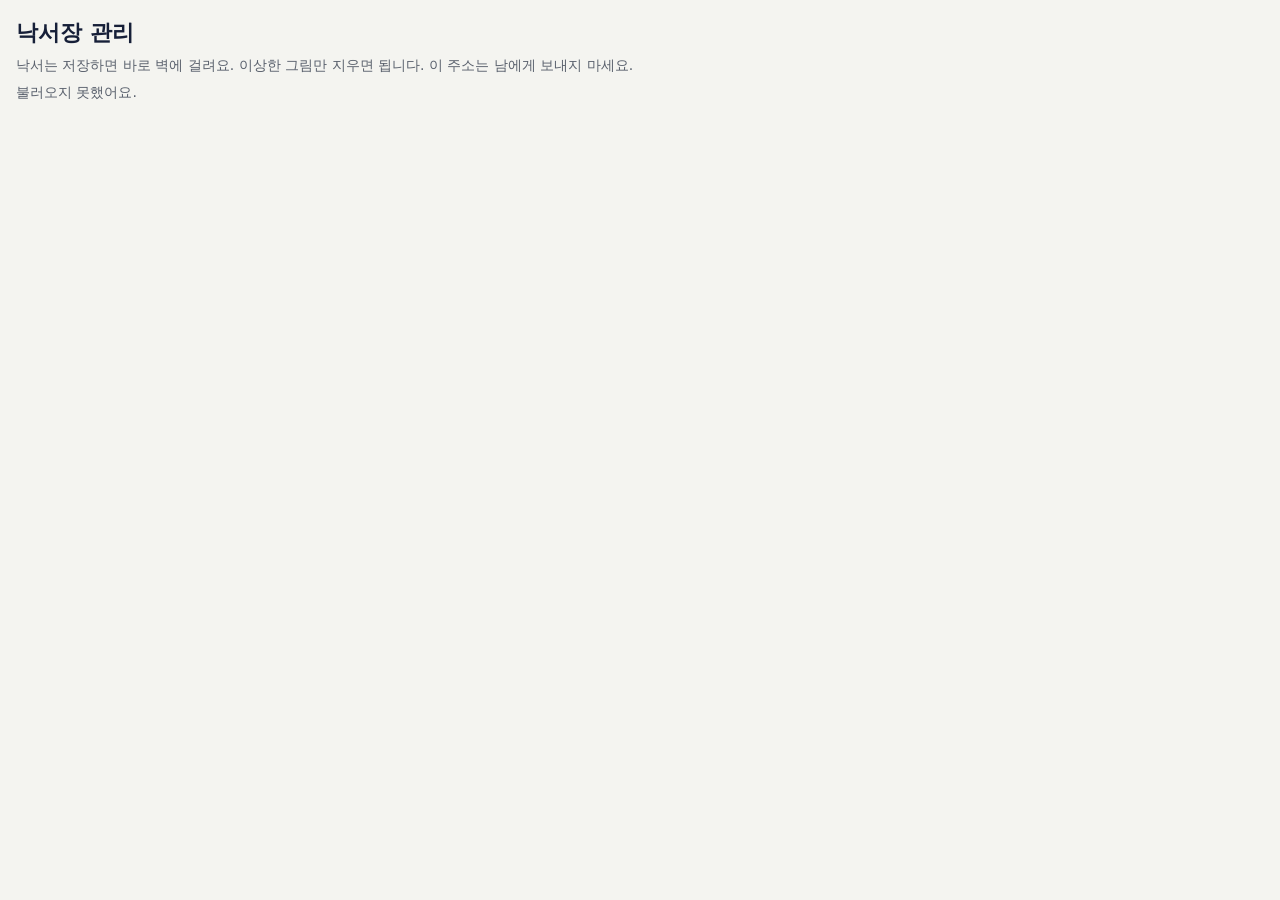
<file: 3d/doodle-admin.html>
<!doctype html>
<html lang="ko">
<head>
<meta charset="utf-8">
<meta name="viewport" content="width=device-width, initial-scale=1">
<meta name="robots" content="noindex, nofollow">
<title>낙서장 관리</title>
<style>
  body { margin: 0; padding: 16px; font-family: "Malgun Gothic", system-ui, sans-serif; background: #f4f4f0; color: #161f38; line-height: 1.5; }
  h1 { margin: 0 0 4px; font-size: 22px; }
  p { margin: 6px 0; }
  .soft { color: #5a616d; font-size: 14px; }
  button { padding: 10px 14px; font-size: 15px; font-weight: 700; border: 0; background: #161f38; color: #fff; }
  button.del { width: 100%; background: #b92a2c; }
  .grid { display: grid; grid-template-columns: repeat(auto-fill, minmax(150px, 1fr)); gap: 10px; }
  .card { background: #fff; border: 1px solid #d5d8de; padding: 8px; }
  canvas { width: 100%; aspect-ratio: 1; display: block; border: 1px solid #d5d8de; }
  .when { font-size: 13px; margin: 6px 0; }
</style>
</head>
<body>
<h1>낙서장 관리</h1>
<p class="soft">낙서는 저장하면 바로 벽에 걸려요. 이상한 그림만 지우면 됩니다. 이 주소는 남에게 보내지 마세요.</p>
<p id="status" class="soft" aria-live="polite">불러오는 중이에요</p>
<div class="grid" id="grid"></div>
<script>
const CFG = {
  site: 'mastertkd-sandong',
  rpc: 'https://ebgoolsymyzkftvavpyj.supabase.co/rest/v1/rpc/dojang_doodle_admin',
  key: 'sb_publishable_378Ep28vw4J9Sia2OsN6-Q_gqnu5OQJ',
  colors: ['#1a1a1f', '#d6322a', '#1d4fc2', '#f0c419', '#2c8a43', '#6a3fa8']
};
const $ = id => document.getElementById(id);
const adminKey = location.hash.slice(1);

async function call(extra) {
  const res = await fetch(CFG.rpc, {
    method: 'POST',
    headers: { apikey: CFG.key, 'Content-Type': 'application/json' },
    body: JSON.stringify(Object.assign({ p_site: CFG.site, p_key: adminKey }, extra))
  });
  if (!res.ok) throw new Error(res.status);
  return res.json();
}
function draw(canvas, b64) {
  const g = canvas.getContext('2d'), size = canvas.width, k = size / 254, s = atob(b64);
  g.lineCap = g.lineJoin = 'round';
  g.lineWidth = 6 * k;
  let open = false, first = false;
  for (let i = 0; i + 1 < s.length; i += 2) {
    const a = s.charCodeAt(i), b = s.charCodeAt(i + 1);
    if (a === 255) {
      if (open) g.stroke();
      g.strokeStyle = CFG.colors[b] || CFG.colors[0];
      g.beginPath();
      open = first = true;
    } else if (open) {
      if (first) { g.moveTo(a * k, b * k); first = false; }
      g.lineTo(a * k, b * k);
    }
  }
  if (open) g.stroke();
}
function show(r) {
  if (r.error) { $('status').textContent = r.error === 'key' ? '관리 주소가 맞지 않아요.' : '낙서를 불러오지 못했어요.'; return; }
  $('status').textContent = r.items.length ? `낙서 ${r.items.length}장` : '아직 낙서가 없어요.';
  const grid = $('grid');
  grid.textContent = '';
  r.items.forEach(item => {
    const card = document.createElement('div'); card.className = 'card';
    const c = document.createElement('canvas'); c.width = c.height = 300;
    draw(c, item.data);
    const at = new Date(item.created_at);
    const when = document.createElement('p'); when.className = 'when';
    when.textContent = '공개됨 · ' + at.toLocaleDateString('ko-KR');
    const del = document.createElement('button'); del.className = 'del'; del.textContent = '삭제';
    del.addEventListener('click', async () => {
      if (!confirm('이 낙서를 지울까요? 되돌릴 수 없어요.')) return;
      try { show(await call({ p_delete: item.id })); } catch (e) { $('status').textContent = '지우지 못했어요. 다시 해주세요.'; }
    });
    card.append(c, when, del);
    grid.appendChild(card);
  });
}
call({}).then(show).catch(() => { $('status').textContent = '불러오지 못했어요.'; });
</script>
</body>
</html>
</file>
